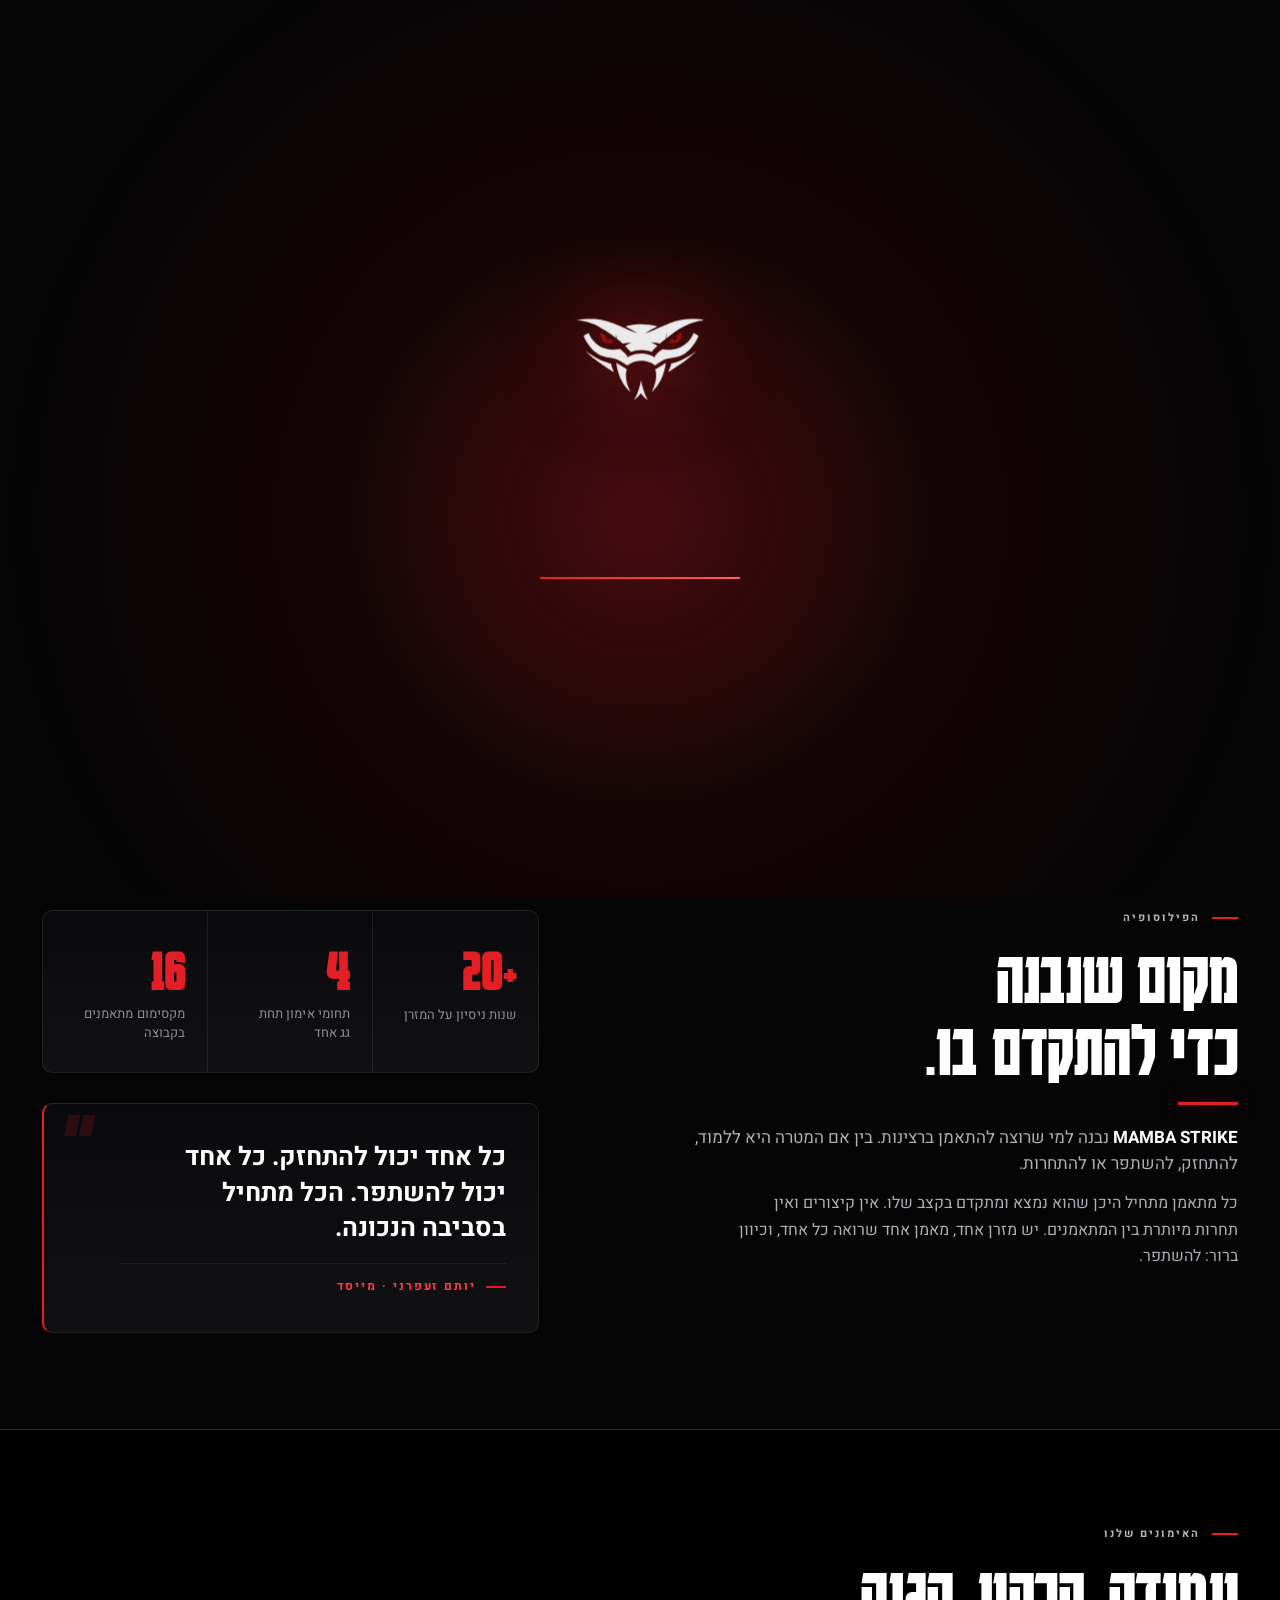
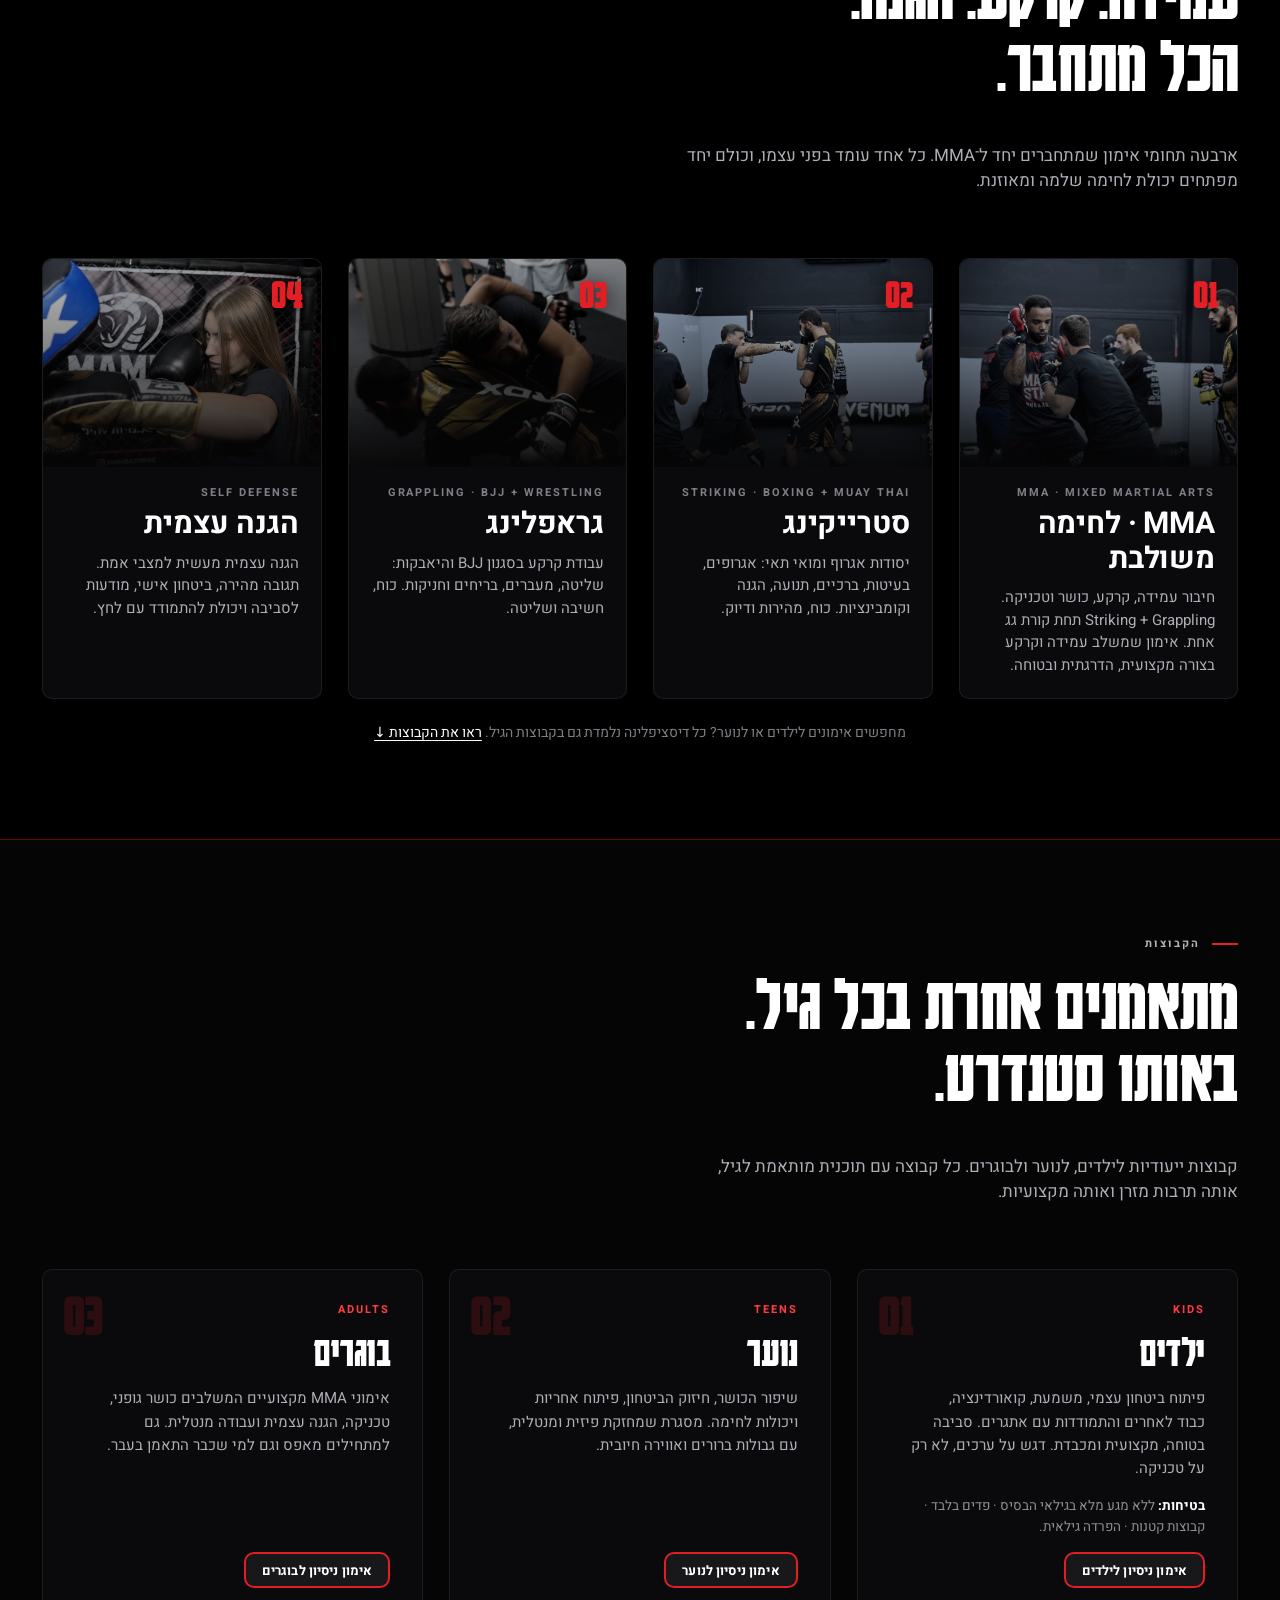
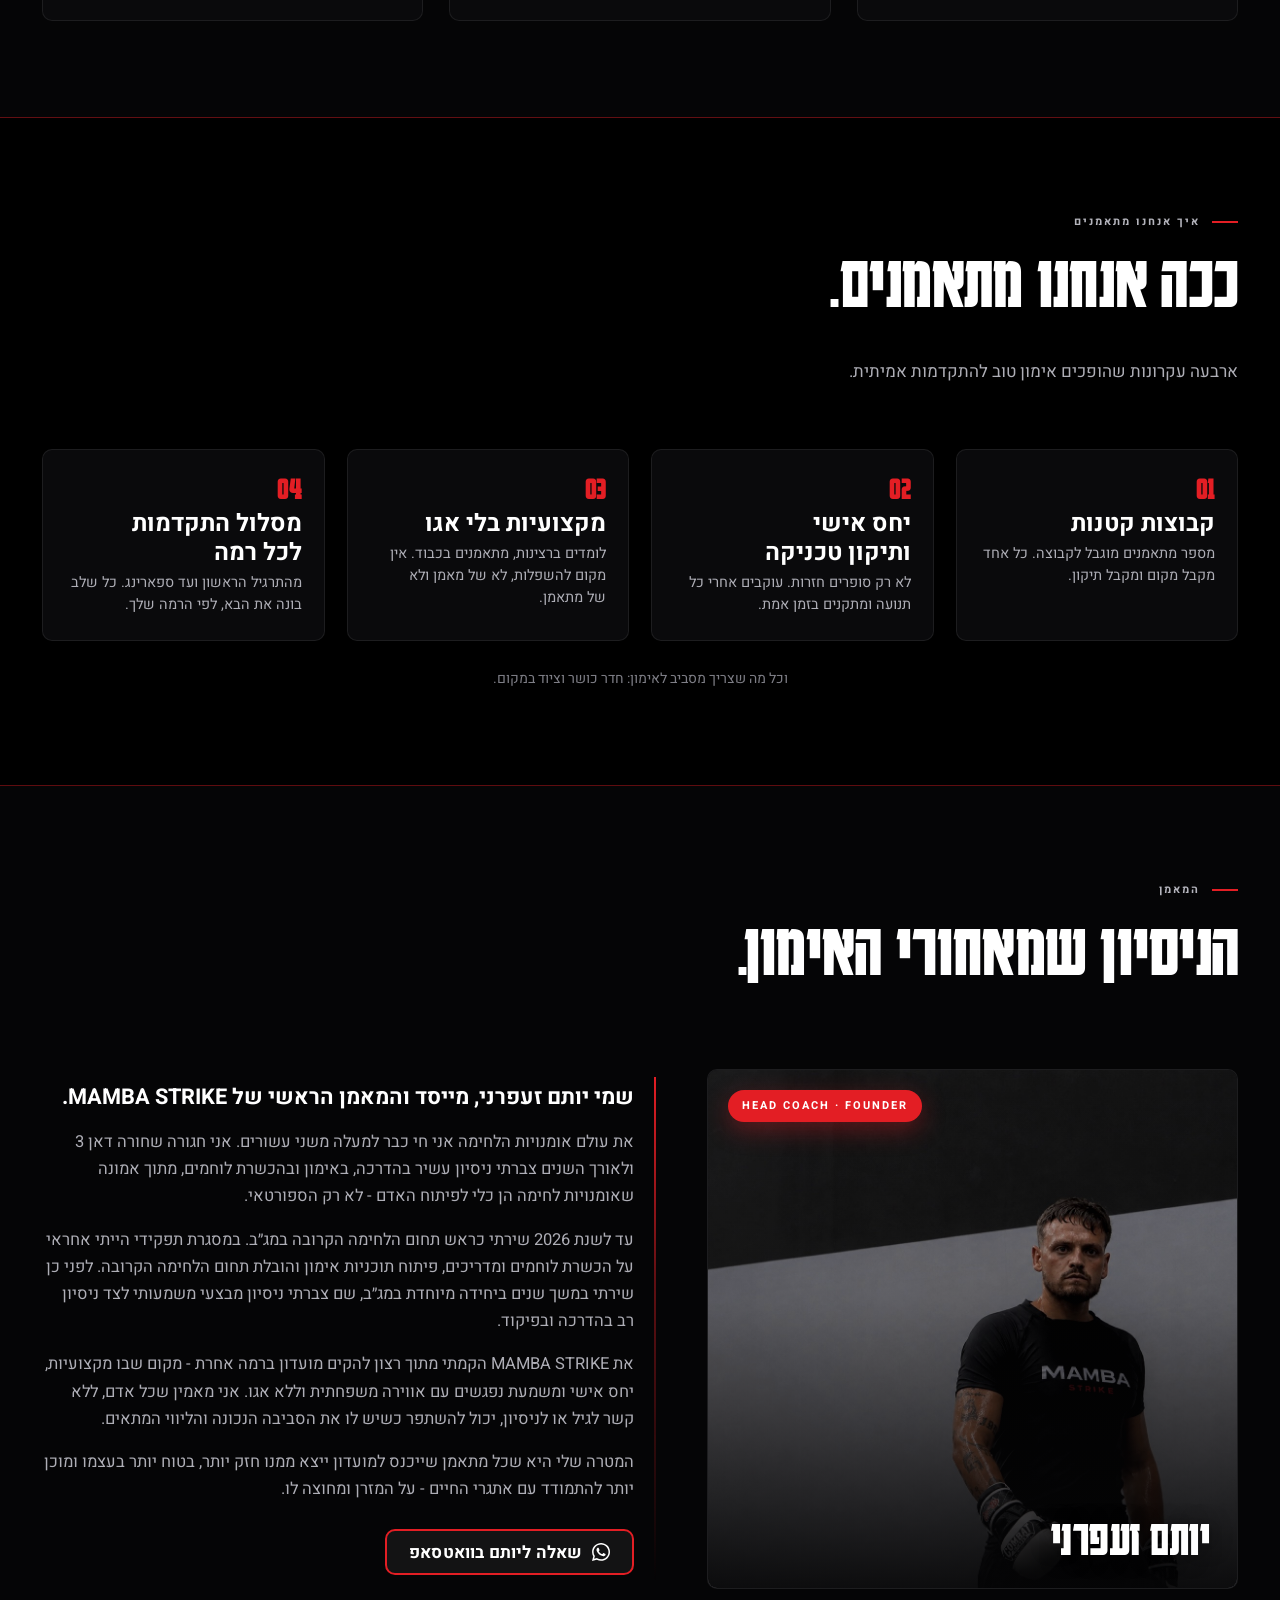
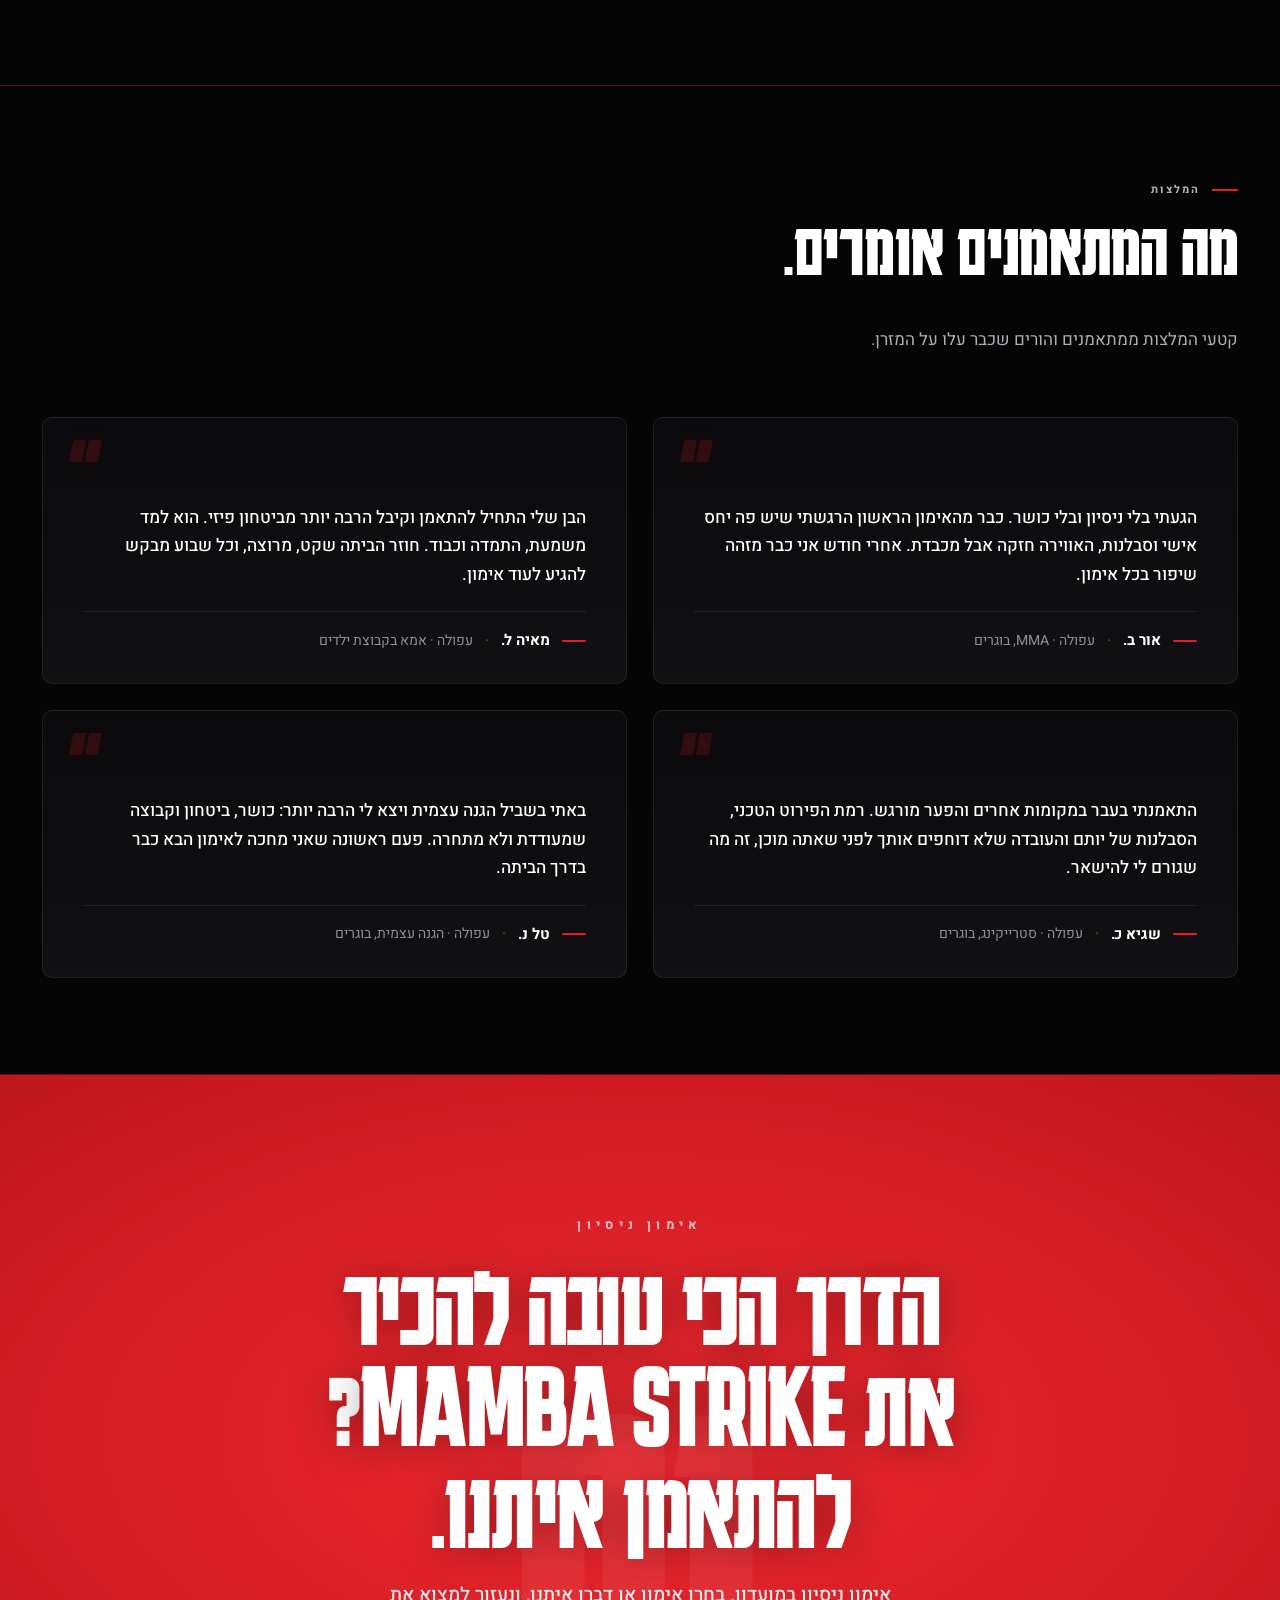
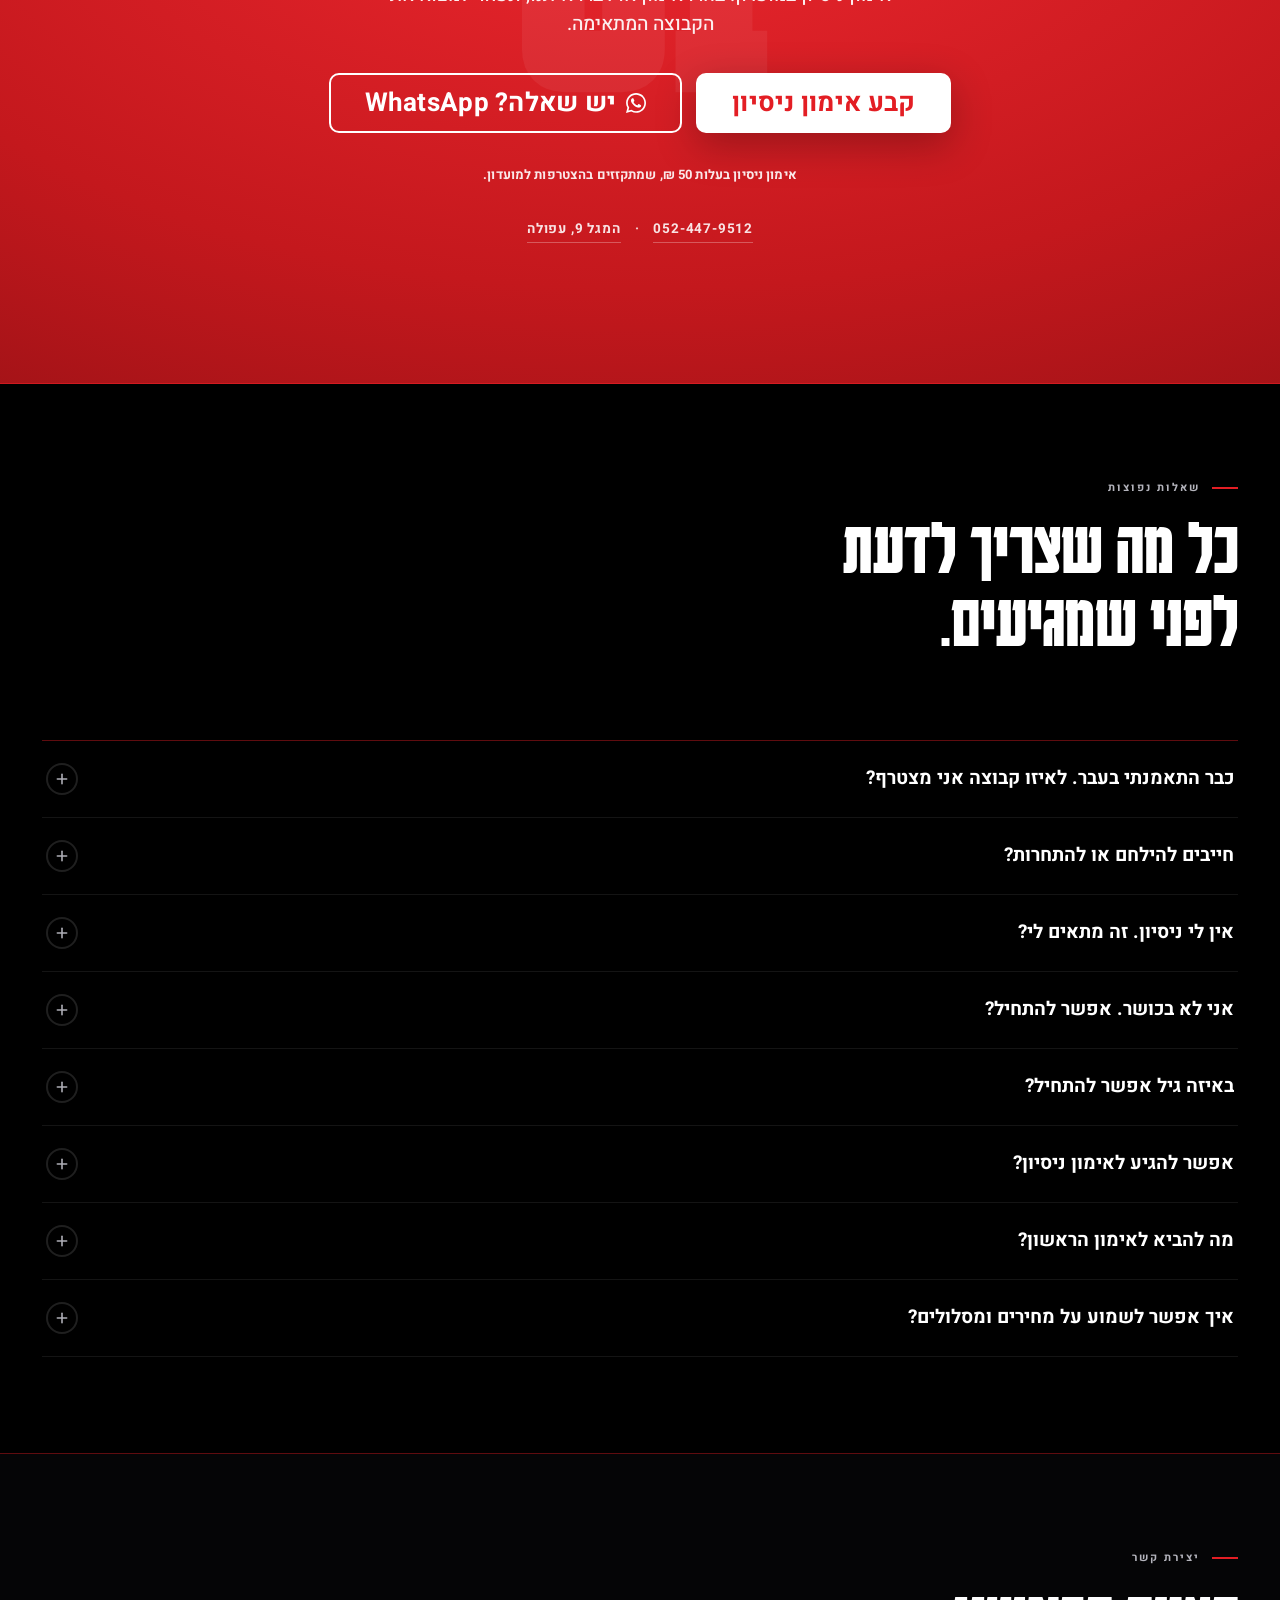
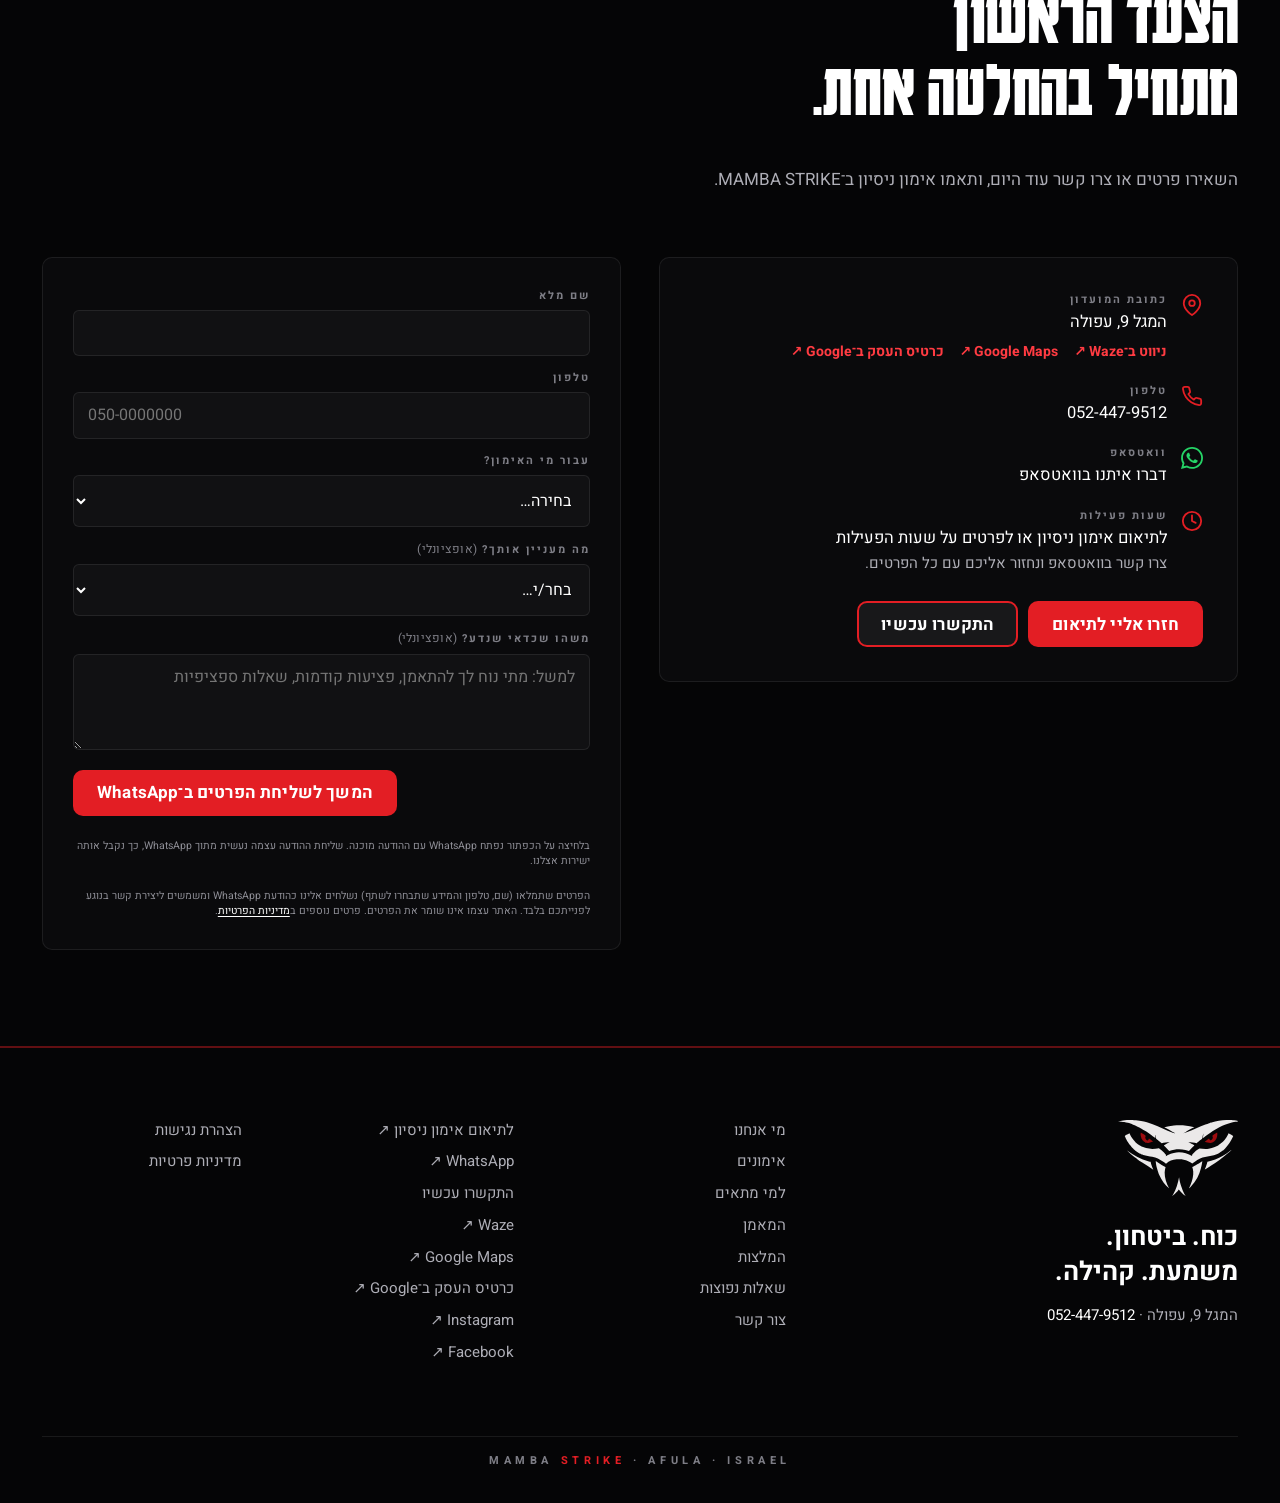
<file: index.html>
<!doctype html>
<html lang="he" dir="rtl">
<head>
<meta charset="utf-8">
<meta name="viewport" content="width=device-width,initial-scale=1,viewport-fit=cover">
<meta name="theme-color" content="#050506">
<title>MAMBA STRIKE · אימוני MMA, סטרייקינג, גראפלינג והגנה עצמית בעפולה</title>
<meta name="description" content="מרכז MMA בעפולה בהובלת יותם זעפרני, שכיהן כראש תחום הלחימה הקרובה במג״ב. MMA, סטרייקינג, גראפלינג והגנה עצמית לילדים, נוער ובוגרים. קבוצות קטנות של עד 16 מתאמנים.">
<link rel="canonical" href="https://mambastrike.co.il/">

<!-- Share card (WhatsApp / Facebook / Telegram). og:image must be an ABSOLUTE url —
     scrapers do not resolve site-relative paths, which is why the old card came
     through without an image. -->
<meta property="og:title" content="MAMBA STRIKE · מרכז MMA בעפולה">
<meta property="og:description" content="מרכז MMA בעפולה בהובלת יותם זעפרני, שכיהן כראש תחום הלחימה הקרובה במג״ב. קבוצות קטנות, יחס אישי, אימון ניסיון ב־50 ₪ שמתקזז בהצטרפות.">
<meta property="og:image" content="https://mambastrike.co.il/assets/og.png">
<meta property="og:image:width" content="1200">
<meta property="og:image:height" content="630">
<meta property="og:url" content="https://mambastrike.co.il/">
<meta property="og:site_name" content="MAMBA STRIKE">
<meta property="og:locale" content="he_IL">
<meta property="og:type" content="website">
<meta name="twitter:card" content="summary_large_image">
<link rel="icon" href="/assets/favicon.svg" type="image/svg+xml">

<!-- Fonts: preconnect, then load the stylesheet asynchronously (preload + rel swap).
     A plain <link rel=stylesheet> to a third party is render-blocking: nothing paints
     and even deferred scripts can't run until that round trip to Google finishes, which
     on mobile is the single longest thing standing between a tap and a first pixel.
     The FOUT this would normally expose is hidden behind the splash, which waits on
     document.fonts.ready before it fades. -->
<link rel="preconnect" href="https://fonts.googleapis.com">
<link rel="preconnect" href="https://fonts.gstatic.com" crossorigin>
<link rel="preload" as="style" data-msa="fontcss" href="https://fonts.googleapis.com/css2?family=Karantina:wght@700&family=Heebo:wght@400;700;900&display=swap" onload="this.onload=null;this.rel='stylesheet'">
<noscript><link rel="stylesheet" href="https://fonts.googleapis.com/css2?family=Karantina:wght@700&family=Heebo:wght@400;700;900&display=swap"></noscript>

<link rel="preload" as="image" href="/assets/opt/hero-poster.jpg" fetchpriority="high">

<!-- Structured data: LocalBusiness / SportsActivityLocation. TODO: add opening hours once confirmed. -->
<script type="application/ld+json">
{
  "@context": "https://schema.org",
  "@type": ["LocalBusiness", "SportsActivityLocation"],
  "name": "MAMBA STRIKE",
  "description": "מרכז MMA בעפולה בהובלת יותם זעפרני, שכיהן כראש תחום הלחימה הקרובה במג״ב. MMA, סטרייקינג, גראפלינג והגנה עצמית לילדים, נוער ובוגרים.",
  "url": "https://mambastrike.co.il/",
  "telephone": "+972-52-447-9512",
  "image": "https://mambastrike.co.il/assets/og.png",
  "address": {
    "@type": "PostalAddress",
    "streetAddress": "המגל 9",
    "addressLocality": "עפולה",
    "addressCountry": "IL"
  },
  "hasMap": "https://www.google.com/maps/search/?api=1&query=%D7%94%D7%9E%D7%92%D7%9C%209%2C%20%D7%A2%D7%A4%D7%95%D7%9C%D7%94",
  "sport": ["Mixed Martial Arts", "Grappling", "Striking", "Self Defense"],
  "sameAs": [
    "https://share.google/qDotoMfkNEaQUBO4q",
    "https://www.instagram.com/mambastrike/",
    "https://www.facebook.com/profile.php?id=100064330824092"
  ]
}
</script>
<link rel="stylesheet" href="/styles/app.css?v=72">
</head>
<body id="top">

<a href="#main-content" class="ms-skip-link">דלגו לתוכן הראשי</a>

<!-- Splash intro (fades out ~2.4s after paint) -->
<div data-msa="splash" aria-hidden="true">
  <div class="ms-splash__ambient" aria-hidden="true"></div>
  <div class="ms-splash__inner">
    <img src="/assets/logo-symbol.svg" alt="" class="ms-splash__mark">
    <div class="ms-splash__wordmark" dir="ltr">MAMBA <span>STRIKE</span></div>
    <div class="ms-splash__tag">מרכז MMA · עפולה</div>
    <div class="ms-splash__progress" aria-hidden="true"><span></span></div>
  </div>
</div>

<!-- Sticky header -->
<header style="position:sticky;top:0;z-index:50;height:var(--nav-height);display:flex;align-items:center;gap:clamp(16px,3vw,34px);padding:0 clamp(20px,4vw,42px);background:var(--surface-veil);backdrop-filter:saturate(140%) blur(14px);-webkit-backdrop-filter:saturate(140%) blur(14px);border-bottom:1.5px solid var(--rule-accent)">
  <div id="scrollBar" aria-hidden="true" style="position:absolute;bottom:-1.5px;inset-inline-start:0;height:2px;width:0%;background:var(--accent);box-shadow:var(--glow-red-sm)"></div>

  <a href="#top" style="display:flex;align-items:center;gap:12px;flex:0 0 auto;text-decoration:none">
    <img src="/assets/logo-symbol.svg" alt="" style="width:38px;height:auto">
    <span dir="ltr" style="display:flex;flex-direction:column;gap:3px;line-height:1">
      <span style="font-family:var(--font-body);font-weight:700;font-size:12px;letter-spacing:.18em;color:var(--white)">MAMBA <span style="color:var(--accent)">STRIKE</span></span>
      <span style="font-family:var(--font-body);font-weight:700;font-size:9px;letter-spacing:.42em;color:var(--text-faint)">AFULA · MMA</span>
    </span>
  </a>

  <nav data-msa="navlinks" aria-label="ניווט ראשי" style="display:flex;gap:clamp(16px,2.4vw,26px);flex:1 1 auto">
    <a data-msa="navlink" href="#programs">אימונים</a>
    <a data-msa="navlink" href="#audience">קבוצות</a>
    <a data-msa="navlink" href="#coach">המאמן</a>
    <a data-msa="navlink" href="#testimonials">המלצות</a>
    <a data-msa="navlink" href="#faq">שאלות נפוצות</a>
  </nav>

  <div style="display:flex;gap:8px;flex:1 1 auto;justify-content:flex-end;align-items:center">
    <a href="https://wa.me/972524479512?text=%D7%A9%D7%9C%D7%95%D7%9D%2C%20%D7%90%D7%A9%D7%9E%D7%97%20%D7%9C%D7%A7%D7%91%D7%9C%20%D7%A4%D7%A8%D7%98%D7%99%D7%9D%20%D7%A2%D7%9C%20%D7%90%D7%99%D7%9E%D7%95%D7%9F%20%D7%A0%D7%99%D7%A1%D7%99%D7%95%D7%9F%20%D7%91%D7%A2MAMBA%20STRIKE" target="_blank" rel="noopener" class="ms-chipbtn ms-chipbtn--wa" aria-label="WhatsApp" title="דברו איתנו בוואטסאפ">
      <svg viewBox="0 0 24 24" width="18" height="18" fill="currentColor"><path d="m17.507 14.307-.009.075c-2.199-1.096-2.429-1.242-2.713-.816-.197.295-.771.964-.944 1.162-.175.195-.349.21-.646.075-.3-.15-1.263-.465-2.403-1.485-.888-.795-1.484-1.77-1.66-2.07-.293-.506.32-.578.878-1.634.1-.21.049-.375-.025-.524-.075-.15-.672-1.62-.922-2.206-.24-.584-.487-.51-.672-.51-.576-.05-.997-.042-1.368.344-1.614 1.774-1.207 3.604.174 5.55 2.714 3.552 4.16 4.206 6.804 5.114.714.227 1.365.195 1.88.121.574-.091 1.767-.721 2.016-1.426.255-.705.255-1.29.18-1.425-.074-.135-.27-.21-.57-.345z"/><path d="m20.52 3.449c-7.689-7.433-20.414-2.042-20.419 8.444 0 2.096.549 4.14 1.595 5.945l-1.696 6.162 6.335-1.652c7.905 4.27 17.661-1.4 17.665-10.449 0-3.176-1.24-6.165-3.495-8.411zm1.482 8.417c-.006 7.633-8.385 12.4-15.012 8.504l-.36-.214-3.75.975 1.005-3.645-.239-.375c-4.124-6.565.614-15.145 8.426-15.145 2.654 0 5.145 1.035 7.021 2.91 1.875 1.859 2.909 4.35 2.909 6.99z"/></svg>
    </a>
    <a href="tel:+972524479512" class="ms-chipbtn" aria-label="התקשרו עכשיו" title="התקשרו עכשיו">
      <svg viewBox="0 0 24 24" width="18" height="18" fill="none" stroke="currentColor" stroke-width="2" stroke-linecap="round" stroke-linejoin="round"><path d="M22 16.92v3a2 2 0 01-2.18 2 19.79 19.79 0 01-8.63-3.07 19.5 19.5 0 01-6-6 19.79 19.79 0 01-3.07-8.67A2 2 0 014.11 2h3a2 2 0 012 1.72 12.84 12.84 0 00.7 2.81 2 2 0 01-.45 2.11L8.09 9.91a16 16 0 006 6l1.27-1.27a2 2 0 012.11-.45 12.84 12.84 0 002.81.7A2 2 0 0122 16.92z"/></svg>
    </a>
    <a href="https://letts.co.il/payment/L3hwazRqajlrZ2l1L0EwcWF5SWk5dz09" target="_blank" rel="noopener" class="ms-btn ms-btn--sm ms-btn--primary">אימון ניסיון</a>
    <button data-msa="menubtn" type="button" aria-label="פתיחת תפריט" aria-expanded="false" aria-controls="msaMenu" style="width:44px;height:44px;display:inline-flex;align-items:center;justify-content:center;border-radius:var(--radius-md);background:transparent;color:var(--white);border:2px solid var(--white-a12);cursor:pointer;transition:var(--transition-control)">
      <svg viewBox="0 0 24 24" width="20" height="20" fill="none" stroke="currentColor" stroke-width="2.2" stroke-linecap="round"><line x1="4" y1="7" x2="20" y2="7"/><line x1="4" y1="12" x2="20" y2="12"/><line x1="4" y1="17" x2="20" y2="17"/></svg>
    </button>
  </div>

  <!-- Plain nav rather than role="menu": role=menu promises the desktop-application
       keyboard model (arrow-key roving focus, menuitem children). These are ordinary
       links, so a labelled <nav> is what screen readers should hear. app.js moves
       focus into the panel on open and back to the button on close/Escape. -->
  <nav data-msa="menupanel" id="msaMenu" aria-label="תפריט ניווט">
    <a href="#programs">אימונים</a>
    <a href="#audience">קבוצות</a>
    <a href="#coach">המאמן</a>
    <a href="#testimonials">המלצות</a>
    <a href="#faq">שאלות נפוצות</a>
    <a href="#contact">צור קשר</a>
  </nav>
</header>

<main id="main-content">

<!-- Hero: Cinematic v2 (fight-poster) -->
<section data-msa="sec" class="ms-hero-v2" aria-label="MAMBA STRIKE">
  <!-- Stage background: photograph + veils -->
  <div class="ms-hero-v2__media" aria-hidden="true">
    <!-- This still is frame 0 of the clip, so the first paint already shows what the
         video shows — the old poster was completely different footage, which is what
         made the handoff read as a jump rather than a fade. -->
    <img class="ms-hero-v2__still" src="/assets/opt/hero-poster.jpg" alt="לוחמי MMA באימון במרכז MAMBA STRIKE עפולה" fetchpriority="high" decoding="async">
    <!-- Sources are attached by app.js so each viewport gets its own encode. Both
         files are faststart, so playback starts on the first chunk. -->
    <video class="ms-hero-v2__video" autoplay muted loop playsinline preload="none" poster="/assets/opt/hero-poster.jpg" aria-hidden="true">
      <source data-src-mobile="/assets/opt/hero-mobile.mp4" data-src-desktop="/assets/opt/hero-desktop.mp4" type="video/mp4">
    </video>
    <div class="ms-hero-v2__grain"></div>
    <div class="ms-hero-v2__veil ms-hero-v2__veil--right"></div>
    <div class="ms-hero-v2__veil ms-hero-v2__veil--bottom"></div>
  </div>

  <!-- Content column (RTL, right side of the frame) -->
  <div class="ms-hero-v2__content-wrap">
    <div class="ms-hero-v2__content">
      <div class="ms-hero-v2__headline">
        <h1 class="ms-hero-v2__sub ms-hero-v2__sub--single">
          <span>המקום שלך ל־<em>MMA</em>.</span>
        </h1>

        <p class="ms-hero-v2__lead">MMA, סטרייקינג, גראפלינג והגנה עצמית לילדים, נוער ובוגרים. עם אימון מקצועי המותאם לרמה ולמטרה שלך.</p>
      </div>

      <div class="ms-hero-v2__cta">
        <a href="https://letts.co.il/payment/L3hwazRqajlrZ2l1L0EwcWF5SWk5dz09" target="_blank" rel="noopener" class="ms-btn ms-btn--md ms-btn--primary">קבע אימון ניסיון</a>
        <a href="https://wa.me/972524479512?text=%D7%A9%D7%9C%D7%95%D7%9D%2C%20%D7%90%D7%A9%D7%9E%D7%97%20%D7%9C%D7%A7%D7%91%D7%9C%20%D7%A4%D7%A8%D7%98%D7%99%D7%9D%20%D7%A2%D7%9C%20%D7%90%D7%99%D7%9E%D7%95%D7%9F%20%D7%A0%D7%99%D7%A1%D7%99%D7%95%D7%9F%20%D7%91%D7%9E%D7%95%D7%A2%D7%93%D7%95%D7%9F%20MAMBA%20STRIKE" target="_blank" rel="noopener" class="ms-btn ms-btn--md ms-btn--secondary">
          <svg viewBox="0 0 24 24" width="18" height="18" fill="currentColor" aria-hidden="true"><path d="m17.507 14.307-.009.075c-2.199-1.096-2.429-1.242-2.713-.816-.197.295-.771.964-.944 1.162-.175.195-.349.21-.646.075-.3-.15-1.263-.465-2.403-1.485-.888-.795-1.484-1.77-1.66-2.07-.293-.506.32-.578.878-1.634.1-.21.049-.375-.025-.524-.075-.15-.672-1.62-.922-2.206-.24-.584-.487-.51-.672-.51-.576-.05-.997-.042-1.368.344-1.614 1.774-1.207 3.604.174 5.55 2.714 3.552 4.16 4.206 6.804 5.114.714.227 1.365.195 1.88.121.574-.091 1.767-.721 2.016-1.426.255-.705.255-1.29.18-1.425-.074-.135-.27-.21-.57-.345z"/><path d="m20.52 3.449c-7.689-7.433-20.414-2.042-20.419 8.444 0 2.096.549 4.14 1.595 5.945l-1.696 6.162 6.335-1.652c7.905 4.27 17.661-1.4 17.665-10.449 0-3.176-1.24-6.165-3.495-8.411zm1.482 8.417c-.006 7.633-8.385 12.4-15.012 8.504l-.36-.214-3.75.975 1.005-3.645-.239-.375c-4.124-6.565.614-15.145 8.426-15.145 2.654 0 5.145 1.035 7.021 2.91 1.875 1.859 2.909 4.35 2.909 6.99z"/></svg>
          <span>WhatsApp</span>
        </a>
      </div>

      <p class="ms-price-note">אימון ניסיון בעלות 50 ₪, שמתקזזים בהצטרפות למועדון.</p>

      <div class="ms-hero-v2__fine">
        <a href="tel:+972524479512" dir="ltr">052-447-9512</a>
        <span class="ms-hero-v2__fine-dot" aria-hidden="true"></span>
        <span>המגל 9, עפולה</span>
      </div>
    </div>
  </div>
</section>

<!-- About -->
<section id="about" data-msa="sec" class="ms-section ms-section-about" style="background:var(--bg-page)">
  <div class="ms-section-inner">
    <div data-msa="about-grid" class="ms-about-grid">
      <div class="ms-about-copy" data-anim>
        <div class="ms-eyebrow"><span>הפילוסופיה</span></div>
        <h2 class="ms-section-title" style="margin-top:14px">מקום שנבנה<br>כדי להתקדם בו.</h2>
        <p class="ms-section-lead" style="margin-top:20px">
          <strong>MAMBA STRIKE</strong> נבנה למי שרוצה להתאמן ברצינות. בין אם המטרה היא ללמוד, להתחזק, להשתפר או להתחרות.
        </p>
        <p class="ms-about-body">
          כל מתאמן מתחיל היכן שהוא נמצא ומתקדם בקצב שלו. אין קיצורים ואין תחרות מיותרת בין המתאמנים. יש מזרן אחד, מאמן אחד שרואה כל אחד, וכיוון ברור: להשתפר.
        </p>
      </div>

      <aside class="ms-about-side" data-anim>
        <div class="ms-about-stats" role="list" aria-label="נתוני המועדון">
          <div class="ms-about-stat" role="listitem">
            <div class="ms-about-stat-num" dir="ltr">20<sup>+</sup></div>
            <div class="ms-about-stat-label">שנות ניסיון על המזרן</div>
          </div>
          <div class="ms-about-stat" role="listitem">
            <div class="ms-about-stat-num">4</div>
            <div class="ms-about-stat-label">תחומי אימון תחת גג אחד</div>
          </div>
          <div class="ms-about-stat" role="listitem">
            <div class="ms-about-stat-num">16</div>
            <div class="ms-about-stat-label">מקסימום מתאמנים בקבוצה</div>
          </div>
        </div>

        <figure class="ms-about-quote">
          <span class="ms-about-quote-mark" aria-hidden="true">״</span>
          <blockquote>כל אחד יכול להתחזק. כל אחד יכול להשתפר. הכל מתחיל בסביבה הנכונה.</blockquote>
          <figcaption>יותם זעפרני · מייסד</figcaption>
        </figure>
      </aside>
    </div>
  </div>
</section>

<!-- Programs -->
<section id="programs" data-msa="sec" class="ms-section" style="background:var(--bg-sunken)">
  <div class="ms-section-inner">
    <div class="ms-section-head">
      <div class="ms-eyebrow"><span>האימונים שלנו</span></div>
      <h2 class="ms-section-title">עמידה. קרקע. הגנה.<br>הכל מתחבר.</h2>
      <p class="ms-section-lead">ארבעה תחומי אימון שמתחברים יחד ל־MMA. כל אחד עומד בפני עצמו, וכולם יחד מפתחים יכולת לחימה שלמה ומאוזנת.</p>
    </div>

    <div class="ms-programs-grid">
      <a href="#audience" data-msa="feature" data-anim class="msa-off">
        <div data-msa="thumb">
          <img data-msa="thumbimg" src="/assets/opt/prog-mma.jpg" alt="אימון MMA משולב במאמבה סטרייק" loading="lazy">
          <span class="ms-feature-num">01</span>
        </div>
        <div class="ms-feature-body">
          <div class="ms-feature-term">MMA · MIXED MARTIAL ARTS</div>
          <h3 class="ms-feature-title">MMA · לחימה משולבת</h3>
          <p class="ms-feature-desc">חיבור עמידה, קרקע, כושר וטכניקה. Striking + Grappling תחת קורת גג אחת. אימון שמשלב עמידה וקרקע בצורה מקצועית, הדרגתית ובטוחה.</p>
        </div>
      </a>

      <a href="#audience" data-msa="feature" data-anim class="msa-off">
        <div data-msa="thumb">
          <img data-msa="thumbimg" src="/assets/opt/prog-striking.jpg" alt="אימון סטרייקינג: אגרופים, בעיטות וקומבינציות" loading="lazy">
          <span class="ms-feature-num">02</span>
        </div>
        <div class="ms-feature-body">
          <div class="ms-feature-term">STRIKING · BOXING + MUAY THAI</div>
          <h3 class="ms-feature-title">סטרייקינג</h3>
          <p class="ms-feature-desc">יסודות אגרוף ומואי תאי: אגרופים, בעיטות, ברכיים, תנועה, הגנה וקומבינציות. כוח, מהירות ודיוק.</p>
        </div>
      </a>

      <a href="#audience" data-msa="feature" data-anim class="msa-off">
        <div data-msa="thumb">
          <img data-msa="thumbimg" src="/assets/opt/prog-grappling.jpg" alt="אימון גראפלינג: עבודת קרקע ושליטה" loading="lazy">
          <span class="ms-feature-num">03</span>
        </div>
        <div class="ms-feature-body">
          <div class="ms-feature-term">GRAPPLING · BJJ + WRESTLING</div>
          <h3 class="ms-feature-title">גראפלינג</h3>
          <p class="ms-feature-desc">עבודת קרקע בסגנון BJJ והיאבקות: שליטה, מעברים, בריחים וחניקות. כוח, חשיבה ושליטה.</p>
        </div>
      </a>

      <a href="#audience" data-msa="feature" data-anim class="msa-off">
        <div data-msa="thumb">
          <img data-msa="thumbimg" src="/assets/opt/prog-selfdefense.jpg" alt="אימון הגנה עצמית למצבי אמת" loading="lazy">
          <span class="ms-feature-num">04</span>
        </div>
        <div class="ms-feature-body">
          <div class="ms-feature-term">SELF DEFENSE</div>
          <h3 class="ms-feature-title">הגנה עצמית</h3>
          <p class="ms-feature-desc">הגנה עצמית מעשית למצבי אמת. תגובה מהירה, ביטחון אישי, מודעות לסביבה ויכולת להתמודד עם לחץ.</p>
        </div>
      </a>

    </div>

    <p class="ms-programs-fine">מחפשים אימונים לילדים או לנוער? כל דיסציפלינה נלמדת גם בקבוצות הגיל. <a href="#audience">ראו את הקבוצות ↓</a></p>
  </div>
</section>

<!-- Audience: Kids / Teens / Adults -->
<section id="audience" data-msa="sec" class="ms-section" style="background:var(--bg-page)">
  <div class="ms-section-inner">
    <div class="ms-section-head">
      <div class="ms-eyebrow"><span>הקבוצות</span></div>
      <h2 class="ms-section-title">מתאמנים אחרת בכל גיל.<br>באותו סטנדרט.</h2>
      <p class="ms-section-lead">קבוצות ייעודיות לילדים, לנוער ולבוגרים. כל קבוצה עם תוכנית מותאמת לגיל, אותה תרבות מזרן ואותה מקצועיות.</p>
    </div>

    <div class="ms-audience-grid">
      <article class="ms-aud" data-anim>
        <div class="ms-aud-num" aria-hidden="true">01</div>
        <div class="ms-aud-term">KIDS</div>
        <h3>ילדים</h3>
        <p>פיתוח ביטחון עצמי, משמעת, קואורדינציה, כבוד לאחרים והתמודדות עם אתגרים. סביבה בטוחה, מקצועית ומכבדת. דגש על ערכים, לא רק על טכניקה.</p>
        <p style="margin-top:6px;font-size:13.5px;color:var(--text-muted)"><strong style="color:var(--white);font-weight:700">בטיחות:</strong> ללא מגע מלא בגילאי הבסיס · פדים בלבד · קבוצות קטנות · הפרדה גילאית.</p>
        <a href="https://wa.me/972524479512?text=%D7%A9%D7%9C%D7%95%D7%9D%2C%20%D7%90%D7%A9%D7%9E%D7%97%20%D7%9C%D7%A7%D7%91%D7%9C%20%D7%A4%D7%A8%D7%98%D7%99%D7%9D%20%D7%A2%D7%9C%20%D7%90%D7%99%D7%9E%D7%95%D7%9F%20%D7%A0%D7%99%D7%A1%D7%99%D7%95%D7%9F%20%D7%9C%D7%99%D7%9C%D7%93%2F%D7%94%20%D7%91%D7%9E%D7%95%D7%A2%D7%93%D7%95%D7%9F%20MAMBA%20STRIKE" target="_blank" rel="noopener" class="ms-btn ms-btn--sm ms-btn--secondary">אימון ניסיון לילדים</a>
      </article>
      <article class="ms-aud" data-anim>
        <div class="ms-aud-num" aria-hidden="true">02</div>
        <div class="ms-aud-term">TEENS</div>
        <h3>נוער</h3>
        <p>שיפור הכושר, חיזוק הביטחון, פיתוח אחריות ויכולות לחימה. מסגרת שמחזקת פיזית ומנטלית, עם גבולות ברורים ואווירה חיובית.</p>
        <a href="https://wa.me/972524479512?text=%D7%A9%D7%9C%D7%95%D7%9D%2C%20%D7%90%D7%A9%D7%9E%D7%97%20%D7%9C%D7%A7%D7%91%D7%9C%20%D7%A4%D7%A8%D7%98%D7%99%D7%9D%20%D7%A2%D7%9C%20%D7%90%D7%99%D7%9E%D7%95%D7%9F%20%D7%A0%D7%99%D7%A1%D7%99%D7%95%D7%9F%20%D7%9C%D7%A0%D7%95%D7%A2%D7%A8%20%D7%91%D7%9E%D7%95%D7%A2%D7%93%D7%95%D7%9F%20MAMBA%20STRIKE" target="_blank" rel="noopener" class="ms-btn ms-btn--sm ms-btn--secondary">אימון ניסיון לנוער</a>
      </article>
      <article class="ms-aud" data-anim>
        <div class="ms-aud-num" aria-hidden="true">03</div>
        <div class="ms-aud-term">ADULTS</div>
        <h3>בוגרים</h3>
        <p>אימוני MMA מקצועיים המשלבים כושר גופני, טכניקה, הגנה עצמית ועבודה מנטלית. גם למתחילים מאפס וגם למי שכבר התאמן בעבר.</p>
        <a href="https://wa.me/972524479512?text=%D7%A9%D7%9C%D7%95%D7%9D%2C%20%D7%90%D7%A9%D7%9E%D7%97%20%D7%9C%D7%A7%D7%91%D7%9C%20%D7%A4%D7%A8%D7%98%D7%99%D7%9D%20%D7%A2%D7%9C%20%D7%90%D7%99%D7%9E%D7%95%D7%9F%20%D7%A0%D7%99%D7%A1%D7%99%D7%95%D7%9F%20%D7%9C%D7%91%D7%95%D7%92%D7%A8%2F%D7%AA%20%D7%91%D7%9E%D7%95%D7%A2%D7%93%D7%95%D7%9F%20MAMBA%20STRIKE" target="_blank" rel="noopener" class="ms-btn ms-btn--sm ms-btn--secondary">אימון ניסיון לבוגרים</a>
      </article>
    </div>

    <!-- TODO: Add confirmed age ranges (e.g. ילדים 6–9, נוער 13–17, בוגרים 18+) once verified with business. -->
  </div>
</section>

<!-- How We Train -->
<section id="how-we-train" data-msa="sec" class="ms-section" style="background:var(--bg-sunken)">
  <div class="ms-section-inner">
    <div class="ms-section-head">
      <div class="ms-eyebrow"><span>איך אנחנו מתאמנים</span></div>
      <h2 class="ms-section-title">ככה אנחנו מתאמנים.</h2>
      <p class="ms-section-lead">ארבעה עקרונות שהופכים אימון טוב להתקדמות אמיתית.</p>
    </div>

    <div class="ms-diffgrid ms-diffgrid--4">
      <div class="ms-diff" data-anim>
        <div class="ms-diff-num">01</div>
        <h3>קבוצות קטנות</h3>
        <p>מספר מתאמנים מוגבל לקבוצה. כל אחד מקבל מקום ומקבל תיקון.</p>
      </div>
      <div class="ms-diff" data-anim>
        <div class="ms-diff-num">02</div>
        <h3>יחס אישי ותיקון טכניקה</h3>
        <p>לא רק סופרים חזרות. עוקבים אחרי כל תנועה ומתקנים בזמן אמת.</p>
      </div>
      <div class="ms-diff" data-anim>
        <div class="ms-diff-num">03</div>
        <h3>מקצועיות בלי אגו</h3>
        <p>לומדים ברצינות, מתאמנים בכבוד. אין מקום להשפלות, לא של מאמן ולא של מתאמן.</p>
      </div>
      <div class="ms-diff" data-anim>
        <div class="ms-diff-num">04</div>
        <h3>מסלול התקדמות לכל רמה</h3>
        <p>מהתרגיל הראשון ועד ספארינג. כל שלב בונה את הבא, לפי הרמה שלך.</p>
      </div>
    </div>

    <p class="ms-diff-fine">וכל מה שצריך מסביב לאימון: חדר כושר וציוד במקום.</p>
  </div>
</section>

<!-- Meet the coach -->
<section id="coach" data-msa="sec" class="ms-section" style="background:var(--bg-page)">
  <div class="ms-section-inner">
    <div class="ms-section-head">
      <div class="ms-eyebrow"><span>המאמן</span></div>
      <h2 class="ms-section-title">הניסיון שמאחורי האימון.</h2>
    </div>

    <div class="ms-coachlay">
      <figure class="ms-coach-figure" data-anim>
        <div class="ms-coach-photo-big">
          <img src="/assets/opt/coach-yotam.jpg" alt="יותם זעפרני, מייסד ומאמן ראשי של MAMBA STRIKE, לובש חולצת רשגארד של המועדון ומחזיק כפפת אגרוף" loading="lazy" decoding="async">
          <div aria-hidden="true" class="ms-coach-photo-veil"></div>
          <span class="ms-coach-badge">HEAD COACH · FOUNDER</span>
          <div class="ms-coach-caption">
            <div class="ms-coach-caption-name">יותם זעפרני</div>
          </div>
        </div>
      </figure>

      <div class="ms-coach-copy" data-anim>
        <!-- Client-approved bio, verbatim except for one deletion the client asked for
             afterwards: "והקרב מגע" was dropped from the מג״ב paragraph, so krav maga
             is not named anywhere on the site. Do not otherwise shorten, re-order, add
             a credentials list, or re-introduce the old "קצין לחימה קרובה בכיר" phrasing. -->
        <p class="ms-coach-lead">שמי יותם זעפרני, מייסד והמאמן הראשי של MAMBA STRIKE.</p>
        <p>את עולם אומנויות הלחימה אני חי כבר למעלה משני עשורים. אני חגורה שחורה דאן 3 ולאורך השנים צברתי ניסיון עשיר בהדרכה, באימון ובהכשרת לוחמים, מתוך אמונה שאומנויות לחימה הן כלי לפיתוח האדם - לא רק הספורטאי.</p>
        <p>עד לשנת 2026 שירתי כראש תחום הלחימה הקרובה במג״ב. במסגרת תפקידי הייתי אחראי על הכשרת לוחמים ומדריכים, פיתוח תוכניות אימון והובלת תחום הלחימה הקרובה. לפני כן שירתי במשך שנים ביחידה מיוחדת במג״ב, שם צברתי ניסיון מבצעי משמעותי לצד ניסיון רב בהדרכה ובפיקוד.</p>
        <p>את MAMBA STRIKE הקמתי מתוך רצון להקים מועדון ברמה אחרת - מקום שבו מקצועיות, יחס אישי ומשמעת נפגשים עם אווירה משפחתית וללא אגו. אני מאמין שכל אדם, ללא קשר לגיל או לניסיון, יכול להשתפר כשיש לו את הסביבה הנכונה והליווי המתאים.</p>
        <p>המטרה שלי היא שכל מתאמן שייכנס למועדון ייצא ממנו חזק יותר, בטוח יותר בעצמו ומוכן יותר להתמודד עם אתגרי החיים - על המזרן ומחוצה לו.</p>

        <div class="ms-coach-actions">
          <a href="https://wa.me/972524479512?text=%D7%A9%D7%9C%D7%95%D7%9D%20%D7%99%D7%95%D7%AA%D7%9D%2C%20%D7%90%D7%A9%D7%9E%D7%97%20%D7%9C%D7%A9%D7%90%D7%95%D7%9C%20%D7%9B%D7%9E%D7%94%20%D7%A9%D7%90%D7%9C%D7%95%D7%AA%20%D7%A2%D7%9C%20%D7%94%D7%9E%D7%95%D7%A2%D7%93%D7%95%D7%9F" target="_blank" rel="noopener" class="ms-btn ms-btn--md ms-btn--secondary">
            <svg viewBox="0 0 24 24" width="18" height="18" fill="currentColor" aria-hidden="true"><path d="m17.507 14.307-.009.075c-2.199-1.096-2.429-1.242-2.713-.816-.197.295-.771.964-.944 1.162-.175.195-.349.21-.646.075-.3-.15-1.263-.465-2.403-1.485-.888-.795-1.484-1.77-1.66-2.07-.293-.506.32-.578.878-1.634.1-.21.049-.375-.025-.524-.075-.15-.672-1.62-.922-2.206-.24-.584-.487-.51-.672-.51-.576-.05-.997-.042-1.368.344-1.614 1.774-1.207 3.604.174 5.55 2.714 3.552 4.16 4.206 6.804 5.114.714.227 1.365.195 1.88.121.574-.091 1.767-.721 2.016-1.426.255-.705.255-1.29.18-1.425-.074-.135-.27-.21-.57-.345z"/><path d="m20.52 3.449c-7.689-7.433-20.414-2.042-20.419 8.444 0 2.096.549 4.14 1.595 5.945l-1.696 6.162 6.335-1.652c7.905 4.27 17.661-1.4 17.665-10.449 0-3.176-1.24-6.165-3.495-8.411zm1.482 8.417c-.006 7.633-8.385 12.4-15.012 8.504l-.36-.214-3.75.975 1.005-3.645-.239-.375c-4.124-6.565.614-15.145 8.426-15.145 2.654 0 5.145 1.035 7.021 2.91 1.875 1.859 2.909 4.35 2.909 6.99z"/></svg>
            <span>שאלה ליותם בוואטסאפ</span>
          </a>
        </div>
      </div>
    </div>
  </div>
</section>

<!-- Testimonials -->
<section id="testimonials" data-msa="sec" class="ms-section" style="background:var(--bg-page)">
  <div class="ms-section-inner">
    <div class="ms-section-head">
      <div class="ms-eyebrow"><span>המלצות</span></div>
      <h2 class="ms-section-title">מה המתאמנים אומרים.</h2>
      <p class="ms-section-lead">קטעי המלצות ממתאמנים והורים שכבר עלו על המזרן.</p>
    </div>

    <div class="ms-quotes">
      <figure class="ms-quote" data-anim>
        <div class="ms-quote-mark" aria-hidden="true">״</div>
        <blockquote>הגעתי בלי ניסיון ובלי כושר. כבר מהאימון הראשון הרגשתי שיש פה יחס אישי וסבלנות, האווירה חזקה אבל מכבדת. אחרי חודש אני כבר מזהה שיפור בכל אימון.</blockquote>
        <figcaption><strong>אור ב.</strong> <span aria-hidden="true"> · </span> <span>עפולה · MMA, בוגרים</span></figcaption>
      </figure>
      <figure class="ms-quote" data-anim>
        <div class="ms-quote-mark" aria-hidden="true">״</div>
        <blockquote>הבן שלי התחיל להתאמן וקיבל הרבה יותר מביטחון פיזי. הוא למד משמעת, התמדה וכבוד. חוזר הביתה שקט, מרוצה, וכל שבוע מבקש להגיע לעוד אימון.</blockquote>
        <figcaption><strong>מאיה ל.</strong> <span aria-hidden="true"> · </span> <span>עפולה · אמא בקבוצת ילדים</span></figcaption>
      </figure>
      <figure class="ms-quote" data-anim>
        <div class="ms-quote-mark" aria-hidden="true">״</div>
        <blockquote>התאמנתי בעבר במקומות אחרים והפער מורגש. רמת הפירוט הטכני, הסבלנות של יותם והעובדה שלא דוחפים אותך לפני שאתה מוכן, זה מה שגורם לי להישאר.</blockquote>
        <figcaption><strong>שגיא כ.</strong> <span aria-hidden="true"> · </span> <span>עפולה · סטרייקינג, בוגרים</span></figcaption>
      </figure>
      <figure class="ms-quote" data-anim>
        <div class="ms-quote-mark" aria-hidden="true">״</div>
        <blockquote>באתי בשביל הגנה עצמית ויצא לי הרבה יותר: כושר, ביטחון וקבוצה שמעודדת ולא מתחרה. פעם ראשונה שאני מחכה לאימון הבא כבר בדרך הביתה.</blockquote>
        <figcaption><strong>טל נ.</strong> <span aria-hidden="true"> · </span> <span>עפולה · הגנה עצמית, בוגרים</span></figcaption>
      </figure>
    </div>
  </div>
</section>

<!-- Trial CTA: full-bleed red block -->
<section data-msa="sec" class="ms-cta-block">
  <div class="ms-cta-block-mark" aria-hidden="true">01</div>
  <div class="ms-cta-block-inner" data-anim>
    <div class="ms-cta-block-eyebrow">אימון ניסיון</div>
    <h2 class="ms-cta-block-title">הדרך הכי טובה להכיר<br>את MAMBA STRIKE?<br>להתאמן איתנו.</h2>
    <p class="ms-cta-block-lead">אימון ניסיון במועדון. בחרו אימון או דברו איתנו, ונעזור למצוא את הקבוצה המתאימה.</p>
    <div class="ms-cta-block-actions">
      <a href="https://letts.co.il/payment/L3hwazRqajlrZ2l1L0EwcWF5SWk5dz09" target="_blank" rel="noopener" class="ms-btn ms-btn--lg ms-cta-block-btn ms-cta-block-btn--solid">קבע אימון ניסיון</a>
      <a href="https://wa.me/972524479512?text=%D7%A9%D7%9C%D7%95%D7%9D%2C%20%D7%99%D7%A9%20%D7%9C%D7%99%20%D7%A9%D7%90%D7%9C%D7%94%20%D7%A2%D7%9C%20%D7%94%D7%90%D7%99%D7%9E%D7%95%D7%A0%D7%99%D7%9D%20%D7%91%D7%9E%D7%95%D7%A2%D7%93%D7%95%D7%9F%20MAMBA%20STRIKE" target="_blank" rel="noopener" class="ms-btn ms-btn--lg ms-cta-block-btn ms-cta-block-btn--ghost">
        <svg viewBox="0 0 24 24" width="20" height="20" fill="currentColor" aria-hidden="true"><path d="m17.507 14.307-.009.075c-2.199-1.096-2.429-1.242-2.713-.816-.197.295-.771.964-.944 1.162-.175.195-.349.21-.646.075-.3-.15-1.263-.465-2.403-1.485-.888-.795-1.484-1.77-1.66-2.07-.293-.506.32-.578.878-1.634.1-.21.049-.375-.025-.524-.075-.15-.672-1.62-.922-2.206-.24-.584-.487-.51-.672-.51-.576-.05-.997-.042-1.368.344-1.614 1.774-1.207 3.604.174 5.55 2.714 3.552 4.16 4.206 6.804 5.114.714.227 1.365.195 1.88.121.574-.091 1.767-.721 2.016-1.426.255-.705.255-1.29.18-1.425-.074-.135-.27-.21-.57-.345z"/><path d="m20.52 3.449c-7.689-7.433-20.414-2.042-20.419 8.444 0 2.096.549 4.14 1.595 5.945l-1.696 6.162 6.335-1.652c7.905 4.27 17.661-1.4 17.665-10.449 0-3.176-1.24-6.165-3.495-8.411zm1.482 8.417c-.006 7.633-8.385 12.4-15.012 8.504l-.36-.214-3.75.975 1.005-3.645-.239-.375c-4.124-6.565.614-15.145 8.426-15.145 2.654 0 5.145 1.035 7.021 2.91 1.875 1.859 2.909 4.35 2.909 6.99z"/></svg>
        <span>יש שאלה? WhatsApp</span>
      </a>
    </div>
    <p class="ms-price-note ms-price-note--onred">אימון ניסיון בעלות 50 ₪, שמתקזזים בהצטרפות למועדון.</p>
    <div class="ms-cta-block-fine">
      <a href="tel:+972524479512" dir="ltr">052-447-9512</a>
      <span aria-hidden="true">·</span>
      <a href="https://waze.com/ul?q=%D7%94%D7%9E%D7%92%D7%9C%209%20%D7%A2%D7%A4%D7%95%D7%9C%D7%94&navigate=yes" target="_blank" rel="noopener">המגל 9, עפולה</a>
    </div>
  </div>
</section>

<!-- FAQ -->
<section id="faq" data-msa="sec" class="ms-section" style="background:var(--bg-sunken)">
  <div class="ms-section-inner">
    <div class="ms-section-head">
      <div class="ms-eyebrow"><span>שאלות נפוצות</span></div>
      <h2 class="ms-section-title">כל מה שצריך לדעת<br>לפני שמגיעים.</h2>
    </div>

    <div class="ms-faq" data-msa="faq">
      <div class="ms-faq-item">
        <button class="ms-faq-q" type="button" aria-expanded="false">
          <span>כבר התאמנתי בעבר. לאיזו קבוצה אני מצטרף?</span>
          <span class="ms-faq-icon" aria-hidden="true"><svg viewBox="0 0 24 24" width="16" height="16" fill="none" stroke="currentColor" stroke-width="2.4" stroke-linecap="round"><line x1="12" y1="5" x2="12" y2="19"/><line x1="5" y1="12" x2="19" y2="12"/></svg></span>
        </button>
        <div class="ms-faq-a"><div class="ms-faq-a-inner">אחרי שיחה קצרה או אימון ניסיון נמפה איפה אתה נמצא (טכניקה, כושר וניסיון קודם) ונכוון לקבוצה המתאימה. אין קבוצה אחת בלבד; מי שכבר התאמן בעבר ממשיך מהנקודה בה עצר, בלי לחזור להתחלה.</div></div>
      </div>

      <div class="ms-faq-item">
        <button class="ms-faq-q" type="button" aria-expanded="false">
          <span>חייבים להילחם או להתחרות?</span>
          <span class="ms-faq-icon" aria-hidden="true"><svg viewBox="0 0 24 24" width="16" height="16" fill="none" stroke="currentColor" stroke-width="2.4" stroke-linecap="round"><line x1="12" y1="5" x2="12" y2="19"/><line x1="5" y1="12" x2="19" y2="12"/></svg></span>
        </button>
        <div class="ms-faq-a"><div class="ms-faq-a-inner">ממש לא. רוב המתאמנים אצלנו מתאמנים בשביל עצמם: כושר, ביטחון, טכניקה. תחרות היא אופציה למי שרוצה, אבל אף אחד לא נדחף לזה.</div></div>
      </div>

      <div class="ms-faq-item">
        <button class="ms-faq-q" type="button" aria-expanded="false">
          <span>אין לי ניסיון. זה מתאים לי?</span>
          <span class="ms-faq-icon" aria-hidden="true"><svg viewBox="0 0 24 24" width="16" height="16" fill="none" stroke="currentColor" stroke-width="2.4" stroke-linecap="round"><line x1="12" y1="5" x2="12" y2="19"/><line x1="5" y1="12" x2="19" y2="12"/></svg></span>
        </button>
        <div class="ms-faq-a"><div class="ms-faq-a-inner">כן. חלק גדול מהמתאמנים שלנו התחילו את המסע שלהם כאן, אפס ניסיון. אצלנו לומדים בקצב שלך, עם ליווי אישי לתקופת הכניסה. אין דילוגים ואין מבוכה.</div></div>
      </div>

      <div class="ms-faq-item">
        <button class="ms-faq-q" type="button" aria-expanded="false">
          <span>אני לא בכושר. אפשר להתחיל?</span>
          <span class="ms-faq-icon" aria-hidden="true"><svg viewBox="0 0 24 24" width="16" height="16" fill="none" stroke="currentColor" stroke-width="2.4" stroke-linecap="round"><line x1="12" y1="5" x2="12" y2="19"/><line x1="5" y1="12" x2="19" y2="12"/></svg></span>
        </button>
        <div class="ms-faq-a"><div class="ms-faq-a-inner">אפשר. הכושר נבנה תוך כדי, לא לפני. באים כמו שאתם, מקבלים תוכנית שמתאימה למצב, ומתקדמים משם.</div></div>
      </div>

      <div class="ms-faq-item">
        <button class="ms-faq-q" type="button" aria-expanded="false">
          <span>באיזה גיל אפשר להתחיל?</span>
          <span class="ms-faq-icon" aria-hidden="true"><svg viewBox="0 0 24 24" width="16" height="16" fill="none" stroke="currentColor" stroke-width="2.4" stroke-linecap="round"><line x1="12" y1="5" x2="12" y2="19"/><line x1="5" y1="12" x2="19" y2="12"/></svg></span>
        </button>
        <div class="ms-faq-a"><div class="ms-faq-a-inner">יש לנו קבוצות ילדים, קבוצות נוער וקבוצות בוגרים, כל אחת עם תוכנית שמתאימה לגיל. גילאים מדויקים לפי קבוצה נסגרים איתנו בשיחה קצרה לפני האימון הראשון.</div></div>
      </div>

      <div class="ms-faq-item">
        <button class="ms-faq-q" type="button" aria-expanded="false">
          <span>אפשר להגיע לאימון ניסיון?</span>
          <span class="ms-faq-icon" aria-hidden="true"><svg viewBox="0 0 24 24" width="16" height="16" fill="none" stroke="currentColor" stroke-width="2.4" stroke-linecap="round"><line x1="12" y1="5" x2="12" y2="19"/><line x1="5" y1="12" x2="19" y2="12"/></svg></span>
        </button>
        <div class="ms-faq-a"><div class="ms-faq-a-inner">בטח. מתאמים בוואטסאפ או דרך טופס האתר, מגיעים, מכירים את המאמן, את הקבוצה ואת אופי האימון ובודקים אם זה מתאים לכם. עלות אימון הניסיון היא 50 ₪, והם מתקזזים בהצטרפות למועדון.</div></div>
      </div>

      <div class="ms-faq-item">
        <button class="ms-faq-q" type="button" aria-expanded="false">
          <span>מה להביא לאימון הראשון?</span>
          <span class="ms-faq-icon" aria-hidden="true"><svg viewBox="0 0 24 24" width="16" height="16" fill="none" stroke="currentColor" stroke-width="2.4" stroke-linecap="round"><line x1="12" y1="5" x2="12" y2="19"/><line x1="5" y1="12" x2="19" y2="12"/></svg></span>
        </button>
        <div class="ms-faq-a"><div class="ms-faq-a-inner">בגדי ספורט נוחים, בקבוק מים ורצון. כל השאר (כפפות, פדים, ציוד בסיסי) נספק במקום לאימון הניסיון.</div></div>
      </div>

      <!-- TODO: Add confirmed policy answers here (pricing tracks, freeze/reserve policy, cancellation policy, discounts). Removed generic promises to avoid stating unconfirmed policies. -->
      <div class="ms-faq-item">
        <button class="ms-faq-q" type="button" aria-expanded="false">
          <span>איך אפשר לשמוע על מחירים ומסלולים?</span>
          <span class="ms-faq-icon" aria-hidden="true"><svg viewBox="0 0 24 24" width="16" height="16" fill="none" stroke="currentColor" stroke-width="2.4" stroke-linecap="round"><line x1="12" y1="5" x2="12" y2="19"/><line x1="5" y1="12" x2="19" y2="12"/></svg></span>
        </button>
        <div class="ms-faq-a"><div class="ms-faq-a-inner">שולחים הודעה בוואטסאפ עם השאלה הספציפית שלכם ואנחנו מחזירים תשובה מלאה: מחירים, מסלולים, לוח שיעורים לקבוצת הגיל הרלוונטית.</div></div>
      </div>
    </div>
  </div>
</section>

<!-- Contact -->
<section id="contact" data-msa="sec" class="ms-section" style="background:var(--bg-page)">
  <div class="ms-section-inner">
    <div class="ms-section-head">
      <div class="ms-eyebrow"><span>יצירת קשר</span></div>
      <h2 class="ms-section-title">הצעד הראשון<br>מתחיל בהחלטה אחת.</h2>
      <p class="ms-section-lead">השאירו פרטים או צרו קשר עוד היום, ותאמו אימון ניסיון ב־MAMBA STRIKE.</p>
    </div>

    <div data-msa="contact-grid" style="display:grid;grid-template-columns:minmax(0,1fr) minmax(0,1fr);gap:clamp(20px,3vw,42px);align-items:start">
      <div class="ms-contact-card msa-off" data-anim>
        <div class="ms-contact-row">
          <svg viewBox="0 0 24 24" width="22" height="22" fill="none" stroke="currentColor" stroke-width="2" stroke-linecap="round" stroke-linejoin="round"><path d="M21 10c0 7-9 13-9 13s-9-6-9-13a9 9 0 0118 0z"/><circle cx="12" cy="10" r="3"/></svg>
          <div>
            <span class="ms-contact-label">כתובת המועדון</span>
            <div class="ms-contact-val">המגל 9, עפולה</div>
            <div style="margin-top:8px;display:flex;flex-wrap:wrap;gap:6px 16px">
              <a href="https://waze.com/ul?q=%D7%94%D7%9E%D7%92%D7%9C%209%20%D7%A2%D7%A4%D7%95%D7%9C%D7%94&navigate=yes" target="_blank" rel="noopener" class="ms-inlinelink">ניווט ב־Waze ↗</a>
              <a href="https://www.google.com/maps/search/?api=1&query=%D7%94%D7%9E%D7%92%D7%9C%209%2C%20%D7%A2%D7%A4%D7%95%D7%9C%D7%94" target="_blank" rel="noopener" class="ms-inlinelink">Google Maps ↗</a>
              <a href="https://share.google/qDotoMfkNEaQUBO4q" target="_blank" rel="noopener" class="ms-inlinelink">כרטיס העסק ב־Google ↗</a>
            </div>
          </div>
        </div>
        <div class="ms-contact-row">
          <svg viewBox="0 0 24 24" width="22" height="22" fill="none" stroke="currentColor" stroke-width="2" stroke-linecap="round" stroke-linejoin="round"><path d="M22 16.92v3a2 2 0 01-2.18 2 19.79 19.79 0 01-8.63-3.07 19.5 19.5 0 01-6-6 19.79 19.79 0 01-3.07-8.67A2 2 0 014.11 2h3a2 2 0 012 1.72 12.84 12.84 0 00.7 2.81 2 2 0 01-.45 2.11L8.09 9.91a16 16 0 006 6l1.27-1.27a2 2 0 012.11-.45 12.84 12.84 0 002.81.7A2 2 0 0122 16.92z"/></svg>
          <div>
            <span class="ms-contact-label">טלפון</span>
            <div class="ms-contact-val" dir="ltr"><a href="tel:+972524479512">052-447-9512</a></div>
          </div>
        </div>
        <div class="ms-contact-row">
          <svg viewBox="0 0 24 24" width="22" height="22" fill="currentColor" style="color:#25D366"><path d="m17.507 14.307-.009.075c-2.199-1.096-2.429-1.242-2.713-.816-.197.295-.771.964-.944 1.162-.175.195-.349.21-.646.075-.3-.15-1.263-.465-2.403-1.485-.888-.795-1.484-1.77-1.66-2.07-.293-.506.32-.578.878-1.634.1-.21.049-.375-.025-.524-.075-.15-.672-1.62-.922-2.206-.24-.584-.487-.51-.672-.51-.576-.05-.997-.042-1.368.344-1.614 1.774-1.207 3.604.174 5.55 2.714 3.552 4.16 4.206 6.804 5.114.714.227 1.365.195 1.88.121.574-.091 1.767-.721 2.016-1.426.255-.705.255-1.29.18-1.425-.074-.135-.27-.21-.57-.345z"/><path d="m20.52 3.449c-7.689-7.433-20.414-2.042-20.419 8.444 0 2.096.549 4.14 1.595 5.945l-1.696 6.162 6.335-1.652c7.905 4.27 17.661-1.4 17.665-10.449 0-3.176-1.24-6.165-3.495-8.411zm1.482 8.417c-.006 7.633-8.385 12.4-15.012 8.504l-.36-.214-3.75.975 1.005-3.645-.239-.375c-4.124-6.565.614-15.145 8.426-15.145 2.654 0 5.145 1.035 7.021 2.91 1.875 1.859 2.909 4.35 2.909 6.99z"/></svg>
          <div>
            <span class="ms-contact-label">וואטסאפ</span>
            <div class="ms-contact-val"><a href="https://wa.me/972524479512?text=%D7%A9%D7%9C%D7%95%D7%9D%2C%20%D7%90%D7%A9%D7%9E%D7%97%20%D7%9C%D7%A7%D7%91%D7%9C%20%D7%A4%D7%A8%D7%98%D7%99%D7%9D%20%D7%A2%D7%9C%20%D7%90%D7%99%D7%9E%D7%95%D7%9F%20%D7%A0%D7%99%D7%A1%D7%99%D7%95%D7%9F%20%D7%91%D7%A2MAMBA%20STRIKE" target="_blank" rel="noopener">דברו איתנו בוואטסאפ</a></div>
          </div>
        </div>
        <div class="ms-contact-row">
          <svg viewBox="0 0 24 24" width="22" height="22" fill="none" stroke="currentColor" stroke-width="2" stroke-linecap="round" stroke-linejoin="round"><circle cx="12" cy="12" r="10"/><polyline points="12,6 12,12 16,14"/></svg>
          <div>
            <span class="ms-contact-label">שעות פעילות</span>
            <div class="ms-contact-val">לתיאום אימון ניסיון או לפרטים על שעות הפעילות<br><span style="color:var(--text-body);font-size:15px">צרו קשר בוואטסאפ ונחזור אליכם עם כל הפרטים.</span></div>
          </div>
        </div>

        <div style="margin-top:6px;display:flex;flex-wrap:wrap;gap:10px">
          <a href="https://letts.co.il/payment/L3hwazRqajlrZ2l1L0EwcWF5SWk5dz09" target="_blank" rel="noopener" class="ms-btn ms-btn--md ms-btn--primary">חזרו אליי לתיאום</a>
          <a href="tel:+972524479512" class="ms-btn ms-btn--md ms-btn--secondary">התקשרו עכשיו</a>
        </div>
      </div>

      <div style="display:flex;flex-direction:column;gap:20px" class="msa-off" data-anim>
        <form class="ms-form ms-contact-form" id="contactForm" novalidate>
          <div class="ms-field">
            <label for="cName">שם מלא</label>
            <input id="cName" name="name" type="text" required autocomplete="name">
          </div>
          <div class="ms-field">
            <label for="cPhone">טלפון</label>
            <input id="cPhone" name="phone" type="tel" required autocomplete="tel" dir="ltr" placeholder="050-0000000">
          </div>
          <div class="ms-field">
            <label for="cAudience">עבור מי האימון?</label>
            <select id="cAudience" name="audience" required>
              <option value="">בחירה…</option>
              <option>ילד/ה</option>
              <option>נער/ה</option>
              <option>בוגר/ת</option>
            </select>
          </div>
          <div class="ms-field">
            <label for="cInterest">מה מעניין אותך? <span class="ms-field-opt">(אופציונלי)</span></label>
            <select id="cInterest" name="interest">
              <option value="">בחר/י…</option>
              <option>MMA</option>
              <option>סטרייקינג / בוקס</option>
              <option>גראפלינג</option>
              <option>הגנה עצמית</option>
              <option>כושר ואימון כללי</option>
              <option>אימון תחרותי</option>
              <option>עדיין לא בטוח/ה</option>
            </select>
          </div>
          <div class="ms-field">
            <label for="cNotes">משהו שכדאי שנדע? <span class="ms-field-opt">(אופציונלי)</span></label>
            <textarea id="cNotes" name="notes" rows="3" placeholder="למשל: מתי נוח לך להתאמן, פציעות קודמות, שאלות ספציפיות"></textarea>
          </div>
          <div class="ms-form-actions">
            <button type="submit" class="ms-btn ms-btn--md ms-btn--primary">המשך לשליחת הפרטים ב־WhatsApp</button>
          </div>
          <p class="ms-form-note">בלחיצה על הכפתור נפתח WhatsApp עם ההודעה מוכנה. שליחת ההודעה עצמה נעשית מתוך WhatsApp, כך נקבל אותה ישירות אצלנו.</p>
          <p class="ms-form-note ms-form-privacy">הפרטים שתמלאו (שם, טלפון והמידע שתבחרו לשתף) נשלחים אלינו כהודעת WhatsApp ומשמשים ליצירת קשר בנוגע לפנייתכם בלבד. האתר עצמו אינו שומר את הפרטים. פרטים נוספים ב<a href="/privacy.html">מדיניות הפרטיות</a>.</p>
        </form>

        <div class="ms-form-success" id="contactSuccess" role="status" aria-live="polite" hidden>
          <svg viewBox="0 0 24 24" width="42" height="42" fill="none" stroke="var(--accent)" stroke-width="2.4" stroke-linecap="round" stroke-linejoin="round" style="margin-bottom:10px"><path d="M20 6L9 17l-5-5"/></svg>
          <h4>WhatsApp נפתח בכרטיסייה חדשה.</h4>
          <p>שלחו את ההודעה שהכנו לכם ונחזור אליכם בהקדם.<br><a href="#" id="contactResend" style="color:var(--white);text-decoration:underline">לא נפתח? לחצו כאן</a></p>
        </div>
      </div>
    </div>
  </div>
</section>

</main>

<!-- Footer -->
<footer class="ms-footer" dir="rtl">
  <div class="ms-footer-inner">
    <div class="ms-footer-brand">
      <a href="#top" style="display:inline-block"><img src="/assets/logo-symbol.svg" alt="MAMBA STRIKE" style="width:120px;height:auto"></a>
      <p class="ms-footer-tagline">כוח. ביטחון.<br>משמעת. קהילה.</p>
      <p style="margin-top:14px;color:var(--text-body);font-size:15px;line-height:1.5">המגל 9, עפולה · <a href="tel:+972524479512" dir="ltr" style="color:var(--white)">052-447-9512</a></p>
    </div>
    <div class="ms-footer-links">
      <a href="#about">מי אנחנו</a>
      <a href="#programs">אימונים</a>
      <a href="#audience">למי מתאים</a>
      <a href="#coach">המאמן</a>
      <a href="#testimonials">המלצות</a>
      <a href="#faq">שאלות נפוצות</a>
      <a href="#contact">צור קשר</a>
    </div>
    <div class="ms-footer-links">
      <a href="https://letts.co.il/payment/L3hwazRqajlrZ2l1L0EwcWF5SWk5dz09" target="_blank" rel="noopener">לתיאום אימון ניסיון ↗</a>
      <a href="https://wa.me/972524479512" target="_blank" rel="noopener">WhatsApp ↗</a>
      <a href="tel:+972524479512">התקשרו עכשיו</a>
      <a href="https://waze.com/ul?q=%D7%94%D7%9E%D7%92%D7%9C%209%20%D7%A2%D7%A4%D7%95%D7%9C%D7%94&navigate=yes" target="_blank" rel="noopener">Waze ↗</a>
      <a href="https://www.google.com/maps/search/?api=1&query=%D7%94%D7%9E%D7%92%D7%9C%209%2C%20%D7%A2%D7%A4%D7%95%D7%9C%D7%94" target="_blank" rel="noopener">Google Maps ↗</a>
      <a href="https://share.google/qDotoMfkNEaQUBO4q" target="_blank" rel="noopener">כרטיס העסק ב־Google ↗</a>
      <a href="https://www.instagram.com/mambastrike/" target="_blank" rel="noopener">Instagram ↗</a>
      <a href="https://www.facebook.com/profile.php?id=100064330824092" target="_blank" rel="noopener">Facebook ↗</a>
    </div>

    <div class="ms-footer-links">
      <a href="/accessibility.html">הצהרת נגישות</a>
      <a href="/privacy.html">מדיניות פרטיות</a>
    </div>
  </div>
  <div class="ms-footer-eyebrow">MAMBA <em>STRIKE</em> · AFULA · ISRAEL</div>
</footer>

<!-- Floating WhatsApp action button (≤860px) -->
<a href="https://wa.me/972524479512?text=%D7%A9%D7%9C%D7%95%D7%9D%2C%20%D7%90%D7%A9%D7%9E%D7%97%20%D7%9C%D7%A7%D7%91%D7%9C%20%D7%A4%D7%A8%D7%98%D7%99%D7%9D%20%D7%A2%D7%9C%20%D7%90%D7%99%D7%9E%D7%95%D7%9F%20%D7%A0%D7%99%D7%A1%D7%99%D7%95%D7%9F%20%D7%91%D7%9E%D7%95%D7%A2%D7%93%D7%95%D7%9F%20MAMBA%20STRIKE" target="_blank" rel="noopener" class="ms-fab" aria-label="שלחו הודעה בוואטסאפ">
  <svg viewBox="0 0 24 24" width="30" height="30" fill="currentColor" aria-hidden="true"><path d="m17.507 14.307-.009.075c-2.199-1.096-2.429-1.242-2.713-.816-.197.295-.771.964-.944 1.162-.175.195-.349.21-.646.075-.3-.15-1.263-.465-2.403-1.485-.888-.795-1.484-1.77-1.66-2.07-.293-.506.32-.578.878-1.634.1-.21.049-.375-.025-.524-.075-.15-.672-1.62-.922-2.206-.24-.584-.487-.51-.672-.51-.576-.05-.997-.042-1.368.344-1.614 1.774-1.207 3.604.174 5.55 2.714 3.552 4.16 4.206 6.804 5.114.714.227 1.365.195 1.88.121.574-.091 1.767-.721 2.016-1.426.255-.705.255-1.29.18-1.425-.074-.135-.27-.21-.57-.345z"/><path d="m20.52 3.449c-7.689-7.433-20.414-2.042-20.419 8.444 0 2.096.549 4.14 1.595 5.945l-1.696 6.162 6.335-1.652c7.905 4.27 17.661-1.4 17.665-10.449 0-3.176-1.24-6.165-3.495-8.411zm1.482 8.417c-.006 7.633-8.385 12.4-15.012 8.504l-.36-.214-3.75.975 1.005-3.645-.239-.375c-4.124-6.565.614-15.145 8.426-15.145 2.654 0 5.145 1.035 7.021 2.91 1.875 1.859 2.909 4.35 2.909 6.99z"/></svg>
</a>

<script src="/app.js?v=72" defer></script>

<!-- GA4 — NOT active yet. app.js already pushes a dataLayer event for every
     conversion tap (ms_trial_click, ms_whatsapp_click, ms_phone_click,
     ms_waze_click, ms_map_click, ms_form_submit); those pushes queue harmlessly
     with no tag on the page. To turn measurement on, paste the property's real
     Measurement ID (G-XXXXXXXXXX) below and uncomment. Nothing else changes.
<script async src="https://www.googletagmanager.com/gtag/js?id=G-XXXXXXXXXX"></script>
<script>
  window.dataLayer = window.dataLayer || [];
  function gtag(){dataLayer.push(arguments)}
  gtag('js', new Date());
  gtag('config', 'G-XXXXXXXXXX');
</script>
-->

<!-- Google Search Console: verification is per-property. If the DNS TXT record
     method is not used, paste the meta tag GSC hands you into <head>. -->

</body>
</html>
</file>
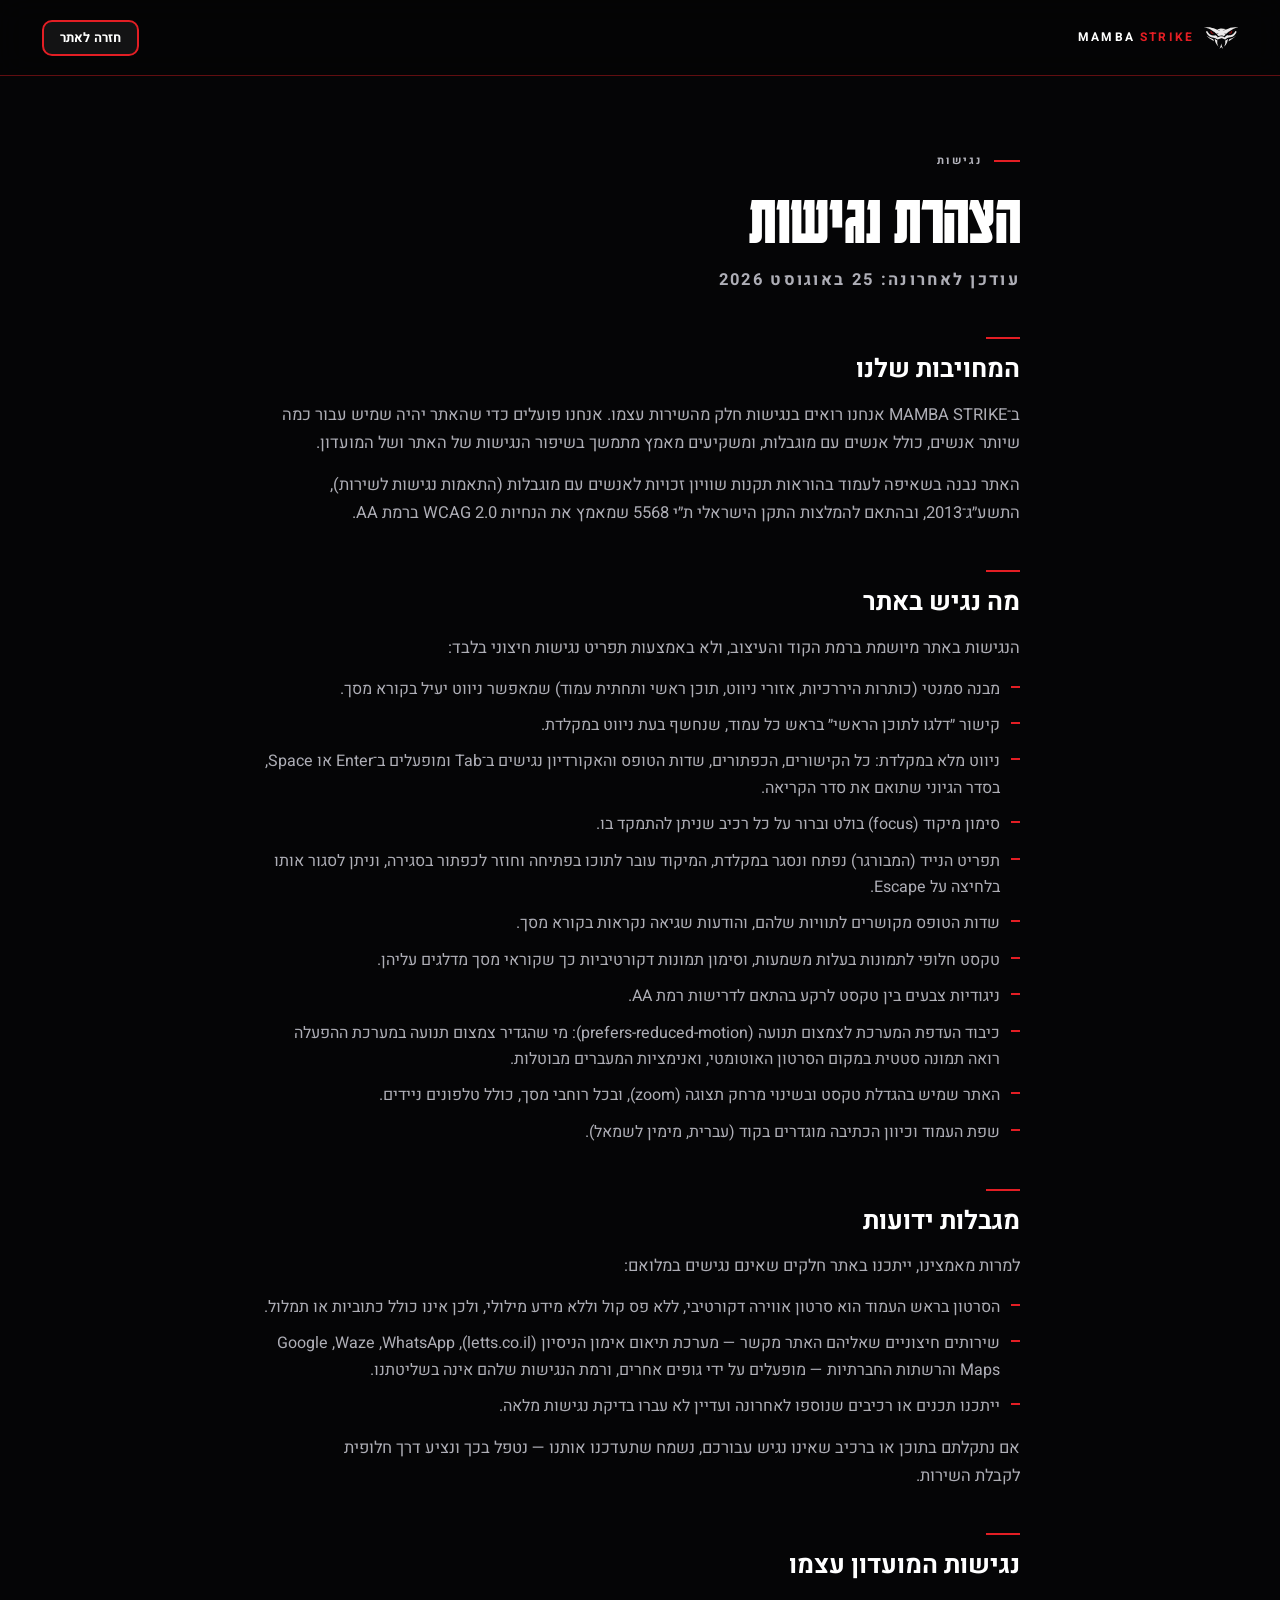
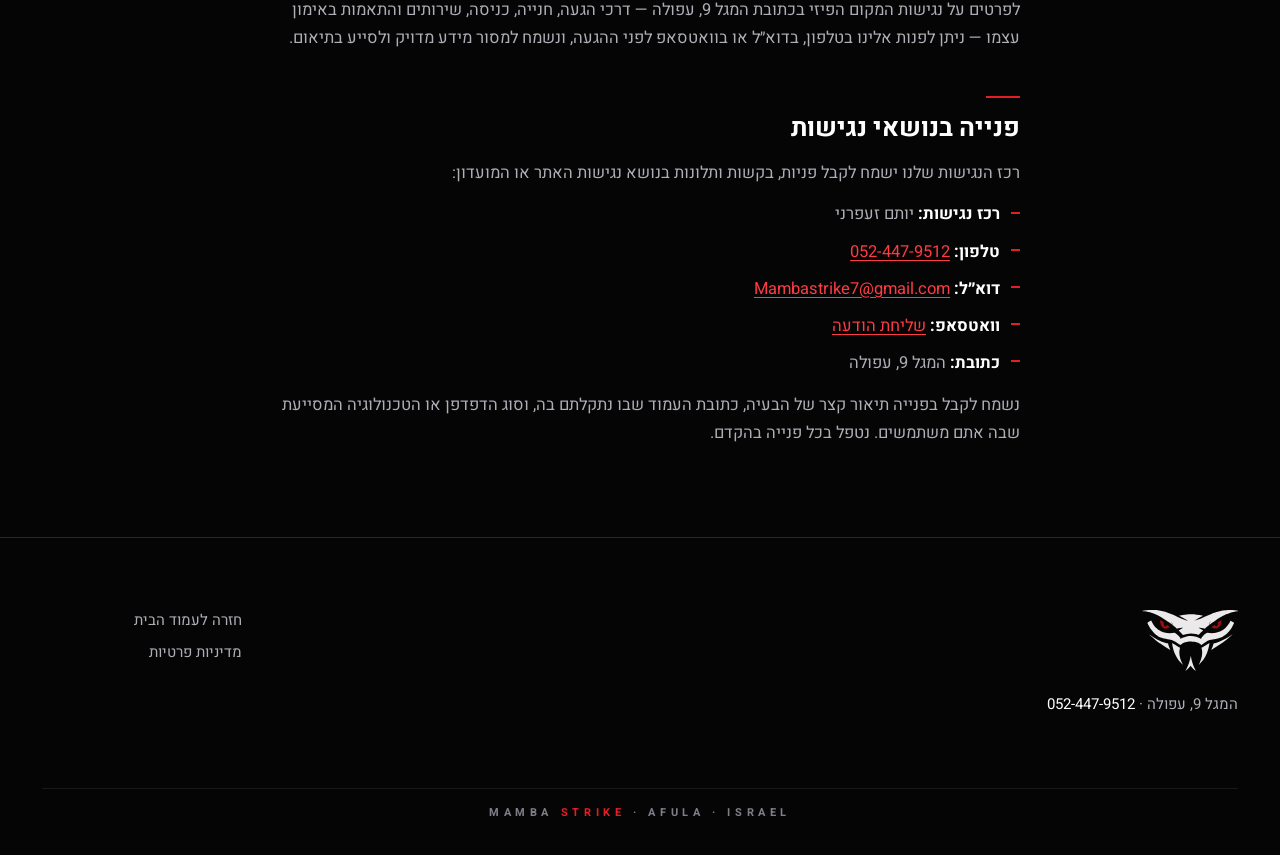
<file: accessibility.html>
<!doctype html>
<html lang="he" dir="rtl">
<head>
<meta charset="utf-8">
<meta name="viewport" content="width=device-width,initial-scale=1,viewport-fit=cover">
<meta name="theme-color" content="#050506">
<title>הצהרת נגישות · MAMBA STRIKE</title>
<meta name="description" content="הצהרת הנגישות של אתר MAMBA STRIKE, מרכז MMA בעפולה: מה נגיש באתר, מגבלות ידועות ודרכי פנייה בנושאי נגישות.">
<link rel="canonical" href="https://mambastrike.co.il/accessibility.html">
<meta name="robots" content="index,follow">
<link rel="icon" href="/assets/favicon.svg" type="image/svg+xml">
<link rel="preconnect" href="https://fonts.googleapis.com">
<link rel="preconnect" href="https://fonts.gstatic.com" crossorigin>
<link rel="stylesheet" href="https://fonts.googleapis.com/css2?family=Karantina:wght@700&family=Heebo:wght@400;700;900&display=swap">
<link rel="stylesheet" href="/styles/app.css?v=72">
</head>
<body id="top" class="ms-splash-done">

<a href="#main-content" class="ms-skip-link">דלגו לתוכן הראשי</a>

<header class="ms-legal-header">
  <a href="/" class="ms-legal-home">
    <img src="/assets/logo-symbol.svg" alt="" width="34" height="34">
    <span dir="ltr">MAMBA <span>STRIKE</span></span>
  </a>
  <a href="/" class="ms-btn ms-btn--sm ms-btn--secondary">חזרה לאתר</a>
</header>

<main id="main-content" class="ms-legal">
  <div class="ms-legal-inner">
    <div class="ms-eyebrow"><span>נגישות</span></div>
    <h1>הצהרת נגישות</h1>
    <p class="ms-legal-updated">עודכן לאחרונה: 25 באוגוסט 2026</p>

    <h2>המחויבות שלנו</h2>
    <p>ב־MAMBA STRIKE אנחנו רואים בנגישות חלק מהשירות עצמו. אנחנו פועלים כדי שהאתר יהיה שמיש עבור כמה שיותר אנשים, כולל אנשים עם מוגבלות, ומשקיעים מאמץ מתמשך בשיפור הנגישות של האתר ושל המועדון.</p>
    <p>האתר נבנה בשאיפה לעמוד בהוראות תקנות שוויון זכויות לאנשים עם מוגבלות (התאמות נגישות לשירות), התשע״ג־2013, ובהתאם להמלצות התקן הישראלי ת״י 5568 שמאמץ את הנחיות <span dir="ltr">WCAG 2.0</span> ברמת <span dir="ltr">AA</span>.</p>

    <h2>מה נגיש באתר</h2>
    <p>הנגישות באתר מיושמת ברמת הקוד והעיצוב, ולא באמצעות תפריט נגישות חיצוני בלבד:</p>
    <ul>
      <li>מבנה סמנטי (כותרות היררכיות, אזורי ניווט, תוכן ראשי ותחתית עמוד) שמאפשר ניווט יעיל בקורא מסך.</li>
      <li>קישור ״דלגו לתוכן הראשי״ בראש כל עמוד, שנחשף בעת ניווט במקלדת.</li>
      <li>ניווט מלא במקלדת: כל הקישורים, הכפתורים, שדות הטופס והאקורדיון נגישים ב־<span dir="ltr">Tab</span> ומופעלים ב־<span dir="ltr">Enter</span> או <span dir="ltr">Space</span>, בסדר הגיוני שתואם את סדר הקריאה.</li>
      <li>סימון מיקוד (<span dir="ltr">focus</span>) בולט וברור על כל רכיב שניתן להתמקד בו.</li>
      <li>תפריט הנייד (המבורגר) נפתח ונסגר במקלדת, המיקוד עובר לתוכו בפתיחה וחוזר לכפתור בסגירה, וניתן לסגור אותו בלחיצה על <span dir="ltr">Escape</span>.</li>
      <li>שדות הטופס מקושרים לתוויות שלהם, והודעות שגיאה נקראות בקורא מסך.</li>
      <li>טקסט חלופי לתמונות בעלות משמעות, וסימון תמונות דקורטיביות כך שקוראי מסך מדלגים עליהן.</li>
      <li>ניגודיות צבעים בין טקסט לרקע בהתאם לדרישות רמת <span dir="ltr">AA</span>.</li>
      <li>כיבוד העדפת המערכת לצמצום תנועה (<span dir="ltr">prefers-reduced-motion</span>): מי שהגדיר צמצום תנועה במערכת ההפעלה רואה תמונה סטטית במקום הסרטון האוטומטי, ואנימציות המעברים מבוטלות.</li>
      <li>האתר שמיש בהגדלת טקסט ובשינוי מרחק תצוגה (<span dir="ltr">zoom</span>), ובכל רוחבי מסך, כולל טלפונים ניידים.</li>
      <li>שפת העמוד וכיוון הכתיבה מוגדרים בקוד (עברית, מימין לשמאל).</li>
    </ul>

    <h2>מגבלות ידועות</h2>
    <p>למרות מאמצינו, ייתכנו באתר חלקים שאינם נגישים במלואם:</p>
    <ul>
      <li>הסרטון בראש העמוד הוא סרטון אווירה דקורטיבי, ללא פס קול וללא מידע מילולי, ולכן אינו כולל כתוביות או תמלול.</li>
      <li>שירותים חיצוניים שאליהם האתר מקשר — מערכת תיאום אימון הניסיון (<span dir="ltr">letts.co.il</span>), <span dir="ltr">WhatsApp</span>, <span dir="ltr">Waze</span>, <span dir="ltr">Google Maps</span> והרשתות החברתיות — מופעלים על ידי גופים אחרים, ורמת הנגישות שלהם אינה בשליטתנו.</li>
      <li>ייתכנו תכנים או רכיבים שנוספו לאחרונה ועדיין לא עברו בדיקת נגישות מלאה.</li>
    </ul>
    <p>אם נתקלתם בתוכן או ברכיב שאינו נגיש עבורכם, נשמח שתעדכנו אותנו — נטפל בכך ונציע דרך חלופית לקבלת השירות.</p>

    <h2>נגישות המועדון עצמו</h2>
    <p>לפרטים על נגישות המקום הפיזי בכתובת המגל 9, עפולה — דרכי הגעה, חנייה, כניסה, שירותים והתאמות באימון עצמו — ניתן לפנות אלינו בטלפון, בדוא״ל או בוואטסאפ לפני ההגעה, ונשמח למסור מידע מדויק ולסייע בתיאום.</p>

    <h2>פנייה בנושאי נגישות</h2>
    <p>רכז הנגישות שלנו ישמח לקבל פניות, בקשות ותלונות בנושא נגישות האתר או המועדון:</p>
    <ul class="ms-legal-contact">
      <li><strong>רכז נגישות:</strong> יותם זעפרני</li>
      <li><strong>טלפון:</strong> <a href="tel:+972524479512" dir="ltr">052-447-9512</a></li>
      <li><strong>דוא״ל:</strong> <a href="mailto:Mambastrike7@gmail.com" dir="ltr">Mambastrike7@gmail.com</a></li>
      <li><strong>וואטסאפ:</strong> <a href="https://wa.me/972524479512" target="_blank" rel="noopener">שליחת הודעה</a></li>
      <li><strong>כתובת:</strong> המגל 9, עפולה</li>
    </ul>
    <p>נשמח לקבל בפנייה תיאור קצר של הבעיה, כתובת העמוד שבו נתקלתם בה, וסוג הדפדפן או הטכנולוגיה המסייעת שבה אתם משתמשים. נטפל בכל פנייה בהקדם.</p>
  </div>
</main>

<footer class="ms-footer" dir="rtl">
  <div class="ms-footer-inner">
    <div class="ms-footer-brand">
      <a href="/" style="display:inline-block"><img src="/assets/logo-symbol.svg" alt="MAMBA STRIKE" style="width:96px;height:auto"></a>
      <p style="margin-top:14px;color:var(--text-body);font-size:15px;line-height:1.5">המגל 9, עפולה · <a href="tel:+972524479512" dir="ltr" style="color:var(--white)">052-447-9512</a></p>
    </div>
    <div class="ms-footer-links">
      <a href="/">חזרה לעמוד הבית</a>
      <a href="/privacy.html">מדיניות פרטיות</a>
    </div>
  </div>
  <div class="ms-footer-eyebrow">MAMBA <em>STRIKE</em> · AFULA · ISRAEL</div>
</footer>

</body>
</html>
</file>
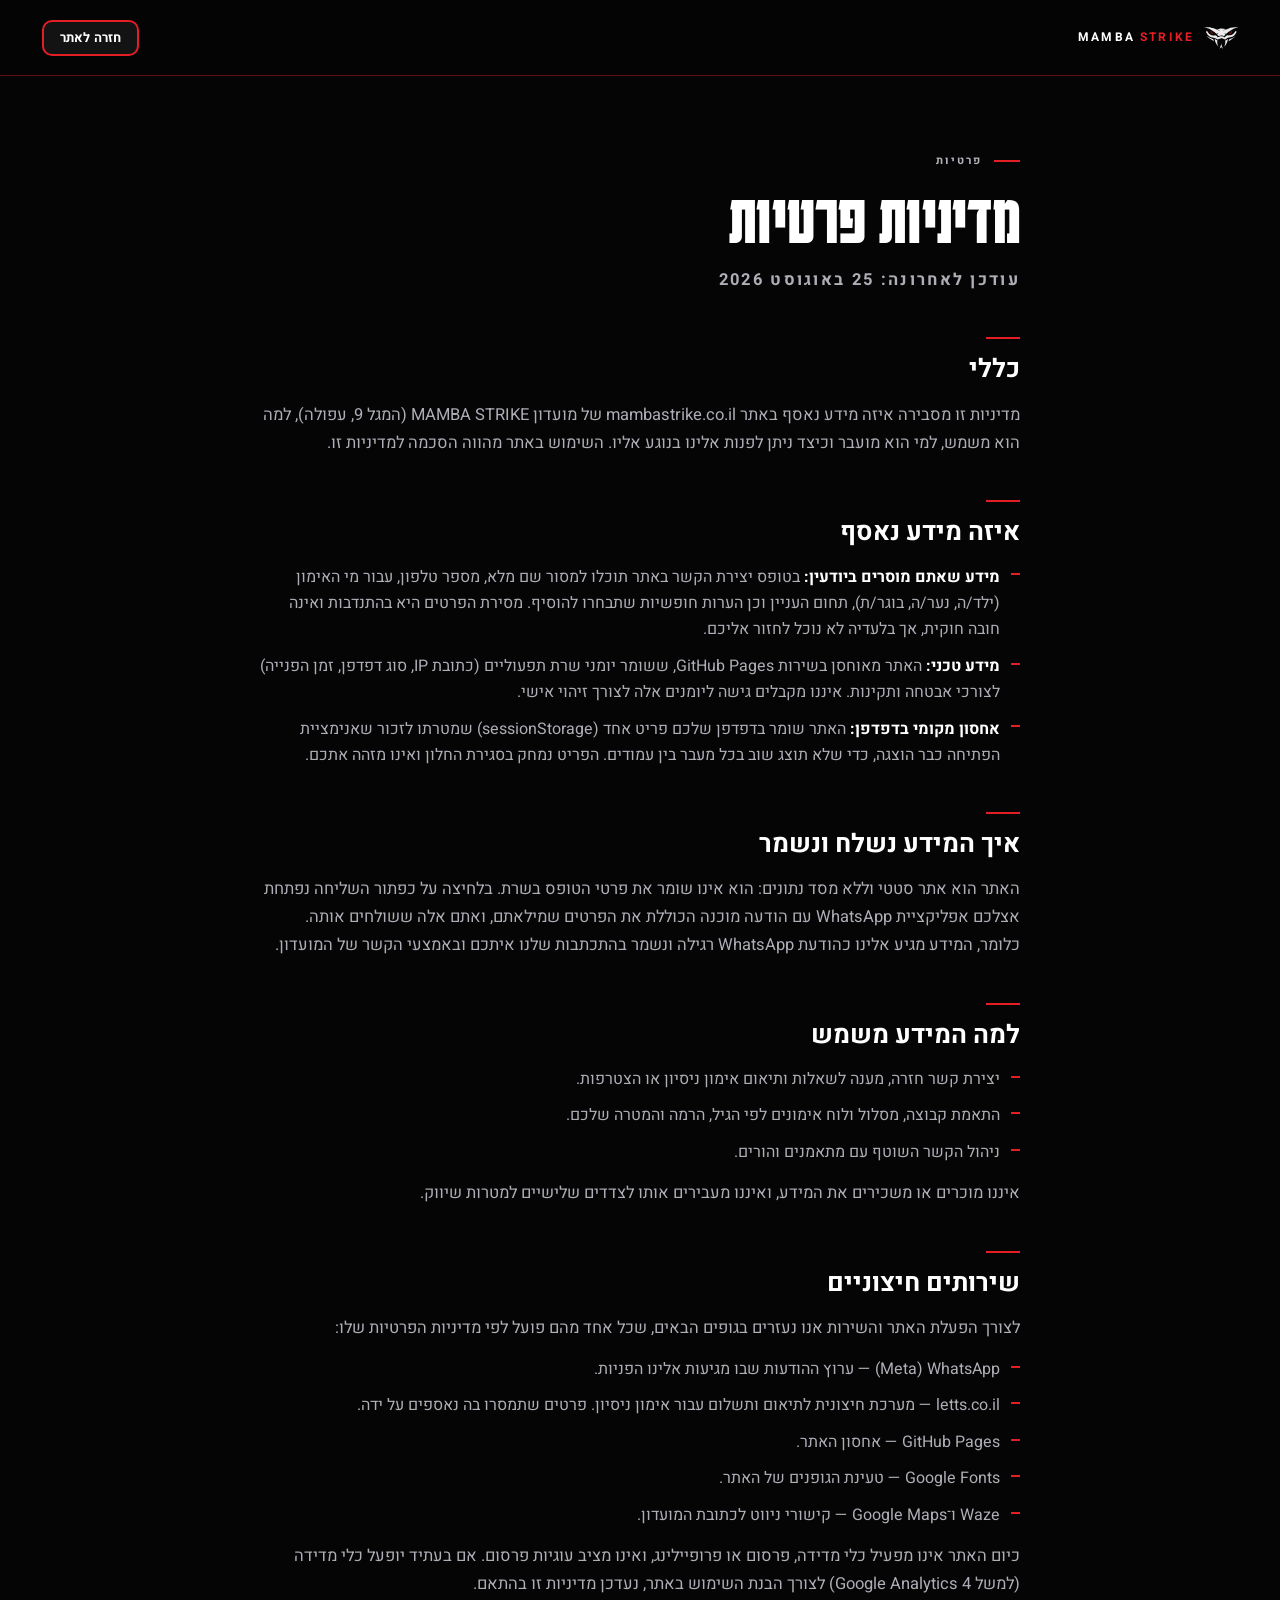
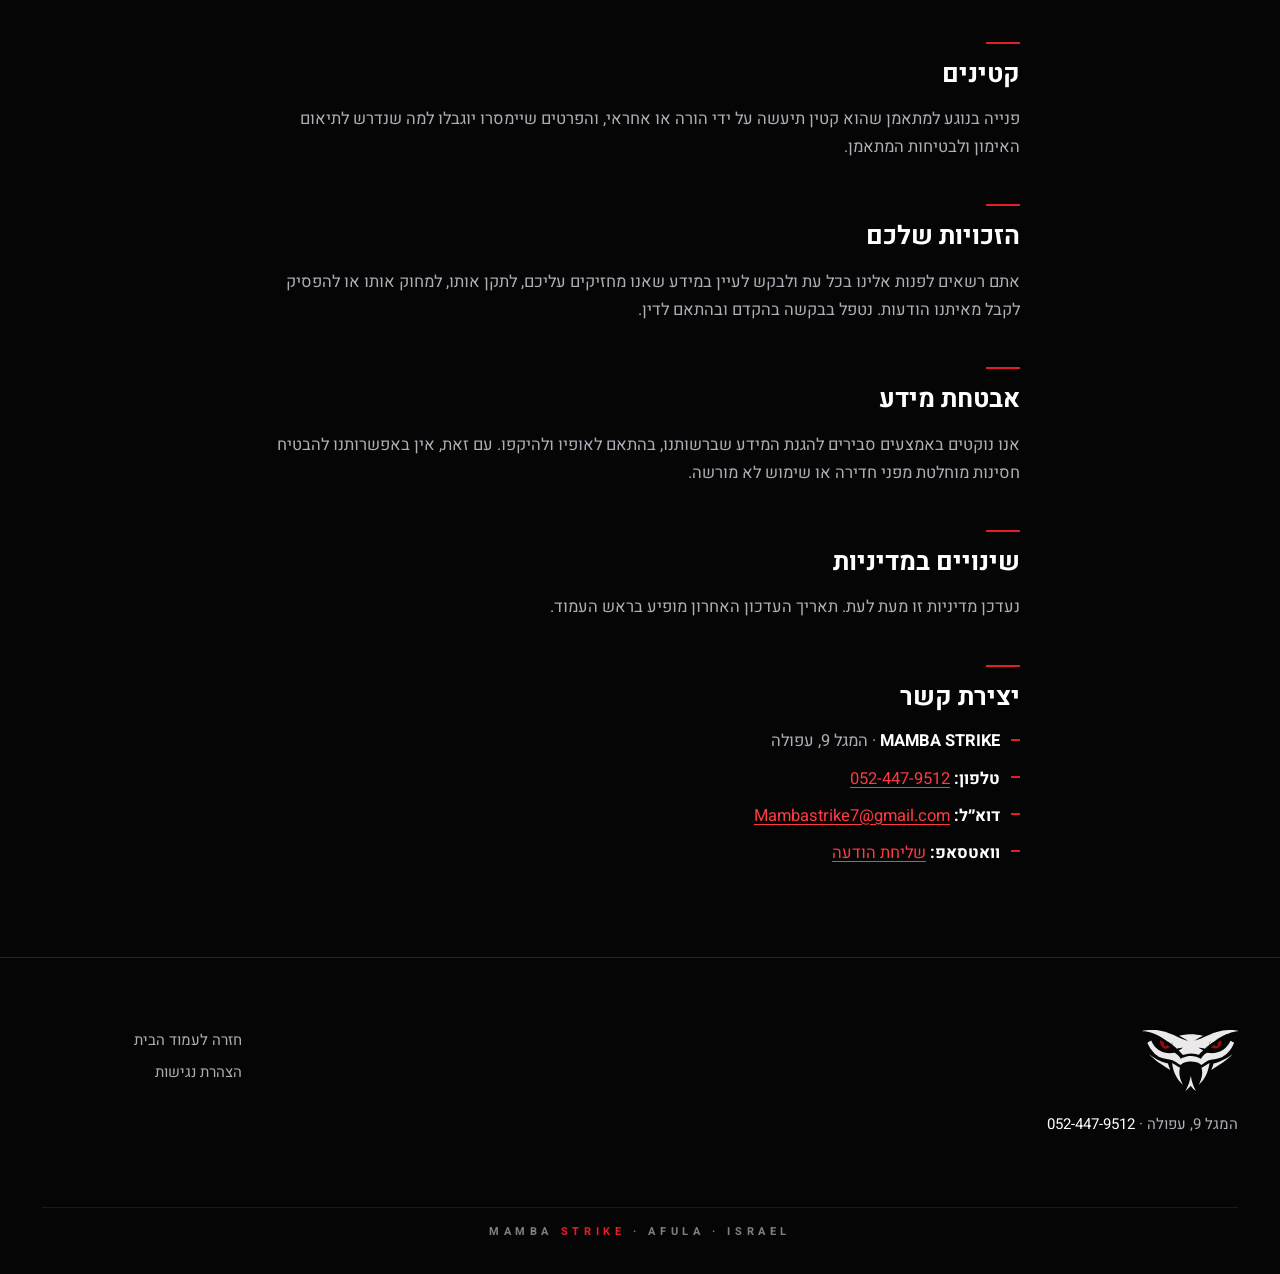
<file: privacy.html>
<!doctype html>
<html lang="he" dir="rtl">
<head>
<meta charset="utf-8">
<meta name="viewport" content="width=device-width,initial-scale=1,viewport-fit=cover">
<meta name="theme-color" content="#050506">
<title>מדיניות פרטיות · MAMBA STRIKE</title>
<meta name="description" content="מדיניות הפרטיות של אתר MAMBA STRIKE: איזה מידע נאסף בטופס יצירת הקשר, למה הוא משמש, למי הוא מועבר וכיצד ניתן לבקש עיון, תיקון או מחיקה.">
<link rel="canonical" href="https://mambastrike.co.il/privacy.html">
<meta name="robots" content="index,follow">
<link rel="icon" href="/assets/favicon.svg" type="image/svg+xml">
<link rel="preconnect" href="https://fonts.googleapis.com">
<link rel="preconnect" href="https://fonts.gstatic.com" crossorigin>
<link rel="stylesheet" href="https://fonts.googleapis.com/css2?family=Karantina:wght@700&family=Heebo:wght@400;700;900&display=swap">
<link rel="stylesheet" href="/styles/app.css?v=72">
</head>
<body id="top" class="ms-splash-done">

<a href="#main-content" class="ms-skip-link">דלגו לתוכן הראשי</a>

<header class="ms-legal-header">
  <a href="/" class="ms-legal-home">
    <img src="/assets/logo-symbol.svg" alt="" width="34" height="34">
    <span dir="ltr">MAMBA <span>STRIKE</span></span>
  </a>
  <a href="/" class="ms-btn ms-btn--sm ms-btn--secondary">חזרה לאתר</a>
</header>

<main id="main-content" class="ms-legal">
  <div class="ms-legal-inner">
    <div class="ms-eyebrow"><span>פרטיות</span></div>
    <h1>מדיניות פרטיות</h1>
    <p class="ms-legal-updated">עודכן לאחרונה: 25 באוגוסט 2026</p>

    <h2>כללי</h2>
    <p>מדיניות זו מסבירה איזה מידע נאסף באתר <span dir="ltr">mambastrike.co.il</span> של מועדון MAMBA STRIKE (המגל 9, עפולה), למה הוא משמש, למי הוא מועבר וכיצד ניתן לפנות אלינו בנוגע אליו. השימוש באתר מהווה הסכמה למדיניות זו.</p>

    <h2>איזה מידע נאסף</h2>
    <ul>
      <li><strong>מידע שאתם מוסרים ביודעין:</strong> בטופס יצירת הקשר באתר תוכלו למסור שם מלא, מספר טלפון, עבור מי האימון (ילד/ה, נער/ה, בוגר/ת), תחום העניין וכן הערות חופשיות שתבחרו להוסיף. מסירת הפרטים היא בהתנדבות ואינה חובה חוקית, אך בלעדיה לא נוכל לחזור אליכם.</li>
      <li><strong>מידע טכני:</strong> האתר מאוחסן בשירות <span dir="ltr">GitHub Pages</span>, ששומר יומני שרת תפעוליים (כתובת <span dir="ltr">IP</span>, סוג דפדפן, זמן הפנייה) לצורכי אבטחה ותקינות. איננו מקבלים גישה ליומנים אלה לצורך זיהוי אישי.</li>
      <li><strong>אחסון מקומי בדפדפן:</strong> האתר שומר בדפדפן שלכם פריט אחד (<span dir="ltr">sessionStorage</span>) שמטרתו לזכור שאנימציית הפתיחה כבר הוצגה, כדי שלא תוצג שוב בכל מעבר בין עמודים. הפריט נמחק בסגירת החלון ואינו מזהה אתכם.</li>
    </ul>

    <h2>איך המידע נשלח ונשמר</h2>
    <p>האתר הוא אתר סטטי וללא מסד נתונים: הוא אינו שומר את פרטי הטופס בשרת. בלחיצה על כפתור השליחה נפתחת אצלכם אפליקציית <span dir="ltr">WhatsApp</span> עם הודעה מוכנה הכוללת את הפרטים שמילאתם, ואתם אלה ששולחים אותה. כלומר, המידע מגיע אלינו כהודעת <span dir="ltr">WhatsApp</span> רגילה ונשמר בהתכתבות שלנו איתכם ובאמצעי הקשר של המועדון.</p>

    <h2>למה המידע משמש</h2>
    <ul>
      <li>יצירת קשר חזרה, מענה לשאלות ותיאום אימון ניסיון או הצטרפות.</li>
      <li>התאמת קבוצה, מסלול ולוח אימונים לפי הגיל, הרמה והמטרה שלכם.</li>
      <li>ניהול הקשר השוטף עם מתאמנים והורים.</li>
    </ul>
    <p>איננו מוכרים או משכירים את המידע, ואיננו מעבירים אותו לצדדים שלישיים למטרות שיווק.</p>

    <h2>שירותים חיצוניים</h2>
    <p>לצורך הפעלת האתר והשירות אנו נעזרים בגופים הבאים, שכל אחד מהם פועל לפי מדיניות הפרטיות שלו:</p>
    <ul>
      <li><span dir="ltr">WhatsApp</span> (<span dir="ltr">Meta</span>) — ערוץ ההודעות שבו מגיעות אלינו הפניות.</li>
      <li><span dir="ltr">letts.co.il</span> — מערכת חיצונית לתיאום ותשלום עבור אימון ניסיון. פרטים שתמסרו בה נאספים על ידה.</li>
      <li><span dir="ltr">GitHub Pages</span> — אחסון האתר.</li>
      <li><span dir="ltr">Google Fonts</span> — טעינת הגופנים של האתר.</li>
      <li><span dir="ltr">Waze</span> ו־<span dir="ltr">Google Maps</span> — קישורי ניווט לכתובת המועדון.</li>
    </ul>
    <p>כיום האתר אינו מפעיל כלי מדידה, פרסום או פרופיילינג, ואינו מציב עוגיות פרסום. אם בעתיד יופעל כלי מדידה (למשל <span dir="ltr">Google Analytics 4</span>) לצורך הבנת השימוש באתר, נעדכן מדיניות זו בהתאם.</p>

    <h2>קטינים</h2>
    <p>פנייה בנוגע למתאמן שהוא קטין תיעשה על ידי הורה או אחראי, והפרטים שיימסרו יוגבלו למה שנדרש לתיאום האימון ולבטיחות המתאמן.</p>

    <h2>הזכויות שלכם</h2>
    <p>אתם רשאים לפנות אלינו בכל עת ולבקש לעיין במידע שאנו מחזיקים עליכם, לתקן אותו, למחוק אותו או להפסיק לקבל מאיתנו הודעות. נטפל בבקשה בהקדם ובהתאם לדין.</p>

    <h2>אבטחת מידע</h2>
    <p>אנו נוקטים באמצעים סבירים להגנת המידע שברשותנו, בהתאם לאופיו ולהיקפו. עם זאת, אין באפשרותנו להבטיח חסינות מוחלטת מפני חדירה או שימוש לא מורשה.</p>

    <h2>שינויים במדיניות</h2>
    <p>נעדכן מדיניות זו מעת לעת. תאריך העדכון האחרון מופיע בראש העמוד.</p>

    <h2>יצירת קשר</h2>
    <ul class="ms-legal-contact">
      <li><strong>MAMBA STRIKE</strong> · המגל 9, עפולה</li>
      <li><strong>טלפון:</strong> <a href="tel:+972524479512" dir="ltr">052-447-9512</a></li>
      <li><strong>דוא״ל:</strong> <a href="mailto:Mambastrike7@gmail.com" dir="ltr">Mambastrike7@gmail.com</a></li>
      <li><strong>וואטסאפ:</strong> <a href="https://wa.me/972524479512" target="_blank" rel="noopener">שליחת הודעה</a></li>
    </ul>
  </div>
</main>

<footer class="ms-footer" dir="rtl">
  <div class="ms-footer-inner">
    <div class="ms-footer-brand">
      <a href="/" style="display:inline-block"><img src="/assets/logo-symbol.svg" alt="MAMBA STRIKE" style="width:96px;height:auto"></a>
      <p style="margin-top:14px;color:var(--text-body);font-size:15px;line-height:1.5">המגל 9, עפולה · <a href="tel:+972524479512" dir="ltr" style="color:var(--white)">052-447-9512</a></p>
    </div>
    <div class="ms-footer-links">
      <a href="/">חזרה לעמוד הבית</a>
      <a href="/accessibility.html">הצהרת נגישות</a>
    </div>
  </div>
  <div class="ms-footer-eyebrow">MAMBA <em>STRIKE</em> · AFULA · ISRAEL</div>
</footer>

</body>
</html>
</file>
<file: styles/app.css>
/* Google Fonts loaded via <link rel="preconnect"> + preload in <head>.
   Kept here for token reference. Font families:
   - Karantina 700 (condensed display, Hebrew + Latin)
   - Heebo 400/700/900 (bilingual body / UI) */
:root{
/* ── Base ink ─────────────────────────────────────────── */
--ink-1000:#000000;
--ink-900:#050506;
--ink-850:#0A0A0C;
--ink-800:#111113;
--ink-750:#17171A;
--ink-700:#1E1E22;
--ink-600:#232327;

/* ── Mamba red ────────────────────────────────────────── */
--red-300:#FF6167;
--red-400:#FF3B42;
--red-500:#E31E24;
--red-600:#B3161B;
--red-700:#7E1013;

/* ── Neutrals ─────────────────────────────────────────── */
--white:#FFFFFF;
--gray-050:#F2F2F2;
--gray-100:#EDEDF0;
--gray-300:#B4B4BC;
--gray-350:#AEAEB6;
--gray-400:#A8A8B0;
--gray-500:#8E8E96;
--gray-600:#6E6E76;
--gray-700:#5A5A62;

/* ── Alphas (rules, washes, veils) ────────────────────── */
--red-a42:rgba(227,30,36,0.42);
--red-a30:rgba(227,30,36,0.30);
--red-a16:rgba(227,30,36,0.16);
--red-a08:rgba(227,30,36,0.08);
--red-a05:rgba(227,30,36,0.05);
--white-a12:rgba(255,255,255,0.12);
--white-a08:rgba(255,255,255,0.08);
--white-a04:rgba(255,255,255,0.04);
--ink-a82:rgba(5,5,6,0.82);
--ink-a45:rgba(5,5,6,0.45);

/* ── Semantic surfaces ────────────────────────────────── */
--bg-page:var(--ink-900);
--bg-surface:var(--ink-850);
--bg-raised:var(--ink-800);
--bg-sunken:var(--ink-1000);
--surface-callout:linear-gradient(180deg,var(--red-a16) 0%,var(--red-a05) 100%);
--surface-accent:var(--red-500);
--surface-veil:var(--ink-a82);

/* ── Semantic text ────────────────────────────────────── */
--text-display:var(--white);
--text-heading:var(--gray-050);
--text-term:var(--gray-100);
--text-body:var(--gray-350);
--text-body-dim:var(--gray-400);
--text-muted:var(--gray-500);
/* Was --gray-700 (#5A5A62): 3.0:1 on the page black, which fails WCAG AA for the
   11–14px labels, eyebrows and fine print this token drives. #7E7E86 is 4.9:1. */
--text-faint:#7E7E86;
--text-accent:var(--red-500);
--text-on-accent:var(--white);

/* ── Semantic lines & accents ─────────────────────────── */
--accent:var(--red-500);
--accent-hover:var(--red-400);
--accent-press:var(--red-600);
--rule-accent:var(--red-a42);
--border-subtle:var(--white-a08);
--border-accent:var(--red-500);
--focus-ring:var(--red-400);

/* ── Status. Intentional addition: the print source only
      uses red/white/black. Kept muted so red stays the
      loudest colour on any screen. ────────────────────── */
--status-danger:var(--red-500);
--status-success:#35C46B;
--status-warning:#F2A93B;
}
:root{
/* ── Families ─────────────────────────────────────────────
   Karantina covers both scripts in one condensed display face,
   so Hebrew and Latin headlines share the same voice. Its
   heaviest weight is 700 — never ask it for 900.
   USE IT ONLY AT 24px AND ABOVE. Buttons, labels, small
   card titles, table cells and anything under 24px take
   --font-body at --fw-bold. */
--font-display:'Karantina',sans-serif;
--font-display-he:'Karantina',sans-serif;
--font-body:'Heebo',system-ui,-apple-system,sans-serif;
--font-numeric:'Karantina',sans-serif;

/* ── Weights ──────────────────────────────────────────── */
--fw-light:300; /* @kind font */
--fw-regular:400; /* @kind font */
--fw-medium:500; /* @kind font */
--fw-bold:700; /* @kind font */
--fw-black:700; /* @kind font */ /* display ceiling — Karantina stops at 700 */

/* ── Size scale (lifted from the printed booklet) ─────── */
--fs-display-1:120px;
--fs-display-2:96px;
--fs-display-3:76px;
--fs-display-4:64px;
--fs-title-1:44px;
--fs-title-2:33px;
--fs-title-3:26px;
--fs-lead:18px;
--fs-body:17px;
--fs-body-sm:15px;
--fs-caption:13px;
--fs-micro:11px;
--fs-micro-xs:10px;

/* ── Fluid web headline sizes ─────────────────────────── */
--fs-hero:clamp(64px,9vw,120px); /* @kind font */
--fs-section:clamp(46px,6vw,84px); /* @kind font */
--fs-sub:clamp(24px,2.6vw,33px); /* @kind font */

/* ── Line heights ─────────────────────────────────────── */
--lh-display:0.94; /* @kind font */
--lh-title:1.04; /* @kind font */
--lh-term:0.9; /* @kind font */
--lh-snug:1.3; /* @kind font */
--lh-body:1.45; /* @kind font */
--lh-relaxed:1.5; /* @kind font */

/* ── Tracking ─────────────────────────────────────────── */
--ls-display:-0.01em; /* @kind font */
--ls-caps:0.01em; /* @kind font */
--ls-eyebrow:0.42em; /* @kind font */
--ls-eyebrow-tight:0.18em; /* @kind font */
}
:root{
/* Not a 4/8 grid — these are the real measurements off the
   printed booklet and posters. Do not snap them. */
--space-1:3px;
--space-2:6px;
--space-3:8px;
--space-4:10px;
--space-5:13px;
--space-6:16px;
--space-7:22px;
--space-8:26px;
--space-9:34px;
--space-10:42px;
--space-11:56px;
--space-12:72px;
--space-13:96px;
--space-14:128px;

/* Layout */
--page-pad:42px;
--page-pad-tight:34px;
--page-pad-sm:24px;
--gutter:24px;
--container-max:1240px;
--container-narrow:760px;
--nav-height:76px;
}
:root{
/* Radii — the booklet is mostly square. Only callouts and
   web controls round, and never past 14px. */
--radius-0:0px;
--radius-sm:6px;
--radius-md:10px;
--radius-lg:14px;
--radius-pill:999px;

/* Weights */
--border-hairline:1px; /* @kind spacing */
--rule-weight:1.5px; /* @kind spacing */
--border-strong:2px; /* @kind spacing */

/* Composed */
--rule-h:var(--rule-weight) solid var(--rule-accent); /* @kind other */
--border-card:var(--border-hairline) solid var(--border-subtle); /* @kind other */
--border-card-accent:var(--border-hairline) solid var(--red-a42); /* @kind other */
--border-callout:var(--border-strong) solid var(--accent); /* @kind other */
}
:root{
/* The brand does not use drop shadows for hierarchy — it uses
   hairlines, red glow and protection gradients. */
--glow-red-sm:0 0 12px rgba(227,30,36,0.30);
--glow-red:0 0 24px rgba(227,30,36,0.35);
--glow-red-lg:0 0 48px rgba(227,30,36,0.28);
--shadow-lift:0 18px 40px rgba(0,0,0,0.55);
--shadow-inset-top:inset 0 1px 0 rgba(255,255,255,0.05);

/* Protection gradients — laid over photography so display type
   stays legible. Bottom veil for covers, corner veil for
   split hero/photo headers. */
--protect-bottom:linear-gradient(to top,#050506 6%,rgba(5,5,6,0.82) 30%,rgba(5,5,6,0.30) 60%,rgba(5,5,6,0.70) 100%); /* @kind other */
--protect-corner:radial-gradient(112% 100% at 100% 0%,rgba(5,5,6,0.97) 0%,rgba(5,5,6,0.88) 38%,rgba(5,5,6,0.45) 66%,rgba(5,5,6,0) 88%); /* @kind other */
--protect-side:linear-gradient(to left,#050506 0%,rgba(5,5,6,0.16) 32%,rgba(5,5,6,0) 74%); /* @kind other */

/* Photo feathering — images are never hard rectangles; they
   dissolve into the black page through a mask. */
--mask-feather-corner:linear-gradient(to right,#000 0%,#000 64%,rgba(0,0,0,0) 100%),linear-gradient(to bottom,#000 0%,#000 60%,rgba(0,0,0,0) 100%); /* @kind other */
--mask-feather-radial:radial-gradient(76% 68% at 44% 46%,#000 34%,rgba(0,0,0,0) 100%); /* @kind other */

/* Textures shipped as assets */
--texture-page:url("../assets/page-bg.png"); /* @kind other */
--texture-page-corners:url("../assets/page-bg-corners.png"); /* @kind other */

/* Blur — used only for sticky nav over content */
--blur-nav:saturate(140%) blur(14px); /* @kind other */
}
:root{
--dur-instant:90ms; /* @kind other */
--dur-fast:140ms; /* @kind other */
--dur-base:200ms; /* @kind other */
--dur-slow:320ms; /* @kind other */
--ease-out:cubic-bezier(0.2,0.7,0.2,1); /* @kind other */
--ease-in-out:cubic-bezier(0.6,0,0.2,1); /* @kind other */
--ease-strike:cubic-bezier(0.12,0.9,0.2,1); /* @kind other */
--transition-control:color var(--dur-fast) var(--ease-out),background-color var(--dur-fast) var(--ease-out),border-color var(--dur-fast) var(--ease-out),box-shadow var(--dur-base) var(--ease-out),transform var(--dur-fast) var(--ease-out); /* @kind other */
}
@media (prefers-reduced-motion:reduce){:root{--dur-instant:0ms; /* @kind other */ --dur-fast:0ms; /* @kind other */ --dur-base:0ms; /* @kind other */ --dur-slow:0ms; /* @kind other */}}
*,*::before,*::after{box-sizing:border-box}
html{-webkit-text-size-adjust:100%}
body{margin:0;background:var(--bg-page);color:var(--text-body);font-family:var(--font-body);font-weight:var(--fw-regular);font-size:var(--fs-body);line-height:var(--lh-body);-webkit-font-smoothing:antialiased;text-wrap:pretty}
h1,h2,h3,h4{margin:0;color:var(--text-display);font-family:var(--font-display-he);font-weight:var(--fw-black);line-height:var(--lh-display);letter-spacing:var(--ls-display)}
p{margin:0}
img{display:block;max-width:100%}
a{color:var(--accent);text-decoration:none;transition:color var(--dur-fast) var(--ease-out)}
a:hover{color:var(--accent-hover)}
a:active{color:var(--accent-press)}
::selection{background:var(--red-500);color:var(--white)}
:focus-visible{outline:2px solid var(--focus-ring);outline-offset:2px}
/* Eyebrow: the locked footer/kicker lockup used on every surface */
.ms-eyebrow{font-family:var(--font-body);font-weight:var(--fw-bold);font-size:var(--fs-micro);letter-spacing:var(--ls-eyebrow);color:var(--text-faint);direction:ltr;text-transform:uppercase}
.ms-eyebrow em{font-style:normal;color:var(--accent)}
/* Horizontal accent rule that separates every row of content */
.ms-rule{height:var(--rule-weight);background:var(--rule-accent);border:0;margin:0}
/* Snake-skin page texture */
.ms-texture{background-color:var(--bg-page);background-image:var(--texture-page);background-size:cover;background-position:center}
/* Page-level */
html{scroll-behavior:smooth;overflow-x:clip}
body{margin:0;background:#050506;overflow-x:clip}
@media (prefers-reduced-motion:reduce){html{scroll-behavior:auto}}
a{color:var(--accent);text-decoration:none}
a:hover{color:var(--accent-hover)}

/* Keyframes */
@keyframes msaFade{from{opacity:0}to{opacity:1}}
@keyframes msaRise{from{opacity:0;transform:translateY(18px)}to{opacity:1;transform:none}}
@keyframes msaUp{from{opacity:0;transform:translateY(24px)}to{opacity:1;transform:none}}
@keyframes msaHeroIn{from{opacity:0;transform:scale(1.05)}to{opacity:1;transform:scale(1)}}
@keyframes msaSpark{0%,100%{opacity:.18}50%{opacity:.42}}
@keyframes msaPulse{0%,100%{box-shadow:0 0 0 0 rgba(227,30,36,.5)}50%{box-shadow:0 0 0 14px rgba(227,30,36,0)}}

/* Reveal animation for [data-anim] blocks — upgraded */
[data-anim]{transition:opacity .9s cubic-bezier(.12,.9,.2,1) var(--anim-delay,0s),transform .9s cubic-bezier(.12,.9,.2,1) var(--anim-delay,0s),filter .9s var(--ease-out) var(--anim-delay,0s)}
[data-anim].msa-off{opacity:0;transform:translateY(38px);filter:blur(6px)}
[data-anim]:not(.msa-off){filter:blur(0)}
@media (prefers-reduced-motion:reduce){
  [data-msa=heroimg],[data-msa=heroline]{animation:none !important;opacity:1 !important;transform:none !important}
  [data-anim]{transition:opacity .18s linear !important}
  [data-anim].msa-off{opacity:0 !important;transform:none !important;filter:none !important}
  [data-anim]:not(.msa-off){filter:none !important}
}

/* Splash intro */
[data-msa="splash"]{position:fixed;inset:0;z-index:200;background:#050506;display:flex;align-items:center;justify-content:center;overflow:hidden;transition:opacity .5s ease-out,visibility .5s ease-out}
[data-msa="splash"].ms-splash--out{opacity:0;visibility:hidden;pointer-events:none}
.ms-splash__ambient{position:absolute;inset:-20%;background:radial-gradient(circle at 50% 55%,rgba(227,30,36,.32) 0%,rgba(227,30,36,.08) 25%,transparent 55%);opacity:0;animation:msaSplashAmbient 2.4s ease-out forwards;pointer-events:none}
.ms-splash__inner{position:relative;display:flex;flex-direction:column;align-items:center;gap:22px;padding:0 24px;text-align:center}
.ms-splash__mark{width:clamp(72px,10vw,120px);height:auto;filter:drop-shadow(0 0 40px rgba(227,30,36,.65));animation:msaSplashMark 2.4s cubic-bezier(.5,0,.2,1) forwards}
.ms-splash__slash{position:absolute;top:calc(50% - 4px);left:-140%;right:-140%;height:3px;background:linear-gradient(to right,transparent 0%,var(--red-500) 20%,var(--red-500) 80%,transparent 100%);box-shadow:0 0 24px rgba(227,30,36,.9);transform:scaleX(0);transform-origin:center;animation:msaSplashSlash 2.4s cubic-bezier(.7,.02,.2,1) forwards}
.ms-splash__wordmark{font-family:var(--font-display);font-weight:700;font-size:clamp(44px,7vw,96px);line-height:1;color:var(--white);letter-spacing:-.008em;opacity:0;animation:msaSplashText 2.4s cubic-bezier(.2,.7,.2,1) forwards}
.ms-splash__wordmark span{color:var(--red-500);text-shadow:0 0 32px rgba(227,30,36,.55)}
.ms-splash__tag{font-family:var(--font-body);font-weight:700;font-size:11px;letter-spacing:.42em;text-transform:uppercase;color:var(--gray-300);opacity:0;animation:msaSplashTag 2.4s ease-out forwards}
.ms-splash__progress{width:clamp(120px,18vw,200px);height:2px;background:rgba(255,255,255,.08);overflow:hidden;margin-top:8px;opacity:0;animation:msaSplashProgWrap 1s ease-out forwards}
.ms-splash__progress span{display:block;height:100%;width:0;background:linear-gradient(to right,var(--red-500),#ff5a63);box-shadow:0 0 10px rgba(227,30,36,.8);transition:width 4s cubic-bezier(.15,.9,.3,1)}
.ms-splash__progress span.ms-splash__progress--complete{transition:width .5s ease-out;width:100% !important}

/* msaSplashOut kept for legacy but the splash now uses .ms-splash--out class fade-out */
@keyframes msaSplashAmbient{0%{opacity:0;transform:scale(.6)}20%{opacity:1;transform:scale(1)}80%{opacity:.95;transform:scale(1.04)}100%{opacity:.95;transform:scale(1.06)}}
@keyframes msaSplashMark{0%{transform:scale(.35);opacity:0}20%{transform:scale(1);opacity:1}60%{transform:scale(1);opacity:1}80%{transform:scale(1.04);opacity:1}100%{transform:scale(1.06);opacity:1}}
@keyframes msaSplashSlash{0%{transform:scaleX(0);opacity:0}12%{opacity:0}22%{transform:scaleX(1);opacity:1}62%{transform:scaleX(1);opacity:.9}80%{transform:scaleX(1.06);opacity:0}100%{opacity:0}}
@keyframes msaSplashText{0%,22%{opacity:0;transform:translateY(18px);letter-spacing:.06em}30%{opacity:1;transform:translateY(0);letter-spacing:-.008em}62%{opacity:1;transform:translateY(0)}72%{opacity:.4;transform:translateY(-6px)}100%{opacity:0;transform:translateY(-14px)}}
@keyframes msaSplashTag{0%,34%{opacity:0}44%{opacity:.7}62%{opacity:.7}72%,100%{opacity:0}}
@keyframes msaSplashProgWrap{0%{opacity:0}30%,100%{opacity:1}}

@media (prefers-reduced-motion:reduce){
  [data-msa="splash"]{animation:msaSplashOutFast .5s ease-out .3s forwards}
  .ms-splash__ambient,.ms-splash__slash,.ms-splash__progress,.ms-splash__tag{display:none}
  .ms-splash__mark{animation:none;opacity:1;transform:none}
  .ms-splash__wordmark{animation:none;opacity:1;transform:none}
  @keyframes msaSplashOutFast{to{opacity:0;visibility:hidden}}
}
body.ms-splash-done [data-msa="splash"]{display:none !important}

/* Section title slash reveal — draws in as the head becomes visible */
.ms-section-title{position:relative}
.ms-section-title::after{content:"";display:block;width:60px;height:3px;background:var(--red-500);box-shadow:0 0 20px rgba(227,30,36,.5);margin-top:18px;transform-origin:right center;transform:scaleX(0);transition:transform .9s cubic-bezier(.12,.9,.2,1) .3s}
[data-anim]:not(.msa-off) .ms-section-title::after{transform:scaleX(1)}
[data-anim].msa-off .ms-section-title::after{transform:scaleX(0)}
@media (prefers-reduced-motion:reduce){.ms-section-title::after{transform:scaleX(1) !important;transition:none !important}}

/* Card hover polish */
[data-msa="feature"],.ms-aud,.ms-diff{transition:transform .35s var(--ease-out),border-color .35s var(--ease-out),box-shadow .35s var(--ease-out)}
[data-msa="feature"]:hover,.ms-aud:hover{transform:translateY(-4px);box-shadow:0 22px 60px -18px rgba(227,30,36,.42),inset 0 0 0 1px rgba(227,30,36,.25)}
.ms-diff:hover{transform:translateY(-3px)}
.ms-diff:hover .ms-diff-num{color:#ff5a63;text-shadow:0 0 22px rgba(227,30,36,.55)}
.ms-diff-num{transition:color .3s var(--ease-out),text-shadow .3s var(--ease-out)}

/* Primary button — subtle sheen bloom on hover */
.ms-btn--primary{position:relative;overflow:hidden}
.ms-btn--primary::before{content:"";position:absolute;inset:0;background:linear-gradient(120deg,transparent 30%,rgba(255,255,255,.18) 50%,transparent 70%);transform:translateX(-100%);transition:transform .6s var(--ease-out);pointer-events:none}
.ms-btn--primary:hover::before{transform:translateX(100%)}

/* Anchor scroll offset */
[data-msa=sec]{scroll-margin-top:96px}

/* Nav link underline hover */
[data-msa=navlink]{position:relative;padding:8px 0;white-space:nowrap;font-family:var(--font-body);font-weight:700;font-size:15px;color:var(--text-body);text-decoration:none;cursor:pointer}
[data-msa=navlink]::after{content:"";position:absolute;inset-inline-start:0;bottom:0;height:2px;width:0;background:var(--accent);transition:width var(--dur-base) var(--ease-out)}
[data-msa=navlink]:hover{color:var(--white)}
[data-msa=navlink]:hover::after{width:100%}

/* Card / feature hover */
[data-msa=card],[data-msa=feature],[data-msa=coach]{transition:var(--transition-control)}
[data-msa=card]:hover,[data-msa=feature]:hover,[data-msa=coach]:hover{border-color:var(--red-a42) !important}
[data-msa=card]:hover [data-msa=thumbimg],[data-msa=feature]:hover [data-msa=thumbimg],[data-msa=coach]:hover [data-msa=thumbimg]{transform:scale(1.05) !important}
[data-msa=card]:hover [data-msa=num]{color:var(--white) !important}
[data-msa=card]:hover [data-msa=cardtitle]{transform:translateX(-4px)}
[data-msa=cardtitle]{transition:transform var(--dur-base) var(--ease-out)}
[data-msa=menubtn]:hover{border-color:var(--red-a42) !important;background:var(--red-a08) !important}
[data-msa=card]:active,[data-msa=feature]:active,[data-msa=coach]:active{transform:translateY(1px)}
[data-msa=card]:focus-visible,[data-msa=feature]:focus-visible,[data-msa=coach]:focus-visible{outline:2px solid var(--focus-ring);outline-offset:3px}
[data-msa=thumbimg]{transition:transform var(--dur-slow) var(--ease-out)}

/* Menu panel (mobile) */
[data-msa=menupanel]{position:absolute;top:calc(var(--nav-height) + 6px);inset-inline-end:clamp(12px,3vw,26px);z-index:60;display:none;flex-direction:column;gap:2px;min-width:230px;padding:14px;background:var(--bg-surface);border:1.5px solid var(--red-a42);border-radius:var(--radius-md);box-shadow:var(--shadow-lift)}
[data-msa=menupanel][data-open="1"]{display:flex;animation:msaRise var(--dur-base) var(--ease-out)}
[data-msa=menupanel] a{padding:12px 14px;border-radius:var(--radius-sm);color:var(--text-body);font-weight:700;font-size:15px;text-decoration:none}
[data-msa=menupanel] a:hover{background:var(--red-a08);color:var(--white)}

/* Responsive breakpoints */
@media (max-width:1100px){
  [data-msa=herofig]{display:none !important}
  [data-msa=hero-grid]{grid-template-columns:minmax(0,1fr) !important}
  [data-msa=about-grid]{grid-template-columns:minmax(0,1fr) !important}
  [data-msa=contact-grid]{grid-template-columns:minmax(0,1fr) !important}
}
@media (max-width:860px){
  [data-msa=navlinks]{display:none !important}
}
@media (min-width:861px){
  [data-msa=menubtn]{display:none !important}
}
@media (max-width:720px){
  [data-msa=modalwrap]{padding:0 !important;align-items:stretch !important}
  [data-msa=modal]{width:100% !important;max-height:none !important;height:100% !important;border-radius:0 !important;border:0 !important}
  [data-msa=modalhead]{position:sticky;top:0;z-index:2;background:var(--bg-surface)}
  [data-msa=schedule-scroll]{overflow-x:auto}
}
@media (max-width:620px){
  [data-msa=coach]{flex-direction:row !important}
  [data-msa=coach] [data-msa=coach-photo]{flex:0 0 132px !important;aspect-ratio:auto !important;min-height:150px}
  [data-msa=pricecards]{grid-template-columns:minmax(0,1fr) !important}
}

/* Button component */
.ms-btn{display:inline-flex;align-items:center;justify-content:center;gap:var(--space-4);height:46px;padding:0 var(--space-7);border-radius:var(--radius-md);font-family:var(--font-body);font-weight:var(--fw-bold);font-size:var(--fs-body);line-height:1;letter-spacing:var(--ls-caps);white-space:nowrap;text-decoration:none;cursor:pointer;transition:var(--transition-control);border:var(--border-strong) solid transparent}
.ms-btn[disabled],.ms-btn[aria-disabled=true]{opacity:.38;pointer-events:none;cursor:not-allowed}
.ms-btn:active{transform:translateY(1px)}
.ms-btn--sm{height:36px;padding:0 var(--space-6);font-size:var(--fs-caption)}
.ms-btn--md{height:46px;padding:0 var(--space-7);font-size:var(--fs-body)}
.ms-btn--lg{height:56px;padding:0 var(--space-9);font-size:var(--fs-title-3)}
.ms-btn--primary{background:var(--accent);color:var(--text-on-accent);border-color:transparent}
.ms-btn--primary:hover{background:var(--accent-hover);color:var(--text-on-accent);box-shadow:var(--glow-red)}
.ms-btn--primary:active{background:var(--accent-press)}
.ms-btn--secondary{background:transparent;color:var(--white);border-color:var(--accent)}
.ms-btn--secondary:hover{background:var(--red-a08);color:var(--accent-hover)}
.ms-btn--secondary:active{background:var(--red-a16);border-color:var(--accent-press);color:var(--accent-hover)}
.ms-btn--ghost{background:transparent;color:var(--text-body);border-color:transparent}
.ms-btn--ghost:hover{color:var(--white)}
.ms-btn--ghost:active{color:var(--text-muted)}

/* Icon button */
.ms-iconbtn{width:44px;height:44px;display:inline-flex;align-items:center;justify-content:center;border-radius:var(--radius-md);background:transparent;color:var(--text-body);border:var(--border-strong) solid transparent;cursor:pointer;transition:var(--transition-control)}
.ms-iconbtn:hover{background:var(--red-a08);color:var(--accent-hover)}

/* Remember callout */
.ms-remember{display:flex;align-items:center;justify-content:center;gap:var(--space-5);padding:13px 22px;min-height:58px;box-sizing:border-box;border:var(--border-callout);border-radius:var(--radius-md);background:var(--surface-callout);color:var(--white)}
.ms-remember-text{font-family:var(--font-body);font-weight:var(--fw-bold);font-size:17.5px;line-height:var(--lh-snug);color:var(--white);text-align:center}

/* Section eyebrow (RTL: dash leads at the right, text trails to the left) */
.ms-eyebrow{display:flex;align-items:center;justify-content:flex-start;gap:12px;font-family:var(--font-body);font-weight:700;font-size:11px;letter-spacing:.18em;color:var(--gray-300);text-transform:uppercase;direction:rtl}
.ms-eyebrow::before{content:"";flex:0 0 auto;width:26px;height:2px;background:var(--accent)}

/* Section shell */
.ms-section{position:relative;padding:clamp(60px,7.5vw,116px) clamp(20px,4vw,42px);border-bottom:1.5px solid var(--rule-accent)}
.ms-section-inner{max-width:var(--container-max);margin:0 auto}
.ms-section-head{display:flex;flex-direction:column;gap:14px;max-width:760px;margin-bottom:clamp(38px,5vw,68px)}
.ms-section-title{margin:0;font-family:var(--font-display-he);font-weight:700;font-size:clamp(46px,6vw,84px);line-height:.94;letter-spacing:-0.01em;color:var(--text-display)}
.ms-section-sub{margin:0;font-family:var(--font-body);font-weight:700;font-size:clamp(22px,2.6vw,33px);line-height:1.04;letter-spacing:-.01em;color:var(--accent)}
.ms-section-lead{margin:8px 0 0;max-width:56ch;font-size:17px;line-height:1.5;color:var(--text-body)}

/* Program card (discipline) */
[data-msa=feature]{position:relative;display:flex;flex-direction:column;background:var(--bg-surface);border:1px solid var(--white-a08);border-radius:var(--radius-md);overflow:hidden;cursor:pointer;text-decoration:none;color:inherit}
[data-msa=feature] [data-msa=thumb]{position:relative;aspect-ratio:4/3;overflow:hidden;background:#000}
[data-msa=feature] [data-msa=thumbimg]{width:100%;height:100%;object-fit:cover;filter:saturate(.7) contrast(1.08) brightness(.78)}
[data-msa=feature] [data-msa=thumb]::after{content:"";position:absolute;inset:0;background:linear-gradient(to top,rgba(5,5,6,.94) 0%,rgba(5,5,6,.35) 55%,rgba(5,5,6,.05) 100%);pointer-events:none}
[data-msa=feature] .ms-feature-num{position:absolute;top:14px;inset-inline-start:18px;font-family:var(--font-display);font-weight:700;font-size:44px;line-height:.9;color:var(--accent);text-shadow:0 2px 20px rgba(0,0,0,.75);z-index:2}
[data-msa=feature] .ms-feature-body{display:flex;flex-direction:column;gap:6px;padding:18px 22px 22px;flex:1 1 auto}
[data-msa=feature] .ms-feature-term{font-weight:700;font-size:11px;letter-spacing:.18em;color:var(--text-faint);direction:ltr;text-align:right}
[data-msa=feature] .ms-feature-title{margin:0;font-family:var(--font-body);font-weight:700;font-size:30px;line-height:1.15;letter-spacing:-.005em;color:var(--white)}
[data-msa=feature] .ms-feature-desc{margin:4px 0 0;font-size:15px;line-height:1.5;color:var(--text-body)}
[data-msa=feature]:hover .ms-feature-num{color:var(--white)}
[data-msa=feature]:hover .ms-feature-title{transform:translateX(-4px);transition:transform var(--dur-base) var(--ease-out)}

/* Coach card */
[data-msa=coach]{display:flex;flex-direction:column;background:var(--bg-surface);border:1px solid var(--white-a08);border-radius:var(--radius-md);overflow:hidden}
[data-msa=coach] [data-msa=coach-photo]{position:relative;aspect-ratio:1/1;overflow:hidden;background:#111}
[data-msa=coach] [data-msa=thumbimg]{width:100%;height:100%;object-fit:cover;filter:saturate(.72) contrast(1.06) brightness(.86)}
[data-msa=coach] [data-msa=coach-photo]::after{content:"";position:absolute;inset:0;background:linear-gradient(to top,rgba(5,5,6,.7) 0%,rgba(5,5,6,.05) 55%,rgba(5,5,6,0) 100%);pointer-events:none}
[data-msa=coach] .ms-coach-body{padding:18px 22px 22px;display:flex;flex-direction:column;gap:6px}
[data-msa=coach] .ms-coach-role{font-weight:700;font-size:11px;letter-spacing:.18em;color:var(--accent);direction:ltr;text-align:right;text-transform:uppercase}
[data-msa=coach] .ms-coach-name{margin:2px 0 0;font-family:var(--font-body);font-weight:700;font-size:30px;line-height:1.15;letter-spacing:-.005em;color:var(--white)}
[data-msa=coach] .ms-coach-bio{margin:6px 0 0;font-size:14.5px;line-height:1.5;color:var(--text-body)}

/* Schedule table */
.ms-schedule{width:100%;border-collapse:collapse;background:var(--bg-surface);border:1px solid var(--white-a08);border-radius:var(--radius-md);overflow:hidden;min-width:760px}
.ms-schedule th,.ms-schedule td{padding:14px 16px;text-align:right;border-bottom:1px solid var(--white-a08);vertical-align:top}
.ms-schedule thead th{background:var(--ink-800);font-family:var(--font-body);font-weight:700;font-size:11px;letter-spacing:.18em;color:var(--text-faint);text-transform:uppercase;border-bottom:1.5px solid var(--rule-accent)}
.ms-schedule tbody th{background:var(--ink-800);font-family:var(--font-body);font-weight:700;font-size:22px;line-height:1.15;letter-spacing:0;color:var(--white);width:120px;border-inline-end:1px solid var(--white-a08)}
.ms-schedule tbody tr:last-child td,.ms-schedule tbody tr:last-child th{border-bottom:0}
.ms-schedule td.ms-slot{position:relative}
.ms-slot-time{display:block;font-family:var(--font-body);font-weight:700;font-size:20px;line-height:1.15;color:var(--accent);letter-spacing:0}
.ms-slot-name{display:block;margin-top:4px;font-family:var(--font-body);font-weight:700;font-size:14px;color:var(--white)}
.ms-slot-coach{display:block;margin-top:2px;font-family:var(--font-body);font-weight:400;font-size:12.5px;color:var(--text-muted)}
.ms-slot-empty{color:var(--text-faint);font-size:13px}

/* Pricing tiers */
[data-msa=pricecards]{display:grid;grid-template-columns:repeat(3,minmax(0,1fr));gap:clamp(16px,2.4vw,26px)}
.ms-tier{display:flex;flex-direction:column;background:var(--bg-surface);border:1px solid var(--white-a08);border-radius:var(--radius-md);padding:clamp(24px,3vw,34px);gap:14px;position:relative;overflow:hidden}
.ms-tier--featured{border-color:var(--accent);background:linear-gradient(180deg,var(--red-a08) 0%,var(--bg-surface) 60%)}
.ms-tier--featured::before{content:"הכי פופולרי";position:absolute;top:14px;inset-inline-end:14px;padding:5px 10px;font-size:10px;font-weight:700;letter-spacing:.18em;color:var(--white);background:var(--accent);border-radius:999px;text-transform:uppercase}
.ms-tier-name{margin:0;font-family:var(--font-display-he);font-weight:700;font-size:33px;line-height:1;letter-spacing:-.01em;color:var(--white)}
.ms-tier-eyebrow{font-weight:700;font-size:11px;letter-spacing:.18em;color:var(--text-faint);direction:ltr;text-align:right;text-transform:uppercase}
.ms-tier-price{display:flex;align-items:baseline;gap:6px;margin:6px 0 4px}
.ms-tier-price .ms-tier-price-num{font-family:var(--font-display);font-weight:700;font-size:64px;line-height:.9;color:var(--accent);letter-spacing:-.01em}
.ms-tier-price .ms-tier-price-cur{font-family:var(--font-body);font-weight:700;font-size:28px;color:var(--accent);line-height:1}
.ms-tier-price .ms-tier-price-per{font-size:13px;color:var(--text-muted)}
.ms-tier-list{list-style:none;padding:0;margin:8px 0 0;display:flex;flex-direction:column;gap:8px}
.ms-tier-list li{position:relative;padding-inline-start:22px;font-size:15px;line-height:1.45;color:var(--text-body)}
.ms-tier-list li::before{content:"";position:absolute;inset-inline-start:0;top:.55em;width:10px;height:2px;background:var(--accent)}
.ms-tier .ms-btn{margin-top:auto}

/* FAQ */
.ms-faq{border-top:1.5px solid var(--rule-accent)}
.ms-faq-item{border-bottom:1px solid var(--white-a08)}
.ms-faq-q{width:100%;background:transparent;border:0;padding:22px 4px;display:flex;align-items:center;justify-content:space-between;gap:16px;cursor:pointer;color:var(--white);font-family:var(--font-body);font-weight:700;font-size:19px;line-height:1.35;letter-spacing:0;text-align:right;transition:color var(--dur-fast) var(--ease-out)}
.ms-faq-q:hover{color:var(--accent)}
.ms-faq-q .ms-faq-icon{flex:0 0 auto;width:32px;height:32px;border-radius:999px;border:2px solid var(--white-a12);display:flex;align-items:center;justify-content:center;color:var(--text-body);transition:var(--transition-control)}
.ms-faq-item[data-open="1"] .ms-faq-icon{background:var(--accent);border-color:var(--accent);color:var(--white);transform:rotate(45deg)}
.ms-faq-a{max-height:0;overflow:hidden;transition:max-height var(--dur-slow) var(--ease-out)}
.ms-faq-a-inner{padding:0 4px 22px;max-width:66ch;font-size:16px;line-height:1.55;color:var(--text-body)}

/* Contact panel */
.ms-contact-card{background:var(--bg-surface);border:1px solid var(--white-a08);border-radius:var(--radius-md);padding:clamp(24px,3vw,34px);display:flex;flex-direction:column;gap:20px}
.ms-contact-row{display:flex;gap:14px;align-items:flex-start}
.ms-contact-row svg{flex:0 0 auto;color:var(--accent);margin-top:2px}
.ms-contact-label{font-weight:700;font-size:11px;letter-spacing:.18em;color:var(--text-faint);text-transform:uppercase;display:block;margin-bottom:2px}
.ms-contact-val{font-family:var(--font-body);font-size:16.5px;line-height:1.5;color:var(--white)}
.ms-contact-val a{color:var(--white)}
.ms-contact-val a:hover{color:var(--accent)}

/* Footer */
.ms-footer{border-top:var(--rule-weight) solid var(--rule-accent);padding:var(--space-12) var(--page-pad) var(--space-9);background:var(--bg-page)}
.ms-footer-inner{max-width:var(--container-max);margin:0 auto;display:flex;flex-wrap:wrap;gap:var(--space-12);align-items:flex-start}
.ms-footer-brand{flex:1 1 280px}
.ms-footer-tagline{margin-top:var(--space-6);font-family:var(--font-body);font-weight:700;font-size:var(--fs-title-3);line-height:1.35;color:var(--white)}
.ms-footer-links{flex:0 1 200px;display:flex;flex-direction:column;gap:var(--space-4)}
.ms-footer-links a{font-family:var(--font-body);font-size:var(--fs-body-sm);color:var(--text-body);text-decoration:none}
.ms-footer-links a:hover{color:var(--white)}
.ms-footer-eyebrow{max-width:var(--container-max);margin:var(--space-12) auto 0;padding-top:var(--space-6);border-top:var(--border-card);font-family:var(--font-body);font-weight:var(--fw-bold);font-size:var(--fs-micro);letter-spacing:var(--ls-eyebrow);color:var(--text-faint);direction:ltr;text-align:center;text-transform:uppercase}
.ms-footer-eyebrow em{font-style:normal;color:var(--accent)}

/* Modal helpers */
body.ms-scroll-lock{overflow:hidden}
html.ms-scroll-lock{overflow:hidden}

/* Trial CTA — full-bleed impressive red block */
.ms-cta-block{position:relative;display:block;width:100%;box-sizing:border-box;overflow:hidden;background-color:#C4181D;background-image:radial-gradient(120% 90% at 50% 40%,#F02830 0%,#C4181D 55%,#8A0F13 100%);color:#ffffff;padding:clamp(80px,11vw,150px) clamp(20px,4vw,42px);border-top:1.5px solid var(--rule-accent);border-bottom:1.5px solid var(--rule-accent);text-align:center}
.ms-cta-block-mark{position:absolute;top:50%;left:50%;transform:translate(-50%,-50%);font-family:var(--font-display);font-weight:700;font-size:clamp(220px,36vw,520px);line-height:.85;letter-spacing:-.02em;color:rgba(255,255,255,.06);pointer-events:none;user-select:none;z-index:1;white-space:nowrap}
.ms-cta-block-inner{position:relative;z-index:2;max-width:1000px;margin-inline:auto;display:flex;flex-direction:column;align-items:center;gap:14px;text-align:center}
.ms-cta-block-eyebrow{font-family:var(--font-body);font-weight:700;font-size:clamp(11px,1vw,13px);letter-spacing:.42em;color:rgba(255,255,255,.72);text-transform:uppercase}
.ms-cta-block-title{margin:6px 0 0;font-family:var(--font-display-he);font-weight:700;font-size:clamp(56px,8.8vw,118px);line-height:.9;letter-spacing:-.02em;color:var(--white);text-shadow:0 4px 40px rgba(0,0,0,.35)}
@media (max-width:640px){.ms-cta-block-title{font-size:clamp(88px,22vw,130px);line-height:.9}}
@media (max-width:400px){.ms-cta-block-title{font-size:clamp(80px,24vw,110px)}}
.ms-cta-block-lead{margin:8px 0 0;max-width:52ch;font-family:var(--font-body);font-weight:500;font-size:clamp(17px,1.5vw,22px);line-height:1.5;color:rgba(255,255,255,.92)}
.ms-cta-block-actions{margin-top:20px;display:flex;flex-wrap:wrap;gap:14px;justify-content:center}
.ms-cta-block-btn{height:60px;padding:0 var(--space-9);font-size:var(--fs-title-3);border-radius:var(--radius-md)}
.ms-cta-block-btn--solid{background:var(--white);color:var(--accent);border-color:transparent;box-shadow:0 12px 40px rgba(0,0,0,.28)}
.ms-cta-block-btn--solid:hover{background:#F5F5F5;color:var(--accent-press);box-shadow:0 16px 50px rgba(0,0,0,.35),0 0 0 6px rgba(255,255,255,.14);transform:translateY(-1px)}
.ms-cta-block-btn--solid:active{transform:translateY(0);background:#EDEDED}
.ms-cta-block-btn--ghost{background:transparent;color:var(--white);border-color:var(--white)}
.ms-cta-block-btn--ghost:hover{background:rgba(255,255,255,.1);color:var(--white)}
.ms-cta-block-btn--ghost:active{background:rgba(255,255,255,.18);color:var(--white)}
.ms-cta-block-fine{margin-top:22px;display:flex;flex-wrap:wrap;gap:10px 14px;justify-content:center;font-family:var(--font-body);font-weight:700;font-size:13.5px;letter-spacing:.06em;color:rgba(255,255,255,.78);text-transform:uppercase}
.ms-cta-block-fine a{color:rgba(255,255,255,.88);text-decoration:none;border-bottom:1.5px solid rgba(255,255,255,.28);padding-bottom:2px;transition:var(--transition-control)}
.ms-cta-block-fine a:hover{color:var(--white);border-bottom-color:var(--white)}
@media (prefers-reduced-motion:no-preference){.ms-cta-block-btn--solid{animation:msaPulseWhite 2.4s var(--ease-out) infinite}}
@keyframes msaPulseWhite{0%,100%{box-shadow:0 12px 40px rgba(0,0,0,.28),0 0 0 0 rgba(255,255,255,.5)}50%{box-shadow:0 12px 40px rgba(0,0,0,.28),0 0 0 18px rgba(255,255,255,0)}}
@media (max-width:720px){
  .ms-cta-block-actions{width:100%;flex-direction:column;align-items:stretch}
  .ms-cta-block-btn{width:100%;height:54px;font-size:var(--fs-body)}
  .ms-cta-block-title{letter-spacing:-.015em}
}

/* Form components (used for trial + contact) */
.ms-form{display:flex;flex-direction:column;gap:14px;padding:24px clamp(20px,3vw,32px) 28px}
.ms-contact-form{background:var(--bg-surface);border:1px solid var(--white-a08);border-radius:var(--radius-md);padding:clamp(22px,2.6vw,30px)}
.ms-field{display:flex;flex-direction:column;gap:6px;flex:1 1 0;min-width:0}
.ms-field label{font-weight:700;font-size:11px;letter-spacing:.18em;color:var(--text-faint);text-transform:uppercase}
.ms-field input,.ms-field select,.ms-field textarea{background:var(--ink-800);border:1.5px solid var(--white-a08);border-radius:var(--radius-sm);padding:12px 14px;color:var(--white);font-family:var(--font-body);font-size:16px;line-height:1.3;transition:var(--transition-control);width:100%;box-sizing:border-box}
.ms-field textarea{resize:vertical;max-width:100%;min-height:96px;max-height:280px}
.ms-field input:focus,.ms-field select:focus,.ms-field textarea:focus{outline:none;border-color:var(--accent);box-shadow:0 0 0 3px var(--red-a16)}
.ms-field-row{display:flex;gap:14px;flex-wrap:wrap}
.ms-form-actions{display:flex;justify-content:flex-end;margin-top:6px}
/* text-align:start — in RTL that is the right edge, matching the labels, the
   fields and the note below it. This was `end`, which flushed the note left
   while the privacy note under it sat right; the two disagreed on desktop. */
.ms-form-note{margin:8px 0 0;font-size:10.5px;color:var(--text-muted);text-align:start}
.ms-form-success{padding:24px 32px 28px;text-align:center;background:var(--bg-surface);border:1px solid var(--white-a08);border-radius:var(--radius-md)}
.ms-form-success h4{margin:0 0 6px;font-family:var(--font-display-he);font-weight:700;font-size:33px;color:var(--white)}
.ms-form-success p{margin:0;color:var(--text-body)}

/* --- New components for MMA content --- */

/* Header icon chips (WhatsApp / Call) */
.ms-chipbtn{display:inline-flex;align-items:center;justify-content:center;width:40px;height:40px;border-radius:999px;background:transparent;border:1.5px solid var(--white-a12);color:var(--white);text-decoration:none;transition:var(--transition-control)}
.ms-chipbtn:hover{background:var(--red-a08);border-color:var(--accent);color:var(--accent-hover)}
.ms-chipbtn--wa{color:#25D366;border-color:rgba(37,211,102,.35)}
.ms-chipbtn--wa:hover{background:rgba(37,211,102,.12);border-color:#25D366;color:#25D366}

/* Hero — Cinematic v2 (fight-poster) */
.ms-hero-v2{position:relative;isolation:isolate;overflow:hidden;height:82vh;height:82svh;max-height:780px;min-height:560px;background:var(--ink-900);direction:ltr;display:grid;grid-template-columns:minmax(0,62fr) minmax(0,38fr);color:var(--gray-100);font-family:var(--font-body)}

/* Media stage */
.ms-hero-v2__media{position:absolute;inset:0;grid-column:1 / -1;overflow:hidden;background:var(--ink-850);z-index:1}
.ms-hero-v2__media img,.ms-hero-v2__media video{position:absolute;inset:0;width:100%;height:100%;object-fit:cover;object-position:52% 38%;filter:saturate(.82) contrast(1.14) brightness(.94);transform:scale(1.04);animation:msaV2In 1.8s cubic-bezier(.2,.7,.2,1) .3s both}
/* The still is frame 0 of the clip and carries the first paint on every viewport.
   The video sits above it and app.js fades it in on its own 'playing' event, so the
   handoff is a true cross-fade between identical frames rather than a visible cut.
   The still also stays as the fallback if autoplay is refused. */
.ms-hero-v2__still{display:block;z-index:1}
.ms-hero-v2__video{z-index:2;opacity:0;transition:opacity .7s var(--ease-out)}
.ms-hero-v2__video.is-playing{opacity:1}
.ms-hero-v2__grain{position:absolute;inset:-20%;background:radial-gradient(circle at 20% 40%,rgba(255,255,255,.05),transparent 55%),radial-gradient(circle at 80% 20%,rgba(227,30,36,.10),transparent 60%);mix-blend-mode:screen;pointer-events:none}
.ms-hero-v2__veil--right{position:absolute;top:0;bottom:0;right:0;width:55%;background:linear-gradient(to left,rgba(5,5,6,.92) 0%,rgba(5,5,6,.72) 35%,rgba(5,5,6,.35) 70%,transparent 100%);pointer-events:none}
.ms-hero-v2__veil--bottom{position:absolute;left:0;right:0;bottom:0;height:60%;background:linear-gradient(to top,var(--ink-900) 0%,rgba(5,5,6,.85) 22%,rgba(5,5,6,.4) 55%,transparent 100%);pointer-events:none}
.ms-hero-v2__slash{position:absolute;left:-6%;right:38%;top:62%;height:8px;background:var(--red-500);box-shadow:0 0 0 1px rgba(0,0,0,.35),0 18px 60px rgba(227,30,36,.45);transform:rotate(-8deg);transform-origin:left center;animation:msaV2Slash 1.1s cubic-bezier(.7,.02,.2,1) 1s both;pointer-events:none}

/* Poster typographic layer */
.ms-hero-v2__poster{position:absolute;inset:0;z-index:2;pointer-events:none;direction:ltr;font-family:var(--font-display);font-weight:700;color:var(--white);line-height:.82;letter-spacing:-.02em}
/* Wordmark: red-outlined stack at the TOP of the image, above the subjects — no interruption */
.ms-hero-v2__wordmark{position:absolute;top:clamp(20px,4vh,54px);left:clamp(24px,3.4vw,60px);right:clamp(24px,3.4vw,60px);display:block;font-family:var(--font-display);font-weight:700;font-size:clamp(80px,11vw,180px);line-height:.86;letter-spacing:-.005em;text-transform:uppercase;color:transparent;-webkit-text-stroke:1.5px var(--red-500);text-stroke:1.5px var(--red-500);filter:drop-shadow(0 4px 40px rgba(227,30,36,.28));animation:msaV2Type 1.1s cubic-bezier(.2,.7,.2,1) .5s both}
.ms-hero-v2__wordmark span{display:block}
.ms-hero-v2__wordmark span:first-child{padding-inline-start:.1em}
.ms-hero-v2__wordmark span:last-child{padding-inline-start:1.8em}
/* Soft dark gradient at the top so the outline reads over lighter areas of the image */
.ms-hero-v2__poster::before{content:"";position:absolute;top:0;left:0;right:0;height:55%;background:linear-gradient(to bottom,rgba(5,5,6,.55) 0%,rgba(5,5,6,.15) 50%,transparent 100%);pointer-events:none}
.ms-hero-v2__vertical{position:absolute;left:clamp(14px,1.6vw,26px);bottom:clamp(28px,5vh,60px);font-family:var(--font-body);font-weight:700;font-size:11px;letter-spacing:.42em;color:var(--gray-300);writing-mode:vertical-rl;transform:rotate(180deg);text-transform:uppercase}

/* Right-side content column */
.ms-hero-v2__content-wrap{position:relative;z-index:3;grid-column:2 / 3;direction:rtl;display:flex;align-items:center;justify-content:flex-start;padding:clamp(70px,7vw,96px) clamp(28px,4vw,56px) clamp(64px,6vw,88px);background:transparent}
.ms-hero-v2__content{max-width:520px;width:100%;display:flex;flex-direction:column;animation:msaV2Up .8s cubic-bezier(.2,.7,.2,1) .75s both}
.ms-hero-v2__sr{position:absolute;width:1px;height:1px;padding:0;margin:-1px;overflow:hidden;clip:rect(0,0,0,0);white-space:nowrap;border:0}

.ms-hero-v2__eyebrow{display:flex;align-items:center;gap:14px;font-family:var(--font-body);font-weight:700;font-size:12px;letter-spacing:.18em;color:var(--gray-300);text-transform:uppercase;margin-bottom:22px}
.ms-hero-v2__eyebrow-rule{display:inline-block;width:44px;height:1.5px;background:var(--red-500)}

.ms-hero-v2__sub{font-family:var(--font-display);font-weight:700;font-size:clamp(33px,3.6vw,52px);line-height:1.05;letter-spacing:-.005em;color:var(--white);display:flex;flex-direction:column;gap:2px;text-shadow:0 6px 32px rgba(0,0,0,.35);margin:0 0 26px}
.ms-hero-v2__sub--single{display:block;font-size:clamp(58px,8.2vw,132px);line-height:1;letter-spacing:-.015em;gap:0;margin-bottom:32px;white-space:nowrap;width:max-content;max-width:100%}
.ms-hero-v2__sub--single span{display:inline}
.ms-hero-v2__sub--single em{font-style:normal;color:var(--red-500);text-shadow:0 0 32px rgba(227,30,36,.4)}
@media (max-width:1100px){.ms-hero-v2__sub--single{font-size:clamp(60px,10vw,110px)}}
@media (max-width:820px){.ms-hero-v2__sub--single{white-space:normal;font-size:clamp(56px,12vw,96px);width:auto;line-height:1.02}}
@media (max-width:480px){.ms-hero-v2__sub--single{font-size:clamp(52px,14.5vw,80px)}}
.ms-hero-v2__sub span{white-space:normal;display:block}
.ms-hero-v2__sub span:nth-child(3){color:var(--red-500)}
.ms-hero-v2__credibility{margin-top:22px;display:flex;flex-wrap:wrap;align-items:center;gap:8px 12px;font-family:var(--font-body);font-size:12.5px;letter-spacing:.05em;color:var(--gray-300);text-transform:none}
.ms-hero-v2__credibility span[aria-hidden]{color:var(--red-500);font-weight:700}

.ms-hero-v2__lead{margin:0 0 32px;max-width:100%;width:100%;font-family:var(--font-body);font-weight:400;font-size:clamp(15px,1.05vw,17px);line-height:1.6;color:var(--gray-100)}
.ms-hero-v2__headline{display:flex;flex-direction:column;width:max-content;max-width:100%;margin-bottom:0}
.ms-hero-v2__headline .ms-hero-v2__sub--single{margin-bottom:24px}
@media (max-width:820px){
  .ms-hero-v2__headline{width:100%;max-width:100%;container-type:inline-size;container-name:heroTitle}
  .ms-hero-v2__sub--single{font-size:19.5cqi !important;white-space:nowrap !important;width:100% !important;letter-spacing:-.02em !important;line-height:1 !important}
}

.ms-hero-v2__cta{display:flex;align-items:stretch;gap:12px;flex-wrap:wrap}
.ms-hero-v2__btn{height:54px;display:inline-flex;align-items:center;justify-content:center;gap:10px;padding:0 clamp(22px,2.2vw,30px);font-family:var(--font-body);font-weight:700;font-size:14.5px;letter-spacing:.06em;text-transform:uppercase;text-decoration:none;border:1.5px solid transparent;border-radius:0;transition:transform .18s ease,background .18s ease,color .18s ease,border-color .18s ease,box-shadow .18s ease;cursor:pointer;min-width:186px}
.ms-hero-v2__btn--primary{background:var(--red-500);color:var(--white);box-shadow:0 12px 36px -14px rgba(227,30,36,.7),inset 0 0 0 1px rgba(255,255,255,.06)}
.ms-hero-v2__btn--primary:hover{background:var(--red-400);transform:translateY(-1px);box-shadow:0 18px 44px -14px rgba(255,59,66,.8)}
.ms-hero-v2__btn--primary svg{transition:transform .2s ease}
.ms-hero-v2__btn--primary:hover svg{transform:translateX(-4px)}
.ms-hero-v2__btn--ghost{background:transparent;color:var(--white);border-color:rgba(255,255,255,.28)}
.ms-hero-v2__btn--ghost:hover{border-color:var(--red-500);color:var(--red-300)}
.ms-hero-v2__btn svg{flex:0 0 auto}

.ms-hero-v2__fine{margin-top:28px;display:flex;align-items:center;flex-wrap:wrap;gap:12px;font-family:var(--font-body);font-weight:700;font-size:12px;letter-spacing:.14em;text-transform:uppercase;color:var(--gray-300)}
.ms-hero-v2__fine a{color:var(--white);text-decoration:none;border-bottom:1.5px solid rgba(255,255,255,.22);padding-bottom:2px;transition:color .18s ease,border-color .18s ease}
.ms-hero-v2__fine a:hover{color:var(--red-400);border-bottom-color:var(--red-500)}
.ms-hero-v2__fine-dot{width:5px;height:5px;border-radius:50%;background:var(--red-500);display:inline-block}

@keyframes msaV2In{0%{transform:scale(1.10);filter:saturate(.55) contrast(1.05) brightness(.72)}100%{transform:scale(1.04);filter:saturate(.82) contrast(1.14) brightness(.94)}}
@keyframes msaV2Type{0%{opacity:0;transform:translateY(24px) skewY(2deg)}100%{opacity:1;transform:translateY(0) skewY(0)}}
@keyframes msaV2Up{0%{opacity:0;transform:translateY(18px)}100%{opacity:1;transform:translateY(0)}}
@keyframes msaV2Slash{0%{transform:rotate(-8deg) scaleX(0);opacity:0}100%{transform:rotate(-8deg) scaleX(1);opacity:1}}
@media (prefers-reduced-motion:reduce){.ms-hero-v2 *{animation:none !important;transform:none !important}}

@media (max-width:1180px){
  .ms-hero-v2{grid-template-columns:minmax(0,58fr) minmax(0,42fr)}
  .ms-hero-v2__wordmark{font-size:clamp(72px,10vw,140px)}
}
@media (max-width:820px){
  .ms-hero-v2{grid-template-columns:1fr;grid-template-rows:minmax(440px,58vh) auto;direction:rtl;height:auto;min-height:auto;max-height:none;position:relative}
  .ms-hero-v2__media{position:relative;grid-column:1;grid-row:1;inset:auto;width:100%;height:100%;z-index:1;overflow:hidden}
  .ms-hero-v2__media img,.ms-hero-v2__media video{position:absolute;inset:0;width:100%;height:100%;object-position:50% 28%}
  /* Kill the desktop right-side veil on mobile, use only a full-height bottom fade */
  .ms-hero-v2__veil--right{display:none}
  .ms-hero-v2__veil--bottom{top:auto;left:0;right:0;bottom:-1px;width:auto;height:100%;background:linear-gradient(to top,var(--ink-900) 0%,var(--ink-900) 6%,rgba(5,5,6,.95) 16%,rgba(5,5,6,.8) 32%,rgba(5,5,6,.55) 50%,rgba(5,5,6,.28) 68%,rgba(5,5,6,.08) 84%,transparent 100%)}
  /* Extend the media 1px into the content area to guarantee no seam */
  .ms-hero-v2__media{margin-bottom:-1px}
  .ms-hero-v2__content-wrap{position:relative;grid-column:1;grid-row:2;z-index:3;padding:clamp(28px,6vw,44px) clamp(24px,6vw,36px) clamp(72px,14vw,100px);align-items:flex-start;background:var(--ink-900)}
  .ms-hero-v2__content{max-width:100%}
  .ms-hero-v2__wordmark{top:16px;left:16px;right:16px;font-size:clamp(48px,13vw,96px)}
  .ms-hero-v2__wordmark span:last-child{padding-inline-start:1em}
  .ms-hero-v2__vertical{display:none}
  .ms-hero-v2__eyebrow{margin-bottom:20px;font-size:11.5px;letter-spacing:.22em}
  .ms-hero-v2__sub:not(.ms-hero-v2__sub--single){font-size:clamp(38px,10vw,56px)}
  .ms-hero-v2__sub--single{font-size:clamp(64px,12vw,128px);line-height:.98;margin-bottom:24px;white-space:normal;width:auto;letter-spacing:-.015em}
  .ms-hero-v2__headline{margin-bottom:8px;width:100%}
  .ms-hero-v2__lead{margin-bottom:28px;font-size:16px;line-height:1.55}
  .ms-hero-v2__cta{flex-direction:column;gap:12px;width:100%}
  .ms-hero-v2__btn{flex:0 0 auto;width:100%;min-width:0;padding:0 20px;font-size:14.5px;height:56px;justify-content:center}
  .ms-hero-v2__fine{margin-top:26px;font-size:11.5px;flex-wrap:wrap}
}
@media (max-width:600px){
  .ms-hero-v2{grid-template-rows:minmax(400px,54vh) auto}
  .ms-hero-v2__content-wrap{padding:clamp(24px,6vw,36px) 22px clamp(88px,18vw,120px)}
  .ms-hero-v2__sub--single{font-size:clamp(58px,17vw,88px);line-height:.98;margin-bottom:22px}
  .ms-hero-v2__lead{font-size:15.5px;margin-bottom:26px}
}
@media (max-width:420px){
  .ms-hero-v2{grid-template-rows:minmax(360px,50vh) auto}
  .ms-hero-v2__content-wrap{padding:22px 20px 96px}
  .ms-hero-v2__sub--single{font-size:clamp(56px,18vw,78px);line-height:1}
  .ms-hero-v2__btn{height:54px;font-size:14px}
  .ms-hero-v2__lead br{display:none}
}

/* Legacy chip class kept as no-op so old rules don't break */
.ms-chips{display:none}

/* About value pills (legacy) */
.ms-pill{padding:14px 16px;background:var(--bg-surface);border:1px solid var(--white-a08);border-radius:var(--radius-md);font-family:var(--font-body);font-weight:700;font-size:20px;line-height:1.15;letter-spacing:0;color:var(--white);text-align:center}

/* About section — rebuilt */
.ms-about-grid{display:grid;grid-template-columns:minmax(0,1.15fr) minmax(0,0.9fr);gap:clamp(32px,5vw,80px);align-items:stretch}
.ms-about-copy{display:flex;flex-direction:column}
.ms-about-copy .ms-section-lead strong{color:var(--white);font-weight:700}
.ms-about-body{margin:14px 0 0;max-width:60ch;font-size:16px;line-height:1.65;color:var(--text-body)}

.ms-about-side{display:flex;flex-direction:column;gap:clamp(20px,2.6vw,30px);justify-content:space-between}
.ms-about-side > .ms-about-quote{flex:1 1 auto;display:flex;flex-direction:column;justify-content:center}
.ms-about-stats{display:grid;grid-template-columns:repeat(3,minmax(0,1fr));gap:0;background:linear-gradient(180deg,var(--bg-surface) 0%,var(--bg-raised) 100%);border:1px solid var(--white-a08);border-radius:var(--radius-md);overflow:hidden}
.ms-about-stat{padding:clamp(20px,2.6vw,30px) clamp(14px,2vw,22px);position:relative;transition:background var(--dur-fast) var(--ease-out)}
.ms-about-stat + .ms-about-stat{border-inline-start:1px solid var(--white-a08)}
.ms-about-stat:hover{background:rgba(227,30,36,.04)}
.ms-about-stat-num{font-family:var(--font-display);font-weight:700;font-size:clamp(52px,5vw,72px);line-height:.85;letter-spacing:-.02em;color:var(--accent);text-align:right}
.ms-about-stat-num sup{font-size:.7em;font-weight:700;vertical-align:middle;position:static;line-height:1;color:var(--accent);margin-inline-start:.04em}
.ms-about-stat-label{margin-top:10px;font-size:13px;line-height:1.4;color:var(--text-muted);letter-spacing:.005em;text-align:right}

.ms-about-quote{position:relative;margin:0;padding:clamp(26px,3vw,36px) clamp(24px,3vw,32px);padding-inline-end:clamp(52px,6vw,80px);background:linear-gradient(180deg,var(--bg-surface) 0%,var(--bg-raised) 100%);border:1px solid var(--white-a08);border-inline-end:2px solid var(--accent);border-radius:var(--radius-md);overflow:hidden}
.ms-about-quote-mark{position:absolute;top:6px;inset-inline-end:20px;font-family:var(--font-display);font-weight:700;font-size:110px;line-height:.7;color:var(--red-a16);pointer-events:none;user-select:none}
.ms-about-quote blockquote{margin:0;font-family:var(--font-body);font-weight:700;font-size:clamp(20px,2vw,26px);line-height:1.4;letter-spacing:0;color:var(--white)}
.ms-about-quote figcaption{margin-top:16px;padding-top:14px;border-top:1px solid var(--white-a08);display:flex;align-items:center;gap:10px;font-family:var(--font-body);font-weight:700;font-size:12px;letter-spacing:.16em;color:var(--accent);text-transform:uppercase}
.ms-about-quote figcaption::before{content:"";flex:0 0 auto;width:20px;height:2px;background:var(--accent);border-radius:2px}

/* Inline link with arrow */
.ms-inlinelink{color:var(--accent);font-weight:700;font-size:14px;text-decoration:none}
.ms-inlinelink:hover{color:var(--accent-hover);text-decoration:underline;text-underline-offset:3px}

/* What sets us apart — differentiator grid */
.ms-diffgrid{display:grid;grid-template-columns:repeat(3,minmax(0,1fr));gap:clamp(14px,2vw,22px)}
@media (max-width:900px){.ms-diffgrid{grid-template-columns:repeat(2,minmax(0,1fr))}}
@media (max-width:560px){.ms-diffgrid{grid-template-columns:minmax(0,1fr)}}
.ms-diff{background:var(--bg-surface);border:1px solid var(--white-a08);border-radius:var(--radius-md);padding:22px 22px 24px;position:relative;transition:var(--transition-control)}
.ms-diff:hover{border-color:var(--red-a42)}
.ms-diff-num{font-family:var(--font-display);font-weight:700;font-size:34px;line-height:.9;color:var(--accent);letter-spacing:-.01em}
.ms-diff h3{margin:8px 0 4px;font-family:var(--font-body);font-weight:700;font-size:24px;line-height:1.2;letter-spacing:0;color:var(--white)}
.ms-diff p{margin:0;font-size:14.5px;line-height:1.5;color:var(--text-body)}

/* Audience cards (Kids / Teens / Adults) */
.ms-audience-grid{display:grid;grid-template-columns:repeat(3,minmax(0,1fr));gap:clamp(16px,2.4vw,26px)}
.ms-aud{position:relative;display:flex;flex-direction:column;gap:10px;padding:clamp(24px,3vw,32px);background:var(--bg-surface);border:1px solid var(--white-a08);border-radius:var(--radius-md);overflow:hidden;transition:var(--transition-control)}
.ms-aud:hover{border-color:var(--red-a42)}
.ms-aud-num{position:absolute;top:14px;inset-inline-end:20px;font-family:var(--font-display);font-weight:700;font-size:64px;line-height:.9;color:var(--red-a16);letter-spacing:-.01em;pointer-events:none;user-select:none}
.ms-aud-term{font-weight:700;font-size:11px;letter-spacing:.18em;color:var(--accent);direction:ltr;text-align:right;text-transform:uppercase}
.ms-aud h3{margin:2px 0 0;font-family:var(--font-display-he);font-weight:700;font-size:44px;line-height:.95;letter-spacing:-.01em;color:var(--white)}
.ms-aud p{margin:6px 0 0;font-size:15px;line-height:1.55;color:var(--text-body);max-width:38ch}
.ms-aud .ms-btn{margin-top:auto;align-self:flex-start}
@media (max-width:820px){.ms-audience-grid{grid-template-columns:minmax(0,1fr)}}

/* Meet the coach — magazine-style layout */
.ms-coachlay{display:grid;grid-template-columns:minmax(0,0.95fr) minmax(0,1.1fr);gap:clamp(28px,4vw,60px);align-items:stretch}
.ms-coach-figure{margin:0;display:flex;align-self:stretch}
.ms-coach-photo-big{position:relative;width:100%;min-height:520px;max-height:720px;overflow:hidden;border-radius:var(--radius-md);border:1px solid var(--white-a08);background:#0A0A0C;isolation:isolate}
.ms-coach-photo-big img{position:absolute;inset:0;width:100%;height:100%;object-fit:cover;object-position:62% 22%;filter:saturate(.82) contrast(1.06) brightness(.94);transition:transform 1.2s var(--ease-out)}
.ms-coach-photo-big:hover img{transform:scale(1.03)}
.ms-coach-photo-veil{position:absolute;inset:0;background:linear-gradient(to top,rgba(5,5,6,.92) 0%,rgba(5,5,6,.28) 55%,rgba(5,5,6,.05) 100%);z-index:1}
.ms-coach-badge{position:absolute;top:20px;inset-inline-start:20px;z-index:2;display:inline-flex;align-items:center;gap:8px;padding:8px 14px;background:var(--accent);color:var(--white);font-family:var(--font-body);font-weight:700;font-size:11px;letter-spacing:.18em;text-transform:uppercase;border-radius:999px;box-shadow:0 8px 24px rgba(227,30,36,.35);direction:ltr}
.ms-coach-caption{position:absolute;left:0;right:0;bottom:0;padding:26px 28px;z-index:2}
.ms-coach-caption-name{font-family:var(--font-display-he);font-weight:700;font-size:clamp(38px,4vw,56px);line-height:.95;letter-spacing:-.01em;color:var(--white);text-shadow:0 2px 20px rgba(0,0,0,.6)}
.ms-coach-caption-role{margin-top:6px;font-weight:700;font-size:11px;letter-spacing:.18em;color:var(--accent);direction:ltr;text-transform:uppercase}

.ms-coach-copy{position:relative;padding-inline-start:22px;display:flex;flex-direction:column;justify-content:center}
.ms-coach-copy::before{content:"";position:absolute;top:8px;bottom:8px;inset-inline-start:0;width:2px;background:linear-gradient(180deg,var(--accent) 0%,var(--red-a42) 40%,transparent 100%)}
.ms-coach-pull{margin:0 0 26px;padding:0;font-family:var(--font-display-he);font-weight:700;font-size:clamp(34px,4vw,54px);line-height:1.05;letter-spacing:-.015em;color:var(--accent);max-width:none;width:100%;text-wrap:balance}
.ms-coach-copy p{margin:0 0 16px;font-size:16.5px;line-height:1.65;color:var(--text-body)}
.ms-coach-copy p:last-of-type{margin-bottom:0}

.ms-coach-cred{margin-top:24px;display:flex;flex-wrap:wrap;gap:8px}
.ms-coach-cred span{display:inline-flex;align-items:center;padding:9px 16px;background:rgba(255,255,255,.04);border:1.5px solid var(--white-a12);border-radius:999px;font-family:var(--font-body);font-weight:600;font-size:13px;color:var(--white);transition:var(--transition-control)}
.ms-coach-cred span::before{content:"";display:inline-block;width:6px;height:6px;border-radius:999px;background:var(--accent);margin-inline-end:8px;flex:0 0 auto}
.ms-coach-cred span:hover{border-color:var(--red-a42);background:var(--red-a08)}

.ms-coach-actions{margin-top:26px;display:flex;flex-wrap:wrap;gap:10px}

@media (max-width:900px){
  .ms-coachlay{grid-template-columns:minmax(0,1fr)}
  .ms-coach-photo-big{aspect-ratio:4/5;min-height:0;max-height:600px}
  .ms-coach-copy{padding-inline-start:16px}
}

/* Values */
.ms-values{display:grid;grid-template-columns:repeat(4,minmax(0,1fr));gap:clamp(14px,2vw,22px)}
.ms-value{position:relative;padding:26px 24px 28px;background:var(--bg-surface);border:1px solid var(--white-a08);border-radius:var(--radius-md);overflow:hidden;transition:var(--transition-control)}
.ms-value:hover{border-color:var(--red-a42)}
.ms-value-num{font-family:var(--font-display);font-weight:700;font-size:34px;line-height:.9;color:var(--accent);letter-spacing:-.01em}
.ms-value h3{margin:8px 0 4px;font-family:var(--font-body);font-weight:700;font-size:32px;line-height:1.15;letter-spacing:0;color:var(--white)}
.ms-value p{margin:0;font-size:15px;line-height:1.5;color:var(--text-body)}
@media (max-width:960px){.ms-values{grid-template-columns:repeat(2,minmax(0,1fr))}}
@media (max-width:520px){.ms-values{grid-template-columns:minmax(0,1fr)}}

/* Benefits list — "What you get" */
.ms-benefits{list-style:none;padding:0;margin:0;display:grid;grid-template-columns:repeat(auto-fill,minmax(280px,1fr));gap:0;border-top:1.5px solid var(--rule-accent)}
.ms-benefits li{display:flex;align-items:baseline;gap:14px;padding:22px 6px;border-bottom:1.5px solid var(--rule-accent);font-family:var(--font-body);font-weight:700;font-size:24px;line-height:1.25;letter-spacing:0;color:var(--white)}
.ms-benefits li .ms-b-num{font-family:var(--font-display);font-weight:700;font-size:34px;color:var(--accent);flex:0 0 auto;line-height:.9}

/* Testimonials */
.ms-quotes{display:grid;grid-template-columns:repeat(2,minmax(0,1fr));gap:clamp(16px,2.4vw,26px)}
.ms-quote{position:relative;margin:0;padding:clamp(30px,3.6vw,44px) clamp(28px,3.2vw,40px) clamp(24px,3vw,32px);background:linear-gradient(180deg,var(--bg-surface) 0%,var(--bg-raised) 100%);border:1px solid var(--white-a08);border-radius:var(--radius-md);overflow:hidden;transition:var(--transition-control);display:flex;flex-direction:column}
.ms-quote:hover{border-color:var(--red-a42);transform:translateY(-2px);box-shadow:0 16px 40px rgba(0,0,0,.35)}
.ms-quote-mark{position:absolute;top:18px;inset-inline-end:26px;font-family:var(--font-display);font-weight:700;font-size:clamp(90px,9vw,180px);line-height:.7;color:var(--red-a16);pointer-events:none;user-select:none;text-shadow:0 2px 20px rgba(227,30,36,.08)}
@media (max-width:1100px){.ms-quote-mark{font-size:clamp(70px,8vw,110px);top:12px;inset-inline-end:16px}}
.ms-quote blockquote{margin:0;padding-top:clamp(28px,3.4vw,42px);font-family:var(--font-body);font-weight:500;font-size:clamp(16.5px,1.35vw,19px);line-height:1.65;color:var(--white);position:relative;z-index:2;flex:1 1 auto}
.ms-quote figcaption{margin-top:22px;padding-top:18px;border-top:1px solid var(--white-a08);display:flex;align-items:center;gap:12px;font-family:var(--font-body);font-size:14px;line-height:1.4;color:var(--text-muted);position:relative;z-index:2}
.ms-quote figcaption::before{content:"";flex:0 0 auto;width:24px;height:2px;background:var(--accent);border-radius:2px}
.ms-quote figcaption strong{color:var(--white);font-weight:700;font-size:15px;letter-spacing:-.005em}
.ms-quote figcaption span[aria-hidden]{color:var(--accent);font-weight:700;opacity:.6}
@media (max-width:820px){.ms-quotes{grid-template-columns:minmax(0,1fr)}}

/* Fixed mobile action bar (≤860px only) */
.ms-mobar{position:fixed;left:0;right:0;bottom:0;z-index:80;display:none;gap:8px;padding:10px calc(12px + env(safe-area-inset-right)) calc(10px + env(safe-area-inset-bottom)) calc(12px + env(safe-area-inset-left));background:rgba(5,5,6,.94);backdrop-filter:saturate(140%) blur(14px);-webkit-backdrop-filter:saturate(140%) blur(14px);border-top:1.5px solid var(--rule-accent)}
.ms-mobar-btn{flex:1 1 0;min-width:0;display:flex;flex-direction:column;align-items:center;justify-content:center;gap:3px;padding:8px 6px;height:56px;font-family:var(--font-body);font-weight:700;font-size:11.5px;letter-spacing:.02em;text-decoration:none;color:var(--white);background:rgba(255,255,255,.05);border:1.5px solid var(--white-a12);border-radius:var(--radius-sm);transition:var(--transition-control)}
.ms-mobar-btn:active{transform:translateY(1px)}
.ms-mobar-btn--wa{flex:2 1 0;background:#25D366;color:#052506;border-color:#25D366}
.ms-mobar-btn--wa:hover{background:#20c25c;color:#052506}
.ms-mobar-btn--trial{background:var(--accent);color:var(--white);border-color:var(--accent)}
.ms-mobar-btn--trial:hover{background:var(--accent-hover);color:var(--white)}
@media (max-width:860px){
  .ms-mobar{display:flex}
  body{padding-bottom:78px}
  /* Simplify header on mobile — the mobile action bar handles primary conversion */
  header .ms-chipbtn{display:none !important}
}



/* =========================================================
   RESPONSIVE PASS · TABLET (641–1100px) — designer proposal
   ========================================================= */


/* ---------------------------------------------------------------------------
   0 · Global tablet-band resets (641–1100px)
   ------------------------------------------------------------------------ */
@media (min-width:641px) and (max-width:1100px){
  /* Section head bottom margin — give tablet layouts a bit more air. */
  .ms-section-head{margin-bottom:clamp(32px,4.4vw,54px)}

  /* Section title — tablet (+12px from prior) */
  .ms-section-title{font-size:clamp(54px,5.4vw,76px)}
}


/* ---------------------------------------------------------------------------
   1 · Sticky header — 861–1100px is the risky range (nav visible + chips)
   ------------------------------------------------------------------------ */
@media (min-width:861px) and (max-width:1100px){
  /* Reduce nav gap so 6 links + 3 chip-btns + trial CTA fit without wrapping. */
  [data-msa=navlinks]{gap:clamp(12px,1.8vw,18px) !important}
  [data-msa=navlink]{font-size:14px}

  /* Chip buttons shrink a hair. */
  .ms-chipbtn{width:38px;height:38px}

  /* Trial button (sm) — trim padding so it survives 861–960 width. */
  header .ms-btn.ms-btn--sm{padding:0 var(--space-5);font-size:12.5px;height:34px}
}

@media (min-width:641px) and (max-width:860px){
  /* Header on this band relies on the burger; the mobile action bar takes
     over conversion. Make sure nav is definitely hidden, burger visible.
     (Live app.css already handles this — defensive.) */
  [data-msa=navlinks]{display:none !important}
  [data-msa=menubtn]{display:inline-flex !important}
}


/* ---------------------------------------------------------------------------
   2 · Mobile action bar — must ONLY appear ≤860px
   ------------------------------------------------------------------------ */
@media (min-width:861px) and (max-width:1100px){
  .ms-mobar{display:none !important}
  /* Live app.css adds `body{padding-bottom:78px}` inside its ≤860 media, so
     nothing to reset here — but be explicit to guard cascade order. */
  body{padding-bottom:0}
}


/* ---------------------------------------------------------------------------
   3 · Hero (.ms-hero-v2) — the hardest tablet section
   ------------------------------------------------------------------------ */

/* 3a · 1024–1100px: soften the split so the RTL right column has room. */
@media (min-width:1024px) and (max-width:1100px){
  .ms-hero-v2{grid-template-columns:minmax(0,54fr) minmax(0,46fr);min-height:520px;max-height:680px;height:74vh;height:74svh}
  .ms-hero-v2__content-wrap{padding:clamp(60px,6vw,84px) clamp(24px,3.2vw,42px) clamp(56px,5vw,72px)}
  .ms-hero-v2__content{max-width:460px}
  .ms-hero-v2__sub:not(.ms-hero-v2__sub--single){font-size:clamp(44px,5vw,64px);margin-bottom:22px}
  .ms-hero-v2__lead{font-size:15.5px;margin-bottom:26px;max-width:34ch}
  .ms-hero-v2__cta{gap:10px}
  .ms-hero-v2__btn{min-width:170px;padding:0 20px;font-size:13.5px}
  .ms-hero-v2__wordmark{font-size:clamp(60px,8.6vw,108px)}
}

/* 3b · 821–1023px: force a single-column stacked hero — image on top,
   content below. The live rule kicks in only at ≤820, leaving 821–1023
   in a broken narrow-column state. Mirror the ≤820 approach up to 1023. */
@media (min-width:641px) and (max-width:1023px){
  .ms-hero-v2{
    grid-template-columns:minmax(0,1fr);
    grid-template-rows:minmax(300px,44vh) auto;
    direction:rtl;
    height:auto;
    min-height:auto;
    max-height:none;
  }
  .ms-hero-v2__media{grid-column:1 / -1}
  .ms-hero-v2__media img{object-position:50% 30%}
  .ms-hero-v2__veil--right{
    top:auto;right:0;left:0;bottom:0;
    width:auto;height:48%;
    background:linear-gradient(to bottom,transparent 0%,rgba(5,5,6,.6) 45%,var(--ink-900) 100%);
  }
  .ms-hero-v2__content-wrap{
    grid-column:1 / -1;
    padding:clamp(36px,4vw,52px) clamp(28px,4vw,44px) clamp(56px,7vw,80px);
    justify-content:center;
  }
  .ms-hero-v2__content{max-width:640px;margin-inline:auto;text-align:right}
  .ms-hero-v2__sub:not(.ms-hero-v2__sub--single){font-size:clamp(44px,7.5vw,68px);margin-bottom:22px;justify-content:flex-start}
  .ms-hero-v2__lead{font-size:16px;line-height:1.6;max-width:52ch;margin-bottom:28px}
  .ms-hero-v2__cta{flex-direction:row;flex-wrap:wrap;gap:12px}
  .ms-hero-v2__btn{flex:0 1 auto;min-width:200px;padding:0 22px;font-size:14px}
  .ms-hero-v2__wordmark{
    top:clamp(16px,2vw,26px);
    left:clamp(20px,3vw,32px);
    right:clamp(20px,3vw,32px);
    font-size:clamp(60px,10vw,110px);
  }
  .ms-hero-v2__wordmark span:last-child{padding-inline-start:1.1em}
  .ms-hero-v2__vertical{display:none}
  .ms-hero-v2__fine{margin-top:22px;font-size:11.5px;gap:10px}
}

/* 3c · 641–767px: image stage a bit taller so it doesn't feel like a strip. */
@media (min-width:641px) and (max-width:767px){
  .ms-hero-v2{grid-template-rows:minmax(280px,40vh) auto}
  .ms-hero-v2__wordmark{font-size:clamp(56px,11vw,88px)}
  .ms-hero-v2__wordmark span:last-child{padding-inline-start:.9em}
  .ms-hero-v2__cta{flex-direction:column;align-items:stretch}
  .ms-hero-v2__btn{width:100%;min-width:0}
}


/* ---------------------------------------------------------------------------
   4 · About section
   ------------------------------------------------------------------------ */
@media (min-width:641px) and (max-width:1100px){
  /* The live app.css collapses .ms-about-grid to 1-col at ≤1100, good.
     But the aside sits below without enough top separation. */
  .ms-about-grid{gap:clamp(28px,4vw,48px) !important}
  .ms-about-side{gap:clamp(18px,2.4vw,26px)}
}

/* 641–767: handled by the mobile scoreboard rule above (≤767) */

@media (min-width:768px) and (max-width:1100px){
  /* Keep 3-col stats but tighten padding so the numerals don't touch borders. */
  .ms-about-stat{padding:clamp(18px,2.4vw,26px) clamp(12px,1.6vw,18px)}
  .ms-about-stat-num{font-size:clamp(46px,5.4vw,60px)}
  .ms-about-stat-label{font-size:12.5px;margin-top:8px}
}


/* ---------------------------------------------------------------------------
   5 · Programs — 6 discipline cards
   ------------------------------------------------------------------------ */
@media (min-width:641px) and (max-width:899px){
  /* Force 2-col so cards are wide enough for the 30px H3. */
  #programs > .ms-section-inner > div[style*="grid-template-columns"]{
    grid-template-columns:repeat(2,minmax(0,1fr)) !important;
  }
  [data-msa=feature] .ms-feature-title{font-size:26px}
  [data-msa=feature] .ms-feature-body{padding:16px 20px 20px}
  [data-msa=feature] .ms-feature-num{font-size:38px}
}

@media (min-width:900px) and (max-width:1100px){
  /* 3-col grid stays but shrink type slightly to prevent overflow. */
  #programs > .ms-section-inner > div[style*="grid-template-columns"]{
    grid-template-columns:repeat(3,minmax(0,1fr)) !important;
    gap:clamp(14px,1.8vw,20px) !important;
  }
  [data-msa=feature] .ms-feature-title{font-size:24px;line-height:1.05}
  [data-msa=feature] .ms-feature-desc{font-size:14px}
  [data-msa=feature] .ms-feature-body{padding:16px 18px 20px;gap:5px}
  [data-msa=feature] .ms-feature-num{font-size:38px;top:12px;inset-inline-start:14px}
}


/* ---------------------------------------------------------------------------
   6 · Differentiators (.ms-diffgrid) — currently 3-col ≥901px, 2-col ≤900,
   1-col ≤560. Between 901–1100 the H3 wraps ugly. Keep 2-col to 1023.
   ------------------------------------------------------------------------ */
@media (min-width:641px) and (max-width:1023px){
  .ms-diffgrid{grid-template-columns:repeat(2,minmax(0,1fr)) !important}
}
@media (min-width:1024px) and (max-width:1100px){
  .ms-diffgrid{gap:clamp(14px,1.6vw,18px)}
  .ms-diff{padding:20px 20px 22px}
  .ms-diff h3{font-size:22px}
  .ms-diff p{font-size:14px}
}


/* ---------------------------------------------------------------------------
   7 · Audience cards (Kids / Teens / Adults)
   ------------------------------------------------------------------------ */
@media (min-width:641px) and (max-width:899px){
  /* Currently jumps 3→1 at 820px. Give it a 2-col band that reads nicely,
     with the 3rd card (adults) spanning full width so nothing looks orphaned. */
  .ms-audience-grid{grid-template-columns:repeat(2,minmax(0,1fr)) !important;gap:16px}
  .ms-audience-grid > .ms-aud:last-child{grid-column:1 / -1}
  .ms-aud h3{font-size:38px}
  .ms-aud-num{font-size:56px;top:12px;inset-inline-end:16px}
  .ms-aud{padding:24px}
}

@media (min-width:900px) and (max-width:1100px){
  /* 3-col with tighter type so the 44px H3 doesn't dominate narrow cards. */
  .ms-audience-grid{gap:clamp(14px,1.8vw,20px)}
  .ms-aud{padding:clamp(20px,2.4vw,26px)}
  .ms-aud h3{font-size:clamp(34px,3.4vw,40px)}
  .ms-aud p{font-size:14.5px;max-width:32ch}
  .ms-aud-num{font-size:54px;top:12px;inset-inline-end:16px}
}


/* ---------------------------------------------------------------------------
   8 · Coach (.ms-coachlay)
   Live rule collapses to 1-col at ≤900. 901–1100 is where fixes are needed.
   ------------------------------------------------------------------------ */
@media (min-width:901px) and (max-width:1100px){
  .ms-coachlay{
    grid-template-columns:minmax(0,0.85fr) minmax(0,1.15fr);
    gap:clamp(24px,3vw,40px);
  }
  .ms-coach-photo-big{min-height:440px;max-height:600px}
  .ms-coach-caption-name{font-size:clamp(32px,3.4vw,44px)}
  .ms-coach-copy{padding-inline-start:18px}
  .ms-coach-pull{font-size:clamp(32px,3.4vw,44px);margin-bottom:20px}
  .ms-coach-copy p{font-size:15.5px;line-height:1.6;margin-bottom:14px}
  .ms-coach-cred{margin-top:20px;gap:6px}
  .ms-coach-cred span{padding:7px 13px;font-size:12px}
  .ms-coach-actions{margin-top:22px}
  .ms-coach-actions .ms-btn{height:44px;padding:0 18px;font-size:14px}
}

@media (min-width:641px) and (max-width:900px){
  /* Single-column already applies via live rule. Constrain photo aspect
     and cap pull-quote size for readability. */
  .ms-coach-photo-big{aspect-ratio:16/11;min-height:0;max-height:520px}
  .ms-coach-photo-big img{object-position:62% 20%}
  .ms-coach-caption{padding:22px 24px}
  .ms-coach-caption-name{font-size:clamp(30px,4.6vw,44px)}
  .ms-coach-pull{font-size:clamp(30px,4.6vw,44px)}
  .ms-coach-copy p{font-size:16px;line-height:1.6}
  .ms-coach-cred{gap:7px}
  .ms-coach-cred span{padding:8px 14px;font-size:12.5px}
}


/* ---------------------------------------------------------------------------
   9 · Red CTA block (.ms-cta-block) — "אל תחכה. התחל עכשיו."
   ------------------------------------------------------------------------ */
@media (min-width:641px) and (max-width:1100px){
  .ms-cta-block{padding:clamp(64px,9vw,110px) clamp(24px,4vw,42px)}
  /* Cap title so 11vw doesn't blow past 100px on iPad landscape and
     start clipping the inner container. */
  .ms-cta-block-title{
    font-size:clamp(60px,9.5vw,104px);
    line-height:.88;
    letter-spacing:-.02em;
  }
  .ms-cta-block-lead{font-size:clamp(16px,1.6vw,19px);max-width:46ch}
  /* Eyebrow letter-spacing 0.42em on Hebrew-neighbor Latin can cause
     visual imbalance in this width band; tighten a touch. */
  .ms-cta-block-eyebrow{letter-spacing:.32em}
  .ms-cta-block-mark{font-size:clamp(220px,28vw,380px)}
  .ms-cta-block-actions{gap:12px;margin-top:22px}
  .ms-cta-block-btn{height:54px;padding:0 var(--space-8);font-size:var(--fs-body)}
  .ms-cta-block-fine{margin-top:20px;font-size:12.5px}
}

@media (min-width:641px) and (max-width:767px){
  /* Buttons full-width feels safer at this narrow tablet width. */
  .ms-cta-block-actions{width:100%;flex-direction:row;justify-content:center}
  .ms-cta-block-btn{flex:1 1 220px}
}


/* ---------------------------------------------------------------------------
   10 · Testimonials (.ms-quotes) — 2×2 grid
   Live rule: 1-col at ≤820. Between 821–1100 (2-col) the quote-mark is
   too big and the mark position overlaps figcaption.
   ------------------------------------------------------------------------ */
@media (min-width:641px) and (max-width:820px){
  /* Live rule already collapses to 1-col — just tighten the quote mark. */
  .ms-quote{padding:clamp(28px,3.4vw,38px) clamp(24px,3vw,32px) clamp(22px,2.8vw,28px)}
  .ms-quote-mark{font-size:clamp(96px,14vw,140px);top:14px;inset-inline-end:22px}
  .ms-quote blockquote{padding-top:clamp(22px,3vw,32px);font-size:16.5px;line-height:1.6}
}

@media (min-width:821px) and (max-width:1100px){
  .ms-quotes{gap:clamp(14px,2vw,22px)}
  .ms-quote{padding:clamp(26px,3vw,36px) clamp(24px,3vw,32px) clamp(22px,2.6vw,28px)}
  .ms-quote-mark{font-size:clamp(96px,10vw,140px);top:14px;inset-inline-end:22px}
  .ms-quote blockquote{padding-top:clamp(22px,2.8vw,32px);font-size:16.5px;line-height:1.6}
  .ms-quote figcaption{margin-top:18px;padding-top:14px;font-size:13px}
}


/* ---------------------------------------------------------------------------
   11 · FAQ
   ------------------------------------------------------------------------ */
@media (min-width:641px) and (max-width:1100px){
  .ms-faq-q{padding:20px 4px;font-size:17.5px;gap:14px}
  .ms-faq-q .ms-faq-icon{width:30px;height:30px}
  .ms-faq-a-inner{padding:0 4px 20px;font-size:15.5px;line-height:1.55}
}


/* ---------------------------------------------------------------------------
   12 · Contact section
   Live rule collapses contact-grid to 1-col at ≤1100 already. Fine-tune.
   ------------------------------------------------------------------------ */
@media (min-width:641px) and (max-width:1100px){
  [data-msa=contact-grid]{gap:clamp(20px,3vw,32px) !important}
  .ms-contact-card{padding:clamp(22px,3vw,30px);gap:18px}
  .ms-contact-form{padding:clamp(22px,2.6vw,28px)}
  .ms-form-actions{justify-content:stretch}
  .ms-form-actions .ms-btn{width:100%}
}

@media (min-width:641px) and (max-width:767px){
  /* Two-select field-row is tight for Hebrew option labels; stack it. */
  .ms-field-row{flex-direction:column;gap:14px}
}


/* ---------------------------------------------------------------------------
   13 · Footer
   ------------------------------------------------------------------------ */
@media (min-width:641px) and (max-width:1100px){
  .ms-footer{padding:var(--space-11) clamp(24px,4vw,42px) var(--space-9)}
  .ms-footer-inner{gap:clamp(28px,4vw,48px)}
  .ms-footer-brand{flex:1 1 260px}
  .ms-footer-links{flex:1 1 180px}
  .ms-footer-tagline{font-size:22px}
}


/* ---------------------------------------------------------------------------
   14 · Anchor scroll offset — header height stays 76px in this range,
   ensure sections don't underlap.
   ------------------------------------------------------------------------ */
@media (min-width:641px) and (max-width:1100px){
  [data-msa=sec]{scroll-margin-top:88px}
}


/* =========================================================
   RESPONSIVE PASS · MOBILE (≤640px) — designer proposal
   ========================================================= */

/* ---- Global overflow safety net (mobile only) ---------------------------- */
@media (max-width:640px){
  html,body{max-width:100%;overflow-x:clip}
  /* Section padding a touch tighter — 20px is already the clamp floor,
     but the ms-section-inner children still need micro-headroom on 320px. */
  .ms-section{padding-inline:16px}
  /* Add extra room under body so the fixed mobar never overlaps the very last CTA/submit */
  body{padding-bottom:calc(84px + env(safe-area-inset-bottom)) !important}
}

@media (max-width:380px){
  .ms-section{padding-inline:14px}
}

@media (max-width:320px){
  .ms-section{padding-inline:12px}
}

/* ---- 1. Sticky header --------------------------------------------------- */
@media (max-width:640px){
  /* Tighten header side padding + reduce gap so the trial pill + hamburger fit */
  header[style*="position:sticky"]{
    padding:0 14px !important;
    gap:10px !important;
  }
  /* Small trial button in header — shrink so it doesn't fight hamburger for width */
  header .ms-btn.ms-btn--sm{
    height:38px;
    padding:0 12px;
    font-size:12.5px;
    letter-spacing:.02em;
  }
  /* Ensure hamburger stays a compliant 44px tap target */
  [data-msa=menubtn]{
    width:44px !important;
    height:44px !important;
    flex:0 0 44px;
  }
  /* Logo type: keep readable but slightly smaller */
  header a[href="#top"] img{width:32px !important}
  header a[href="#top"] span[dir="ltr"] > span:first-child{font-size:11px !important}
  header a[href="#top"] span[dir="ltr"] > span:last-child{font-size:8.5px !important;letter-spacing:.36em !important}
}

@media (max-width:380px){
  /* At iPhone SE 1st gen, drop trial CTA label to a shorter form isn't possible without HTML change — instead shrink further */
  header .ms-btn.ms-btn--sm{
    height:36px;
    padding:0 10px;
    font-size:11.5px;
  }
  header[style*="position:sticky"]{padding:0 10px !important;gap:8px !important}
  header a[href="#top"]{gap:8px !important}
}

@media (max-width:320px){
  /* On very old iPhone SE the AFULA·MMA sub-line risks pushing everything */
  header a[href="#top"] span[dir="ltr"] > span:last-child{display:none !important}
  header a[href="#top"] img{width:28px !important}
}

/* ---- 2. Hero (.ms-hero-v2) --------------------------------------------- */
@media (max-width:640px){
  /* Content column: give it comfortable side padding + push bottom clear of mobar */
  .ms-hero-v2__content-wrap{
    padding:28px 18px calc(104px + env(safe-area-inset-bottom)) !important;
  }
  /* Sub-headline (legacy multi-line variant) — only when NOT the --single variant */
  .ms-hero-v2__sub:not(.ms-hero-v2__sub--single){
    font-size:clamp(34px,9.5vw,52px);
    line-height:.98;
    gap:0 .14em;
    margin-bottom:20px;
  }
  /* Lead paragraph — clamp min so it stays legible */
  .ms-hero-v2__lead{
    font-size:15.5px !important;
    margin-bottom:24px;
    max-width:none;
  }
  /* Eyebrow — subtle tightening */
  .ms-hero-v2__eyebrow{
    font-size:11px;
    margin-bottom:16px;
    gap:10px;
  }
  .ms-hero-v2__eyebrow-rule{width:32px}
  /* Wordmark overlay — cap it so it never crashes into content */
  .ms-hero-v2__wordmark{
    font-size:clamp(40px,12vw,72px) !important;
    top:10px !important;
    left:12px !important;
    right:12px !important;
  }
  /* Fine print row (phone · address) — allow neat wrap */
  .ms-hero-v2__fine{
    font-size:11.5px;
    gap:8px;
    margin-top:22px;
  }
}

/* Hero CTA row — the site's own 820px rule sets flex:row with flex:1 1 0.
   On very narrow phones, side-by-side buttons crush. Stack full-width. */
@media (max-width:420px){
  .ms-hero-v2__cta{
    flex-direction:column !important;
    align-items:stretch !important;
    gap:10px !important;
  }
  .ms-hero-v2__cta > .ms-btn,
  .ms-hero-v2__cta > a{
    width:100% !important;
    min-height:48px;
    font-size:14.5px !important;
  }
}

/* ---- 3. About — stat trio + quote card --------------------------------- */
/* Hide the pull-quote card on mobile — redundant with the coach section quote */
@media (max-width:767px){
  .ms-about-quote{display:none !important}
}

@media (max-width:767px){
  /* Mobile stats — proper 3-col scoreboard with punchy numbers over subdued labels.
     Numbers are the design; labels support. Vertical red hairline between cells,
     dark card behind, big red numeric focus. */
  .ms-about-stats{
    grid-template-columns:repeat(3,minmax(0,1fr)) !important;
    gap:0;
    background:linear-gradient(180deg,var(--bg-surface) 0%,var(--bg-raised) 100%);
    border-radius:var(--radius-md);
    overflow:hidden;
    position:relative;
  }
  .ms-about-stat{
    display:flex !important;
    flex-direction:column !important;
    align-items:center !important;
    justify-content:flex-start !important;
    text-align:center !important;
    gap:14px;
    padding:26px 6px 22px !important;
    min-height:150px;
    position:relative;
  }
  .ms-about-stat + .ms-about-stat{
    border-inline-start:1px solid rgba(227,30,36,.22) !important;
    border-top:0 !important;
  }
  .ms-about-stat-num{
    font-size:54px !important;
    line-height:.85 !important;
    text-align:center !important;
    color:var(--accent) !important;
    text-shadow:0 0 24px rgba(227,30,36,.28);
    letter-spacing:-.02em;
  }
  .ms-about-stat-num sup{font-size:.55em;margin-inline-start:2px}
  .ms-about-stat-label{
    margin-top:0 !important;
    font-family:var(--font-body);
    font-weight:700;
    font-size:10.5px !important;
    line-height:1.4 !important;
    letter-spacing:.14em !important;
    text-transform:uppercase;
    text-align:center !important;
    color:var(--text-body);
    max-width:110px;
    position:relative;
  }
  .ms-about-stat-label::before{
    content:"";
    display:block;
    width:22px;
    height:2px;
    background:var(--accent);
    border-radius:2px;
    margin:0 auto 10px;
    box-shadow:0 0 10px rgba(227,30,36,.5);
  }
  /* Quote card decorative "״" — clamp so it doesn't overflow the card padding */
  .ms-about-quote{
    padding:22px 20px;
    padding-inline-end:54px;
  }
  .ms-about-quote-mark{
    font-size:76px !important;
    top:2px !important;
    inset-inline-end:12px !important;
  }
  .ms-about-quote blockquote{font-size:18.5px;line-height:1.35}
  .ms-about-body{font-size:15.5px;line-height:1.6}
}

/* ---- 4. Programs — 6 discipline cards ---------------------------------- */
@media (max-width:640px){
  /* index.html uses an INLINE style: grid-template-columns:repeat(auto-fill,minmax(300px,1fr))
     — 300px min will overflow on 320-360px viewports. Force a single column. */
  #programs > .ms-section-inner > div[style*="grid-template-columns"]{
    grid-template-columns:minmax(0,1fr) !important;
    gap:16px !important;
  }
  [data-msa=feature] .ms-feature-body{padding:16px 18px 20px}
  [data-msa=feature] .ms-feature-title{font-size:24px;line-height:1.05}
  [data-msa=feature] .ms-feature-desc{font-size:14.5px}
  [data-msa=feature] .ms-feature-num{font-size:36px;top:10px;inset-inline-start:14px}
  [data-msa=feature] [data-msa=thumb]{aspect-ratio:16/10}
}

/* ---- 5. Differentiators — 3 → 2 → 1 ------------------------------------ */
@media (max-width:640px){
  /* Original stacks at 560px; move to 640 for real single-column phones */
  .ms-diffgrid{grid-template-columns:minmax(0,1fr) !important;gap:12px}
  .ms-diff{padding:20px 18px 20px}
  .ms-diff h3{font-size:22px}
  .ms-diff p{font-size:14.5px}
  .ms-diff-num{font-size:28px}
}

/* ---- 6. Audience — Kids / Teens / Adults -------------------------------- */
@media (max-width:640px){
  /* Already stacks at 820 via app.css — just tighten padding and huge num decoration */
  .ms-aud{padding:22px 20px}
  .ms-aud h3{font-size:36px}
  .ms-aud-num{font-size:52px;top:10px;inset-inline-end:14px}
  .ms-aud p{font-size:14.5px;max-width:none}
  .ms-aud .ms-btn{width:100%}
}

/* ---- 7. Coach — photo + credentials chips + CTAs ----------------------- */
@media (max-width:640px){
  .ms-coach-photo-big{
    aspect-ratio:4/5;
    min-height:0 !important;
    max-height:460px;
  }
  .ms-coach-photo-big img{object-position:60% 24%}
  .ms-coach-badge{top:14px;font-size:10px;padding:6px 10px;letter-spacing:.16em}
  .ms-coach-caption{padding:18px 20px}
  .ms-coach-caption-name{font-size:34px}
  .ms-coach-pull{
    font-size:34px !important;
    line-height:1.05;
    margin-bottom:20px;
  }
  .ms-coach-copy{padding-inline-start:14px}
  .ms-coach-copy p{font-size:15.5px;line-height:1.6}
  .ms-coach-cred{gap:6px;margin-top:20px}
  .ms-coach-cred span{
    padding:7px 12px;
    font-size:12px;
    letter-spacing:.005em;
  }
  .ms-coach-cred span::before{
    width:5px;
    height:5px;
    margin-inline-end:6px;
  }
  .ms-coach-actions{gap:8px;margin-top:22px}
  .ms-coach-actions .ms-btn{flex:1 1 100%;width:100%}
}

@media (max-width:380px){
  .ms-coach-photo-big{max-height:400px}
  .ms-coach-caption-name{font-size:30px}
  .ms-coach-pull{font-size:30px !important}
}

/* ---- 8. Red CTA block --------------------------------------------------- */
@media (max-width:640px){
  .ms-cta-block{
    padding:64px 18px !important;
  }
  /* Massive "01" ghost mark — cap it, it's decorative and can murder mobile paint */
  .ms-cta-block-mark{
    font-size:clamp(160px,60vw,240px) !important;
  }
  .ms-cta-block-title{
    font-size:clamp(48px,13.5vw,72px) !important;
    line-height:.9;
    letter-spacing:-.02em;
  }
  .ms-cta-block-lead{font-size:16px}
  /* Reinforce existing 720px stack — sizes and safe layout */
  .ms-cta-block-actions{width:100%;gap:10px}
  .ms-cta-block-btn{
    width:100% !important;
    height:52px !important;
    font-size:15px !important;
    padding:0 18px !important;
    min-width:0;
  }
  .ms-cta-block-fine{
    margin-top:18px;
    font-size:12px;
    letter-spacing:.04em;
  }
}

@media (max-width:380px){
  .ms-cta-block-title{font-size:clamp(42px,14vw,58px) !important}
  .ms-cta-block-lead{font-size:15px}
}

/* ---- 9. Testimonials — 2×2 → 1 col ------------------------------------- */
@media (max-width:640px){
  /* Already stacks at 820. Tighten card + shrink decorative quote glyph. */
  .ms-quote{padding:26px 22px 22px}
  .ms-quote blockquote{
    font-size:16px !important;
    line-height:1.6;
    padding-top:24px;
  }
  .ms-quote-mark{
    font-size:88px !important;
    top:12px !important;
    inset-inline-end:18px !important;
  }
  .ms-quote figcaption{
    margin-top:18px;
    padding-top:14px;
    font-size:13px;
    gap:8px;
    flex-wrap:wrap;
  }
  .ms-quote figcaption strong{font-size:14px}
}

/* ---- 10. FAQ accordion -------------------------------------------------- */
@media (max-width:640px){
  .ms-faq-q{
    font-size:16.5px !important;
    padding:20px 4px !important;
    line-height:1.35;
    gap:12px;
    min-height:56px; /* tap target */
    align-items:flex-start;
  }
  .ms-faq-q > span:first-child{flex:1 1 auto;padding-top:4px}
  .ms-faq-q .ms-faq-icon{
    width:30px;
    height:30px;
    flex:0 0 30px;
    margin-top:2px;
  }
  .ms-faq-a-inner{
    font-size:15px !important;
    line-height:1.6;
    padding:0 4px 20px !important;
  }
}

@media (max-width:380px){
  .ms-faq-q{font-size:15.5px !important;padding:18px 2px !important}
}

/* ---- 11. Contact — info card + form ------------------------------------ */
@media (max-width:640px){
  .ms-contact-card{
    padding:20px 18px !important;
    gap:16px;
  }
  .ms-contact-row{gap:12px}
  .ms-contact-row svg{width:20px;height:20px;flex-basis:20px}
  .ms-contact-row > div{min-width:0;flex:1 1 auto}
  .ms-contact-label{font-size:10.5px;letter-spacing:.16em}
  .ms-contact-val{font-size:15.5px;line-height:1.45;word-break:break-word}
  /* Two-button row at the bottom of contact card — stack full-width */
  .ms-contact-card > div[style*="flex-wrap:wrap"] .ms-btn{
    flex:1 1 100%;
    width:100%;
  }

  /* Form — remove card border on mobile, let fields sit directly on the page */
  .ms-contact-form{padding:0 !important;background:transparent !important;border:0 !important;border-radius:0 !important}
  .ms-form{gap:12px;padding:0 !important}
  .ms-form-success{background:transparent !important;border:0 !important;padding:20px 0 !important}
  .ms-field input,
  .ms-field select,
  .ms-field textarea{
    font-size:16px; /* iOS: keep ≥16 to prevent zoom-on-focus */
    padding:11px 12px;
    min-height:46px;
  }
  .ms-field label{font-size:10.5px;letter-spacing:.16em}
  .ms-form-actions{margin-top:8px}
  .ms-form-actions .ms-btn{width:100%;min-height:52px;font-size:15px}
  .ms-form-note{font-size:12px;text-align:start;line-height:1.5}
  .ms-form-success{padding:22px 20px}
  .ms-form-success h4{font-size:28px}
}

/* Field-row with 2 selects: at 480px force column stack */
@media (max-width:480px){
  .ms-field-row{flex-direction:column;gap:12px}
  .ms-field-row .ms-field{width:100%}
}

/* ---- 12. Footer --------------------------------------------------------- */
@media (max-width:640px){
  .ms-footer{padding:44px 18px 36px}
  .ms-footer-inner{
    gap:32px;
    flex-direction:column;
  }
  .ms-footer-brand,
  .ms-footer-links{flex:1 1 100%;width:100%}
  .ms-footer-brand a img{width:96px !important}
  .ms-footer-tagline{font-size:22px;margin-top:12px}
  .ms-footer-links{gap:10px}
  .ms-footer-links a{font-size:14.5px}
  .ms-footer-eyebrow{
    margin-top:32px;
    padding-top:20px;
    font-size:10px;
    letter-spacing:.32em;
  }
}

/* ---- 13. Fixed mobile action bar (.ms-mobar) --------------------------- */
@media (max-width:640px){
  .ms-mobar{
    gap:6px;
    padding:8px calc(10px + env(safe-area-inset-right)) calc(8px + env(safe-area-inset-bottom)) calc(10px + env(safe-area-inset-left));
  }
  .ms-mobar-btn{
    height:56px;
    min-height:48px;
    padding:6px 4px;
    font-size:11px;
    letter-spacing:0;
    gap:2px;
    border-radius:10px;
  }
  .ms-mobar-btn svg{width:18px;height:18px}
  /* WhatsApp button keeps flex:2 from base; make sure it doesn't crush the others */
  .ms-mobar-btn--wa{flex:1.6 1 0}
}

@media (max-width:380px){
  .ms-mobar-btn{font-size:10.5px;padding:6px 3px}
  .ms-mobar-btn svg{width:16px;height:16px}
  .ms-mobar{gap:5px}
}

@media (max-width:320px){
  /* iPhone SE 1st gen: labels get seriously tight — drop letter labels to icons only */
  .ms-mobar-btn span{font-size:10px}
  .ms-mobar-btn{height:52px}
}

/* ---- 14. RTL edge cases ------------------------------------------------- */
@media (max-width:640px){
  /* Coach credential dot — verify it appears at the *reading start* (right side in RTL).
     Since ::before uses margin-inline-end, it correctly lands to the RIGHT of the text
     visually. This override is defensive against any stylesheet ordering issues. */
  .ms-coach-cred span::before{
    margin-inline-end:6px;
    margin-inline-start:0;
  }
  /* Testimonial figcaption dot separator — keep centred inline in RTL flow */
  .ms-quote figcaption span[aria-hidden]{margin:0 2px}
  /* Contact val links: ensure LTR phone doesn't misalign in RTL flow */
  .ms-contact-val[dir="ltr"]{text-align:start}
}

/* ---- 15. Hero fine-print stack ≤380 ------------------------------------ */
@media (max-width:380px){
  .ms-hero-v2__fine{
    font-size:11px;
    gap:6px;
  }
  .ms-hero-v2__fine-dot{width:4px;height:4px}
}

/* ---- 16. Anchor scroll offset — nudge for mobar --------------------------
   Mobar is bottom-fixed and header is top-sticky. Keep default 96px top offset
   from app.css (scroll-margin-top:96px) — that's fine for phones since nav-height
   remains 76px. No override needed. */

/* ---- 17. Guard: any element that used vw-only sizing should not overflow --- */
@media (max-width:640px){
  .ms-section-title{
    font-size:clamp(44px,10vw,58px) !important;
    line-height:.98;
  }
  .ms-section-lead{font-size:15.5px;line-height:1.55}
  .ms-section-head{margin-bottom:26px;gap:10px}
  .ms-eyebrow{font-size:10.5px;letter-spacing:.16em}
  .ms-eyebrow::before{width:20px}
}


/* =========================================================
   Floating WhatsApp action button (replaces the 3-button bar)
   ========================================================= */
.ms-fab{position:fixed;right:calc(16px + env(safe-area-inset-right));bottom:calc(20px + env(safe-area-inset-bottom));z-index:80;display:none;align-items:center;justify-content:center;width:60px;height:60px;border-radius:999px;background:#25D366;color:#052506;box-shadow:0 12px 32px rgba(37,211,102,.4),0 2px 8px rgba(0,0,0,.5);border:2px solid rgba(255,255,255,.12);text-decoration:none;transition:transform .2s var(--ease-out),box-shadow .2s var(--ease-out)}
.ms-fab:hover{transform:scale(1.06);box-shadow:0 18px 40px rgba(37,211,102,.55),0 4px 14px rgba(0,0,0,.5);color:#052506}
.ms-fab:active{transform:scale(.95)}
.ms-fab svg{display:block}
@keyframes msaFabPulse{0%,100%{box-shadow:0 12px 32px rgba(37,211,102,.4),0 2px 8px rgba(0,0,0,.5),0 0 0 0 rgba(37,211,102,.55)}50%{box-shadow:0 12px 32px rgba(37,211,102,.4),0 2px 8px rgba(0,0,0,.5),0 0 0 16px rgba(37,211,102,0)}}
@media (prefers-reduced-motion:no-preference){.ms-fab{animation:msaFabPulse 2.6s var(--ease-out) infinite}}

/* FAB visibility: mobile only, and only once the user has scrolled past the hero.
   JS toggles body.ms-fab-visible via IntersectionObserver on .ms-hero-v2. */
@media (max-width:860px){
  .ms-fab{display:inline-flex;opacity:0;transform:translateY(20px) scale(.85);pointer-events:none;transition:opacity .3s var(--ease-out),transform .3s var(--ease-out)}
  body.ms-fab-visible .ms-fab{opacity:1;transform:none;pointer-events:auto}
  .ms-mobar{display:none !important}
  body{padding-bottom:calc(20px + env(safe-area-inset-bottom)) !important}
}
@media (min-width:861px){
  .ms-fab{display:none !important}
}

/* How We Train — 4-pillar grid override */
.ms-diffgrid--4{grid-template-columns:repeat(4,minmax(0,1fr))}
@media (max-width:1100px){.ms-diffgrid--4{grid-template-columns:repeat(2,minmax(0,1fr))}}
@media (max-width:600px){.ms-diffgrid--4{grid-template-columns:1fr}}
.ms-diff-fine{margin:28px 0 0;text-align:center;font-family:var(--font-body);font-size:14px;color:var(--text-faint,#8a8a92)}

/* Programs section — 4-across on desktop, 2×2 on tablet, 1-col on mobile (no orphans) */
.ms-programs-grid{display:grid;grid-template-columns:repeat(4,minmax(0,1fr));gap:clamp(16px,2.2vw,26px)}
@media (max-width:1100px){.ms-programs-grid{grid-template-columns:repeat(2,minmax(0,1fr))}}
@media (max-width:600px){.ms-programs-grid{grid-template-columns:1fr}}

.ms-programs-fine{margin:24px 0 0;text-align:center;font-family:var(--font-body);font-size:14px;color:var(--text-faint,#8a8a92)}
.ms-programs-fine a{color:var(--white);text-decoration:underline;text-underline-offset:3px}
.ms-programs-fine a:hover{color:var(--red-400)}

/* Phone number: keep LTR digits but align right in RTL layout */
.ms-contact-val[dir="ltr"]{text-align:right;unicode-bidi:plaintext}

/* Inline form errors (a11y) */
.ms-field-err{margin:6px 0 0;font-family:var(--font-body);font-size:13px;color:#ff6b6b;line-height:1.4}
.ms-field input[aria-invalid="true"],.ms-field select[aria-invalid="true"],.ms-field textarea[aria-invalid="true"]{border-color:var(--accent);box-shadow:0 0 0 3px rgba(227,30,36,.16)}
.ms-field-opt{font-weight:400;font-size:12px;color:var(--text-faint,#8a8a92);letter-spacing:.02em}

/* Skip-to-content link (a11y) */
.ms-skip-link{position:absolute;top:-40px;inset-inline-start:12px;z-index:100;padding:10px 16px;background:var(--red-500);color:var(--white);font-family:var(--font-body);font-weight:700;font-size:14px;letter-spacing:.06em;text-decoration:none;border-radius:6px;transition:top .18s ease}
.ms-skip-link:focus{top:12px;outline:2px solid var(--white);outline-offset:2px}

/* Hero CTA — focus + ghost affordance (P1 UI fix) */
.ms-hero-v2__btn:focus-visible,.ms-btn:focus-visible{outline:2px solid var(--red-400);outline-offset:3px;box-shadow:0 0 0 6px rgba(227,30,36,.18)}
.ms-btn--secondary{background:rgba(255,255,255,.06)}
.ms-btn--secondary:hover{background:rgba(227,30,36,.12)}

/* Tame the pulsing animation on the CTA block — was infinite, now 3 loops */
.ms-cta-block-btn--solid{animation-iteration-count:3 !important}

/* iPhone SE — very short viewports */
@media (max-height:640px) and (max-width:820px){
  .ms-hero-v2{grid-template-rows:minmax(220px,36vh) auto}
  .ms-hero-v2__content-wrap{padding-top:22px;padding-bottom:100px}
  .ms-hero-v2__lead{margin-bottom:20px;font-size:14.5px}
}

/* Mobile + tablet responsive polish pass */
@media (max-width:820px){
  /* Splash — scale down for narrow screens */
  .ms-splash__wordmark{font-size:clamp(40px,10vw,72px)}
  .ms-splash__tag{font-size:10px;letter-spacing:.32em}
  .ms-splash__mark{width:clamp(64px,14vw,96px)}
  .ms-splash__progress{width:clamp(100px,30vw,160px)}
  /* Section titles — a hair tighter line-height to prevent overflow */
  .ms-section-title{line-height:.98}
  /* CTA row — allow full-width stacking under very small */
  .ms-cta-block-actions{flex-direction:column;align-items:stretch;gap:12px}
  .ms-cta-block-btn{width:100%;justify-content:center}
  /* Lead text on hero — a touch smaller */
  .ms-hero-v2__lead{font-size:15.5px;line-height:1.55}
  /* Footer stacks nicer */
  .ms-footer-inner{gap:28px}
}

@media (max-width:600px){
  /* Section titles handled by the !important guard above (line 1322) */
  /* FAQ item font */
  .ms-faq-q{font-size:15.5px;padding:16px 4px}
  .ms-faq-a-inner{font-size:14.5px;line-height:1.55}
  /* Program feature cards — tighter body */
  [data-msa="feature"] .ms-feature-title{font-size:26px}
  /* Audience card headings */
  .ms-aud h3{font-size:38px}
  /* Testimonials — quote mark smaller */
  .ms-quote-mark{font-size:clamp(60px,16vw,90px);top:8px}
  /* Contact card padding tighter */
  .ms-contact-card{padding:22px 18px}
  /* Programs support line spacing */
  .ms-programs-fine{margin-top:18px;font-size:13.5px}
}

@media (max-width:400px){
  /* Ultra-narrow (handled by !important guard) */
  .ms-hero-v2__lead{font-size:15px}
  .ms-cta-block-lead{font-size:15px}
  /* Splash even smaller */
  .ms-splash__wordmark{font-size:34px}
  .ms-splash__mark{width:60px}
  /* Feature card padding — save room */
  [data-msa="feature"] .ms-feature-body{padding:16px}
}

/* Kill horizontal overflow globally on narrow screens */
html,body{overflow-x:clip}
@media (max-width:820px){
  main,section{max-width:100%;overflow-x:clip}
}


/* =========================================================
   ACCESSIBILITY + CLIENT FEEDBACK PASS (v68)
   ========================================================= */

/* ---- A · Focus visibility -------------------------------------------------
   The old ring was 2px of --focus-ring (red-400). On the black page that is
   readable, but on the full-bleed red CTA block red-on-red is invisible, so
   keyboard users lost the caret exactly where the primary conversion lives.
   A white ring with a red halo reads on black, on red and on photography. */
:focus-visible{outline:3px solid #fff;outline-offset:2px;box-shadow:0 0 0 6px rgba(227,30,36,.55)}
.ms-hero-v2__btn:focus-visible,.ms-btn:focus-visible{outline:3px solid #fff;outline-offset:3px;box-shadow:0 0 0 6px rgba(227,30,36,.55)}
.ms-cta-block .ms-btn:focus-visible{outline:3px solid #fff;outline-offset:3px;box-shadow:0 0 0 6px rgba(0,0,0,.45)}
.ms-field input:focus-visible,.ms-field select:focus-visible,.ms-field textarea:focus-visible{outline:3px solid #fff;outline-offset:1px}
.ms-faq-q:focus-visible{outline:3px solid #fff;outline-offset:-3px}
/* The skip link already reveals on :focus; keep it visible for :focus-visible too. */
.ms-skip-link:focus,.ms-skip-link:focus-visible{top:12px}

/* ---- B · Small red text contrast -----------------------------------------
   --accent (#E31E24) is 4.28:1 on the page black: fine for display type
   (large-text threshold is 3:1) but short of 4.5:1 for the small labels
   below. red-400 is 5.7:1 and reads as the same brand red at these sizes. */
.ms-inlinelink,
.ms-aud-term,
.ms-coach-caption-role,
.ms-tier-eyebrow,
.ms-about-quote figcaption{color:var(--red-400)}
.ms-inlinelink:hover{color:var(--red-300)}

/* ---- C · Mobile menu panel ------------------------------------------------ */
[data-msa=menupanel] a:focus-visible{background:var(--red-a08);color:var(--white)}

/* ---- D · Coach section — client-approved bio ----------------------------- */
.ms-coach-lead{font-family:var(--font-body);font-weight:700;font-size:clamp(19px,1.7vw,23px) !important;line-height:1.4 !important;color:var(--white) !important}
.ms-coach-copy p + p{margin-top:0}
@media (max-width:640px){.ms-coach-lead{font-size:18px !important}}

/* ---- E · Form privacy notice --------------------------------------------- */
.ms-form-privacy{margin-top:6px;color:var(--text-muted)}
.ms-form-privacy a{color:var(--white);text-decoration:underline;text-underline-offset:2px}
.ms-form-privacy a:hover{color:var(--red-300)}

/* ---- F · Audience cards: equal height, buttons on one baseline ----------- */
.ms-audience-grid{align-items:stretch}
.ms-aud{height:100%}
.ms-aud .ms-btn{margin-top:auto}
.ms-aud > p:last-of-type{margin-bottom:4px}

/* ---- G · Header: shorter bar, bigger mark, balanced controls (≤640px) ----
   Client: the top area was too tall, the logo too small, and the burger /
   wordmark / trial pill were visually unbalanced. */
@media (max-width:640px){
  :root{--nav-height:62px}
  [data-msa=sec]{scroll-margin-top:70px}
  header a[href="#top"]{gap:9px !important}
  header a[href="#top"] img{width:40px !important}
  header a[href="#top"] span[dir="ltr"] > span:first-child{font-size:11.5px !important;letter-spacing:.16em !important}
  header a[href="#top"] span[dir="ltr"] > span:last-child{font-size:8.5px !important;letter-spacing:.34em !important}
  header .ms-btn.ms-btn--sm{height:40px;padding:0 13px;font-size:12.5px}
  [data-msa=menubtn]{border-width:1.5px !important}
}
@media (max-width:380px){
  header a[href="#top"] img{width:36px !important}
  header .ms-btn.ms-btn--sm{height:38px;padding:0 11px;font-size:11.5px}
}
@media (max-width:320px){
  :root{--nav-height:58px}
  header a[href="#top"] img{width:32px !important}
  /* iPhone SE 1st-gen: logo + trial pill + burger were 1px wider than the
     padding box, which pushed the burger onto the viewport edge. */
  header[style*="position:sticky"]{padding:0 8px !important;gap:6px !important}
  header a[href="#top"]{gap:6px !important}
  header .ms-btn.ms-btn--sm{height:36px;padding:0 9px;font-size:11px}
}

/* ---- H · Hero: trim the dead vertical space above the fold (≤640px) ------ */
@media (max-width:640px){
  .ms-hero-v2__content-wrap{padding:20px 18px calc(96px + env(safe-area-inset-bottom)) !important}
  .ms-hero-v2__headline .ms-hero-v2__sub--single{margin-bottom:16px}
  .ms-hero-v2__lead{margin-bottom:20px}
  .ms-hero-v2__fine{margin-top:18px}
}

/* ---- I · Floating WhatsApp button ----------------------------------------
   Smaller, pulled in from the edge and lifted clear of the iOS Safari
   toolbar; body gets enough bottom padding that no content is permanently
   parked underneath it. */
@media (max-width:860px){
  .ms-fab{width:52px;height:52px;right:calc(12px + env(safe-area-inset-right));bottom:calc(28px + env(safe-area-inset-bottom))}
  .ms-fab svg{width:26px;height:26px}
  body{padding-bottom:calc(96px + env(safe-area-inset-bottom)) !important}
}
@media (max-width:380px){
  .ms-fab{width:48px;height:48px}
  .ms-fab svg{width:24px;height:24px}
}

/* ---- J · Legal pages (accessibility statement / privacy policy) ---------- */
.ms-legal-header{position:sticky;top:0;z-index:50;height:var(--nav-height);display:flex;align-items:center;justify-content:space-between;gap:16px;padding:0 clamp(16px,4vw,42px);background:var(--surface-veil);backdrop-filter:var(--blur-nav);-webkit-backdrop-filter:var(--blur-nav);border-bottom:var(--rule-weight) solid var(--rule-accent)}
.ms-legal-home{display:flex;align-items:center;gap:10px;text-decoration:none;font-family:var(--font-body);font-weight:700;font-size:12px;letter-spacing:.18em;color:var(--white)}
.ms-legal-home span span{color:var(--accent)}
.ms-legal{padding:clamp(40px,6vw,84px) clamp(18px,4vw,42px) clamp(56px,7vw,96px)}
.ms-legal-inner{max-width:760px;margin:0 auto}
.ms-legal h1{margin:14px 0 0;font-family:var(--font-display-he);font-weight:700;font-size:clamp(44px,7vw,72px);line-height:.96;letter-spacing:-.01em;color:var(--text-display)}
.ms-legal-updated{margin:14px 0 0;font-family:var(--font-body);font-weight:700;font-size:12px;letter-spacing:.14em;text-transform:uppercase;color:var(--text-faint)}
.ms-legal h2{margin:clamp(30px,3.4vw,44px) 0 0;font-family:var(--font-body);font-weight:700;font-size:clamp(21px,2vw,26px);line-height:1.3;letter-spacing:0;color:var(--white)}
.ms-legal h2::before{content:"";display:block;width:34px;height:2px;background:var(--accent);margin-bottom:14px}
.ms-legal p{margin:14px 0 0;font-size:16.5px;line-height:1.7;color:var(--text-body)}
.ms-legal ul{margin:14px 0 0;padding:0;list-style:none;display:flex;flex-direction:column;gap:10px}
.ms-legal li{position:relative;padding-inline-start:20px;font-size:16px;line-height:1.65;color:var(--text-body)}
.ms-legal li::before{content:"";position:absolute;inset-inline-start:0;top:.62em;width:9px;height:2px;background:var(--accent)}
.ms-legal li strong,.ms-legal p strong{color:var(--white);font-weight:700}
.ms-legal a{color:var(--red-400);text-decoration:underline;text-underline-offset:3px}
.ms-legal a:hover{color:var(--red-300)}
.ms-legal-contact li{font-size:16.5px}
@media (max-width:640px){
  .ms-legal p{font-size:15.5px}
  .ms-legal li{font-size:15.5px}
}

/* ---- K · Trial price note (v69) ------------------------------------------
   The trial is 50 ₪, credited on joining. Stated next to both primary
   "קבע אימון ניסיון" buttons so the page confirms what the share card says. */
.ms-price-note{
  margin:14px 0 0;
  font-family:var(--font-body);font-weight:700;
  font-size:13px;line-height:1.5;letter-spacing:.01em;
  color:var(--text-body);
}
.ms-hero-v2__cta + .ms-price-note{margin-top:16px}
.ms-price-note--onred{margin-top:18px;color:rgba(255,255,255,.9)}
@media (max-width:640px){
  .ms-price-note{font-size:12.5px;margin-top:12px}
}

/* ---- L · Hero bottom fade — actually paint it (v72) ----------------------
   The bottom veil never rendered. Inside .ms-hero-v2__media the still is
   z-index:1 and the video z-index:2, while the three overlays (grain, right
   veil, bottom veil) are z-index:auto — and in one stacking context every
   positive z-index paints above every auto one. So the media covered its own
   veils, and the hero ended in a hard horizontal cut with the frame still at
   full brightness. Three earlier passes re-tuned this gradient to chase a
   "seam" that was really the whole veil being invisible.
   Lifting it to z-index:3 puts it over the video, and the ramp below is an
   8-stop ease rather than 4 stops so the falloff reads smooth instead of
   banded on a dark image. */
.ms-hero-v2__veil--bottom{
  z-index:3;
  height:62%;
  background:linear-gradient(to top,
    #050506 0%,
    rgba(5,5,6,.98) 8%,
    rgba(5,5,6,.92) 17%,
    rgba(5,5,6,.8) 28%,
    rgba(5,5,6,.62) 41%,
    rgba(5,5,6,.42) 55%,
    rgba(5,5,6,.24) 69%,
    rgba(5,5,6,.09) 84%,
    rgba(5,5,6,0) 100%);
}
/* The ≤820px rule sets this veil to height:100% — written while it was
   invisible, so it was free to be that aggressive. Now that it paints, a
   full-height ramp would drown the phone hero; 58% fades into the content
   block below without dimming the subject. */
@media (max-width:820px){
  .ms-hero-v2__veil--bottom{
    height:58%;
    background:linear-gradient(to top,
      var(--ink-900) 0%,
      rgba(5,5,6,.99) 7%,
      rgba(5,5,6,.94) 16%,
      rgba(5,5,6,.84) 27%,
      rgba(5,5,6,.66) 40%,
      rgba(5,5,6,.45) 54%,
      rgba(5,5,6,.26) 69%,
      rgba(5,5,6,.1) 85%,
      rgba(5,5,6,0) 100%);
  }
}
</file>
